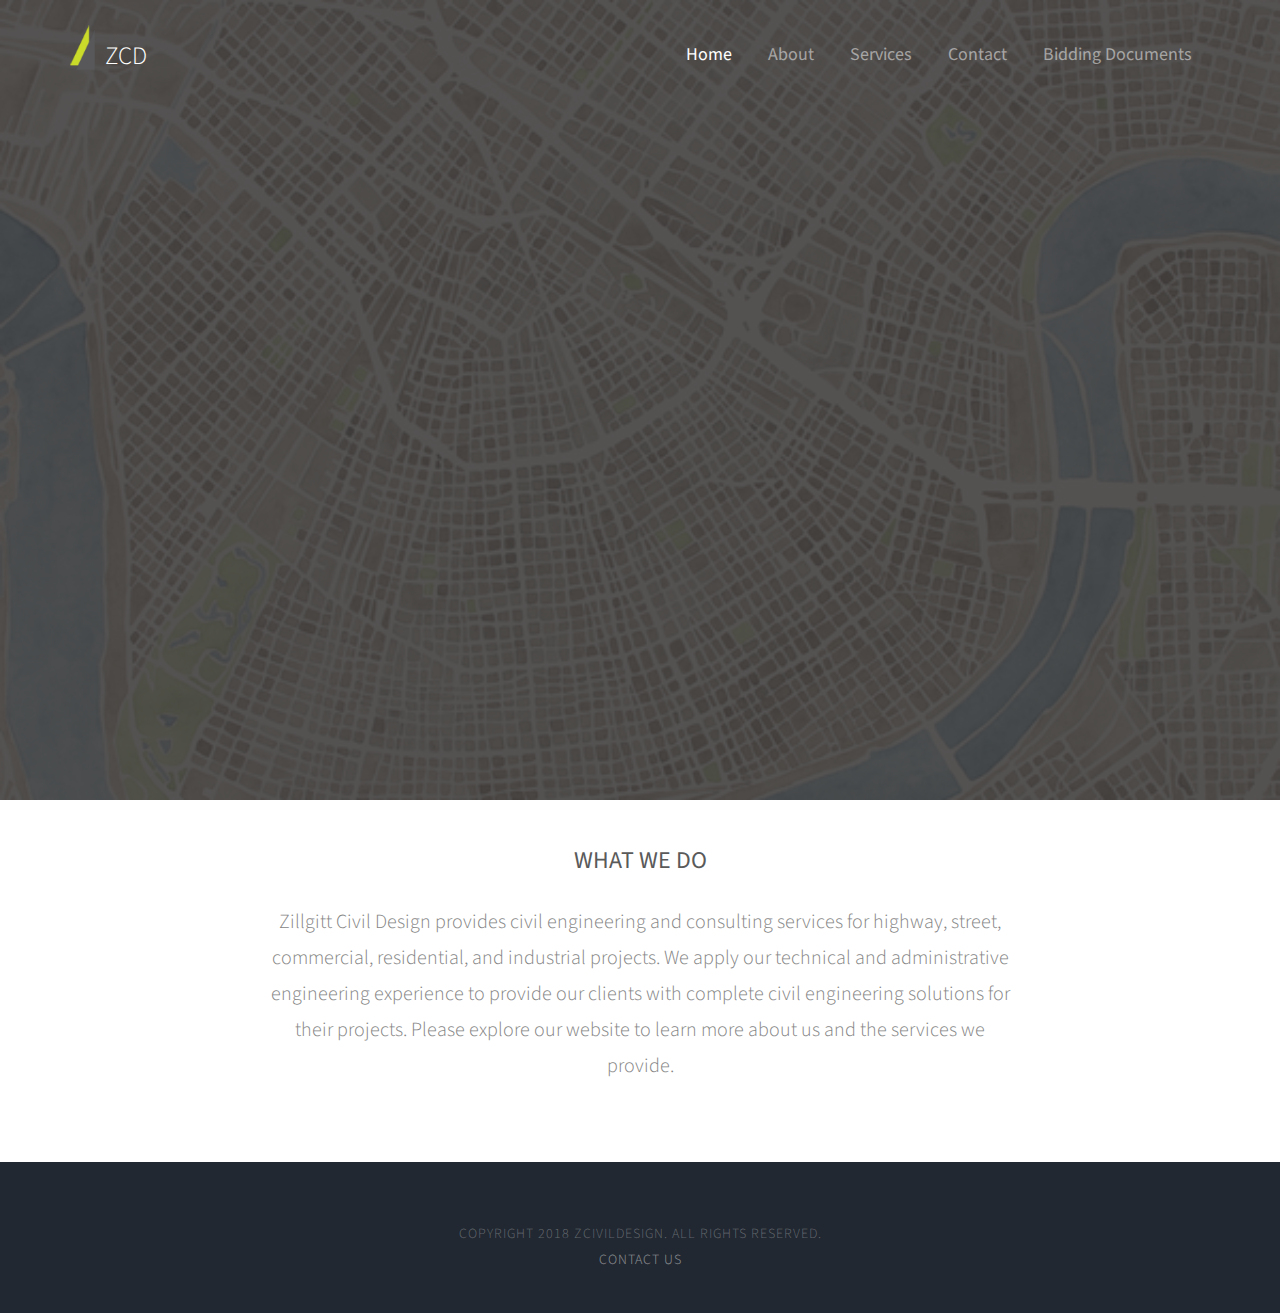
<file: index.html>
<!DOCTYPE html>
<!--[if lt IE 7]>      <html class="no-js lt-ie9 lt-ie8 lt-ie7"> <![endif]-->
<!--[if IE 7]>         <html class="no-js lt-ie9 lt-ie8"> <![endif]-->
<!--[if IE 8]>         <html class="no-js lt-ie9"> <![endif]-->
<!--[if gt IE 8]><!--> <html class="no-js"> <!--<![endif]-->
	<head>
		<!-- Global site tag (gtag.js) - Google Analytics -->
		<script async src="https://www.googletagmanager.com/gtag/js?id=UA-124159164-1"></script>
		<script>
			window.dataLayer = window.dataLayer || [];
			function gtag(){dataLayer.push(arguments);}
			gtag('js', new Date());

			gtag('config', 'UA-124159164-1');
		</script>

		<meta charset="utf-8">
		<meta http-equiv="X-UA-Compatible" content="IE=edge">
		<title>ZCivilDesign</title>
		<meta name="viewport" content="width=device-width, initial-scale=1">
		<meta name="description" content="Zillgitt Civil Design" />
		<meta name="keywords" content="civil engineering, mike zillgitt, zillgitt, civil design, civil, html5, css3, mobile first, responsive" />

		<!-- Place favicon.ico and apple-touch-icon.png in the root directory -->
		<link rel="shortcut icon" href="favicon.ico">

		<link href='https://fonts.googleapis.com/css?family=Source+Sans+Pro:400,700,300' rel='stylesheet' type='text/css'>
		
		<!-- Animate.css -->
		<link rel="stylesheet" href="css/animate.css">
		<!-- Icomoon Icon Fonts-->
		<link rel="stylesheet" href="css/icomoon.css">
		<!-- Bootstrap  -->
		<link rel="stylesheet" href="css/bootstrap.css">
		<!-- Superfish -->
		<link rel="stylesheet" href="css/superfish.css">

		<link rel="stylesheet" href="css/style.css">


		<!-- Modernizr JS -->
		<script src="js/modernizr-2.6.2.min.js"></script>
		<!-- FOR IE9 below -->
		<!--[if lt IE 9]>
		<script src="js/respond.min.js"></script>
		<![endif]-->

	</head>
	<body>
		<div id="fh5co-wrapper">
		<div id="fh5co-page">

		<!-- nav bar -->
		<div id="fh5co-header">
			<header id="fh5co-header-section">
				<div class="container">
					<div class="nav-header">
						<a href="#" class="js-fh5co-nav-toggle fh5co-nav-toggle"><i></i></a>
						
						<h1 id="fh5co-logo">
							<a href="index.html"><img src="images/logo_only.png"/></a>
							<a href="index.html">ZCD</a>
						</h1>
						
						<!-- START #fh5co-menu-wrap -->
						<nav id="fh5co-menu-wrap" role="navigation">
							<ul class="sf-menu" id="fh5co-primary-menu">
								<li class="active"><a href="index.html">Home</a></li>
								<li><a href="about.html">About</a></li>
								<li><a href="services.html">Services</a></li>
								<li><a href="contact.html">Contact</a></li>	
								<li><a href="http://qap.questcdn.com/qap/projects/prj_browse/ipp_browse_grid.html?projType=all&provider=3572569&group=3572569
">Bidding Documents</a></li>
							</ul>
						</nav>
					</div>
				</div>
			</header>
		</div>
		

		<div class="fh5co-hero">
			<div class="fh5co-overlay"></div>
			<div class="fh5co-cover text-center" data-stellar-background-ratio="0.5" style="background-image: url(images/map-art.jpg);">
				<div class="desc animate-box">
					<!-- <h2>Guardian Free HTML5 Template</h2> -->
					<img class="logo-image" src="images/ZillgittCivilDesignColor.jpg" alt="ZCivilDesign">			
					<span>Providing civil engineering and consulting services for a variety of project types.</span>
					<!-- <span><a class="btn btn-primary" href="#">Get Started</a></span> -->
				</div>
			</div>

		</div>
		<!-- end:header-top -->
		
		<!-- fh5co-work-section -->
		<div id="fh5co-home-section">
			<div class="container">
				<div class="row">
					<div class="col-md-8 col-md-offset-2 text-center">
						<h3>WHAT WE DO</h3>
						<p>Zillgitt Civil Design provides civil engineering and consulting services for highway, street, commercial, residential, and industrial projects. We apply our technical and administrative engineering experience to provide our clients with complete civil engineering solutions for their projects. Please explore our website to learn more about us and the services we provide.</p>
					</div>
				</div>
			</div>
		</div>
		
		<footer>
			<div id="footer">
				<div class="container">
					<div class="row">
						<div class="col-md-6 col-md-offset-3 text-center">
							<p>Copyright 2018 ZCivilDesign. All Rights Reserved.</p>
							<p><a href="contact.html">Contact Us</a></p>
						</div>
					</div>
				</div>
			</div>
		</footer>
	

	</div>
	<!-- END fh5co-page -->

	</div>
	<!-- END fh5co-wrapper -->

	<!-- jQuery -->


	<script src="js/jquery.min.js"></script>
	<!-- jQuery Easing -->
	<script src="js/jquery.easing.1.3.js"></script>
	<!-- Bootstrap -->
	<script src="js/bootstrap.min.js"></script>
	<!-- Waypoints -->
	<script src="js/jquery.waypoints.min.js"></script>
	<!-- Stellar -->
	<script src="js/jquery.stellar.min.js"></script>
	<!-- Superfish -->
	<script src="js/hoverIntent.js"></script>
	<script src="js/superfish.js"></script>

	<!-- Main JS (Do not remove) -->
	<script src="js/main.js"></script>

	</body>
</html>
</file>
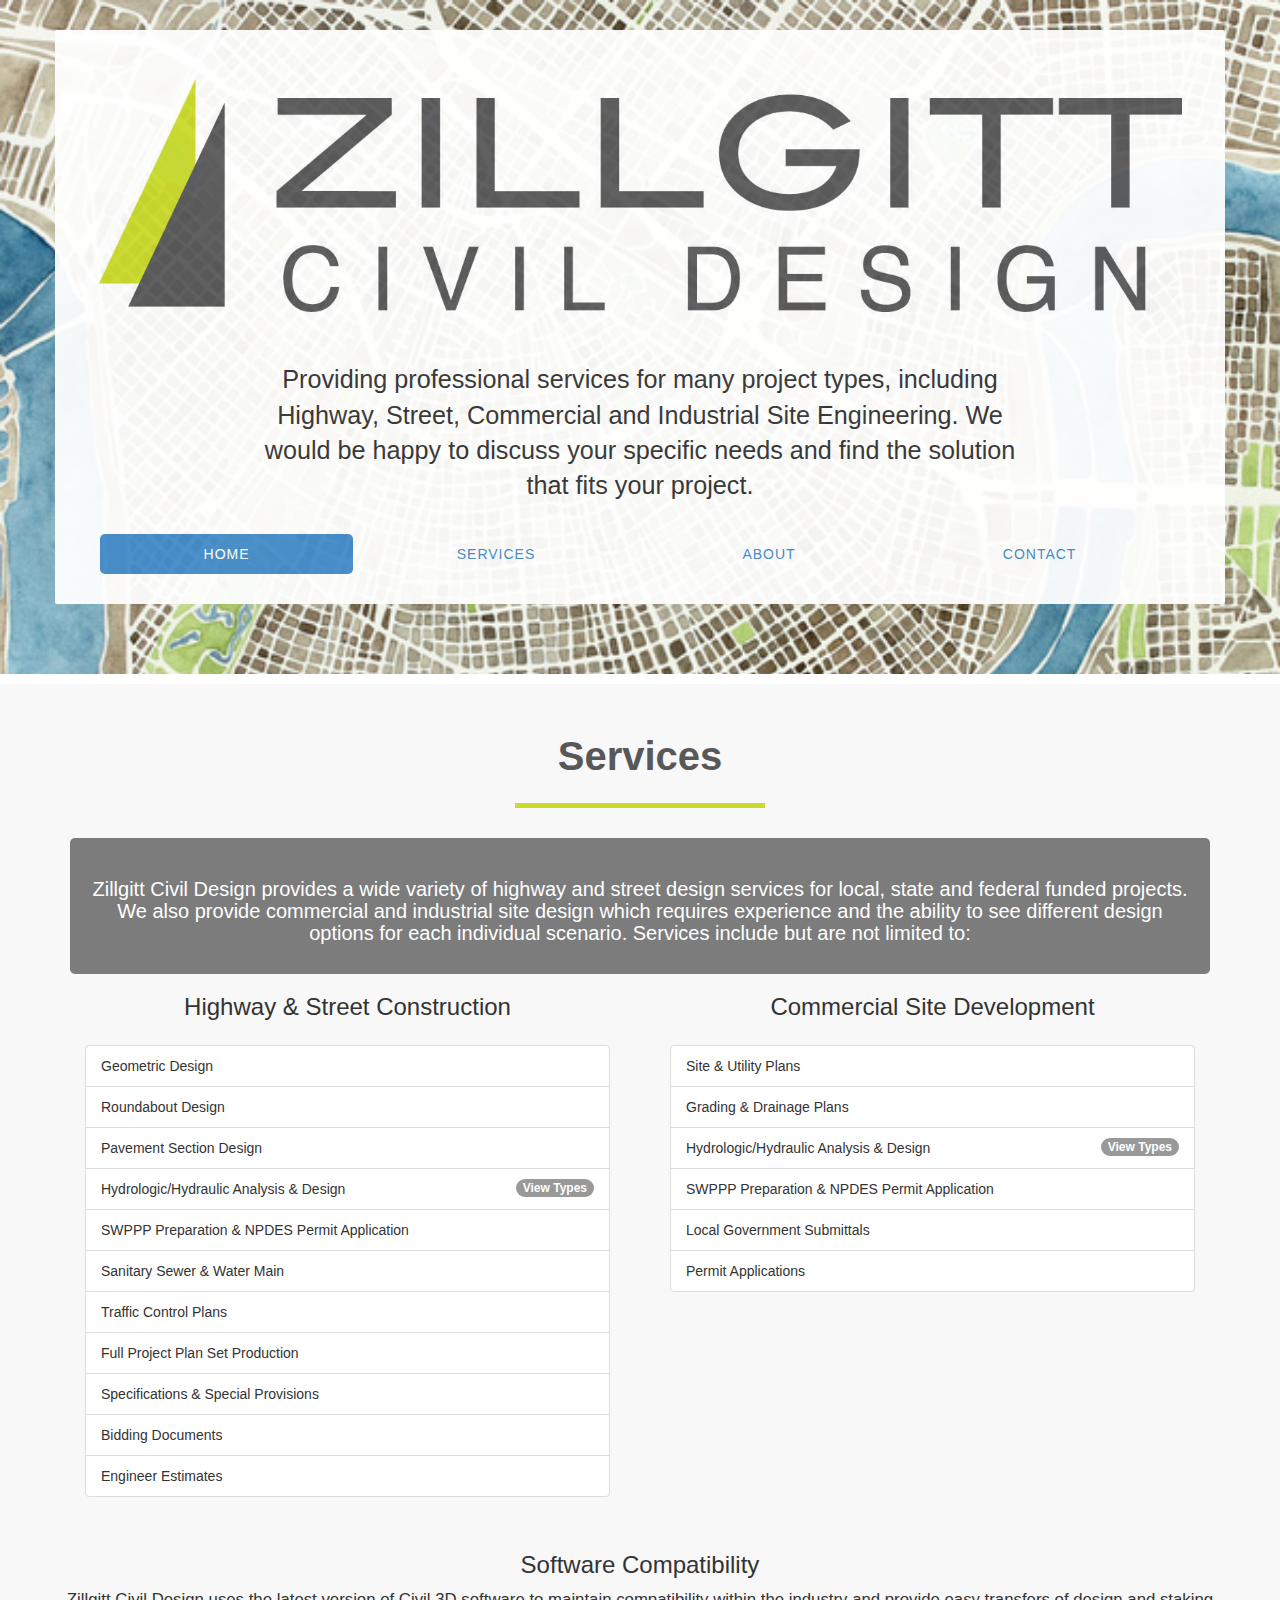
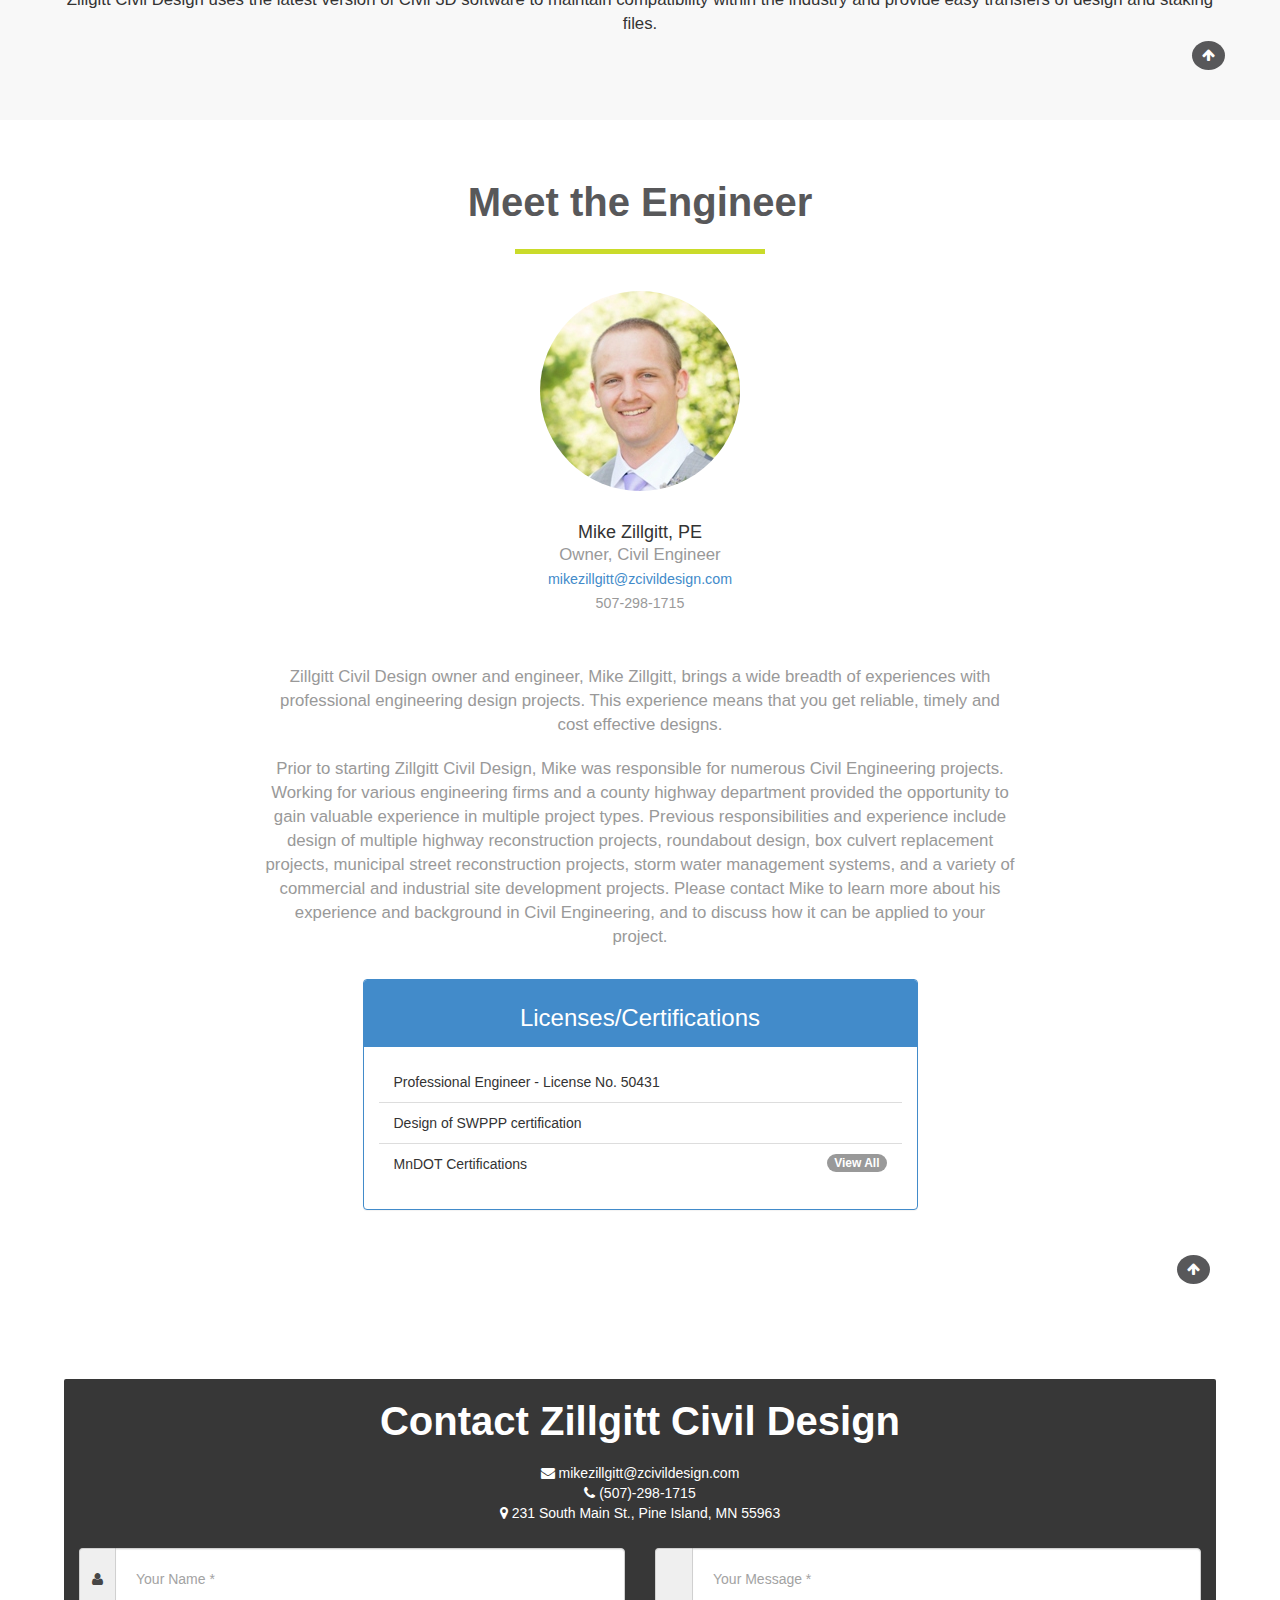
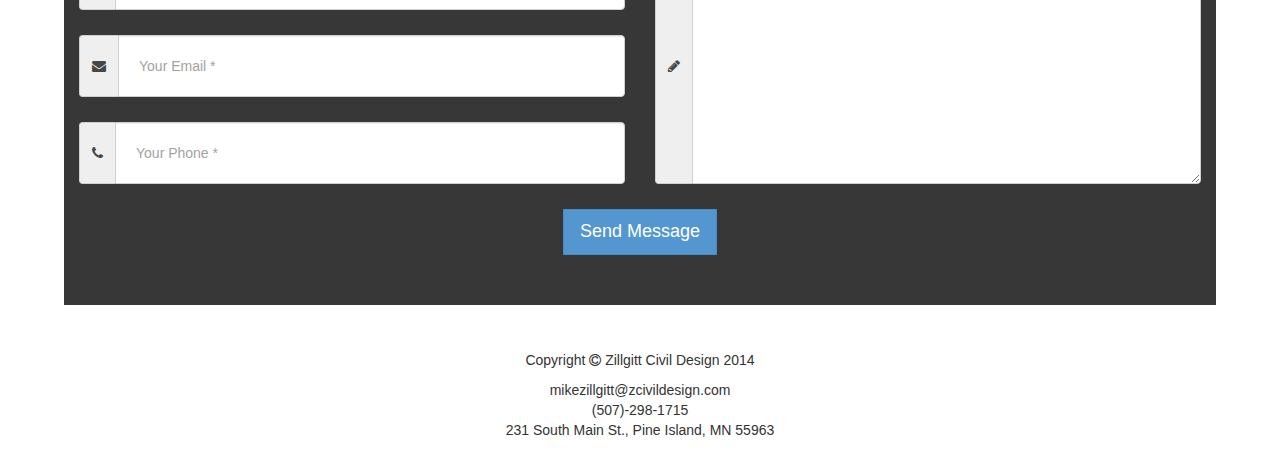
<file: old/index.html>
<!DOCTYPE html>
<html lang="en">

<head>
    <title>Zillgitt Civil Design</title>
    <meta name="viewport" content="width=device-width, user-scalable=no">
    <link rel="stylesheet" href="css/bootstrap.min.css"/>
    <link rel="stylesheet" href="css/main.css"/>
    <link rel="stylesheet" href="css/fontawesome/css/font-awesome.min.css" />
    <link rel="shortcut icon" href="images/zcivil_icon.ico" type="image/x-icon"/>
</head>

<!-- data spy handles changeing the 'active' state of navbar links -->
<body data-spy="scroll" data-offset="75" data-target="#topnav">

    <!--.header - Navbar Container-->
    <div class="header">
        <div id="topnav" class="container">
            <nav class="navbar navbar-default" role="navigation">
                <div class="navbar-header">
                    <button type="button" id="nav-toggle" class="navbar-toggle" data-toggle="collapse"
                            data-target="#main-nav">
                        <span class="sr-only">Toggle navigation</span>
                        <span class="icon-bar"></span>
                        <span class="icon-bar"></span>
                        <span class="icon-bar"></span>
                    </button>
                    <a href="#intro" class="navbar-brand scroll-top">Zillgitt Civil Design</a>
                </div>
                <!--/.navbar-header-->
                <div id="main-nav" class="collapse navbar-collapse">
                    <ul class="nav navbar-nav">
                        <li><a href="#services" class="scroll-link white-link" >Services</a></li>
                        <li><a href="#about" class="scroll-link white-link" >About</a></li>
                        <!--<li><a href="#portfolio" class="scroll-link white-link">Portfolio</a></li>-->
                        <li><a href="#contact" class="scroll-link white-link">Contact</a></li>
                    </ul>
                </div>
                <!--/.navbar-collapse-->
            </nav>
            <!--/.navbar-->
        </div>
        <!--/.container-->
    </div>
    <!--/.header-->

    <!--#intro.page-section-->
    <div id="intro" class="page-section intro">
        <!-- transient wrapper provides 'see through' effect -->
        <div class="container transient-wrapper">

            <!-- Header section image -->
            <img class="header-banner" src="images/ZillgittCivilDesignColor.jpg"/>

            <!-- Header section text -->
            <p class="lead">
                Providing professional services for many project types, including Highway, Street, Commercial
                and Industrial Site Engineering. We would be happy to discuss your specific needs and find
                the solution that fits your project.
            </p>

            <!-- Header section navigation buttons -->
            <div class="intro-buttons">
                <ul class="nav nav-pills nav-justified">
                    <li class="active"><a class="scroll-link" href="#intro">Home</a></li>
                    <li><a class="scroll-link" href="#services">Services</a></li>
                    <li><a class="scroll-link" href="#about">About</a></li>
                    <!--<li><a class="scroll-link" href="#portfolio">Portfolio</a></li>-->
                    <li><a class="scroll-link" href="#contact">Contact</a></li>
                </ul>
            </div>

        </div>
        <!--/.container-->
    </div>
    <!--/#intro.page-section-->

    <!--#services.page-section-->
    <div id="services" class="page-section">
        <div class="container">
            <div class="row">
                <div class="col-lg-12 text-center">
                    <h2 class="section-heading">Services</h2>
                    <hr/>

                    <div class="caption">
                        <h3 class="section-subheading text-muted" style="color:white;">
                            Zillgitt Civil Design provides a wide variety of highway and
                            street design services for local, state and federal funded projects.
                            We also provide commercial and industrial site design which requires 
                            experience and the ability to see different design options for each 
                            individual scenario. Services include but are not limited to:
                        </h3>
                    </div>
                    <!--/.caption-->
                </div>
            </div>

            <div class="services-wrapper">
                <div class="row">
                    <div class="col-md-6 col-xs-12">

                        <div class="text-center">
                            <h3>Highway & Street Construction</h3>
                        </div>

                        <div class="panel-body">
                            <ul class="list-group">
                                <li class="list-group-item">Geometric Design</li>
                                <li class="list-group-item">Roundabout Design</li>
                                <li class="list-group-item">Pavement Section Design</li>
                                <li class="list-group-item">
                                    Hydrologic/Hydraulic Analysis & Design

                                    <a data-toggle="collapse" href="#collapseOne">
                                        <span class="badge pull-right">View Types</span>
                                    </a>

                                    <div id="collapseOne" class="panel-collapse collapse">
                                        <ul class="list-unstyled">
                                            <li class="sublist-item">Storm Sewer Systems</li>
                                            <li class="sublist-item">Permanent Stormwater Management Systems</li>
                                            <li class="sublist-item">Culvert Replacement Projects</li>
                                            <li class="sublist-item">Drainage Reports</li>
                                        </ul>
                                    </div>
                                </li>
                                <li class="list-group-item">SWPPP Preparation & NPDES Permit Application</li>
                                <li class="list-group-item">Sanitary Sewer & Water Main</li>
                                <li class="list-group-item">Traffic Control Plans</li>
                                <li class="list-group-item">Full Project Plan Set Production</li>
                                <li class="list-group-item">Specifications & Special Provisions</li>
                                <li class="list-group-item">Bidding Documents</li>
                                <li class="list-group-item">Engineer Estimates</li>
                            </ul>
                        </div>
                        <!--/.panel-body-->
                    </div>

                    <div class="col-md-6 col-xs-12">

                        <div class="text-center">
                            <h3>Commercial Site Development</h3>
                        </div>

                        <div class="panel-body">
                            <ul class="list-group">
                                <li class="list-group-item">Site & Utility Plans</li>
                                <li class="list-group-item">Grading & Drainage Plans</li>
                                <li class="list-group-item">
                                    Hydrologic/Hydraulic Analysis & Design

                                    <a data-toggle="collapse" href="#collapseTwo">
                                        <span class="badge pull-right">View Types</span>
                                    </a>

                                    <div id="collapseTwo" class="panel-collapse collapse">
                                        <ul class="list-unstyled">
                                            <li class="sublist-item">Storm Sewer Systems</li>
                                            <li class="sublist-item">Permanent Stormwater Management Systems</li>
                                            <li class="sublist-item">Drainage Reports</li>
                                        </ul>
                                    </div>
                                </li>
                                <li class="list-group-item">SWPPP Preparation & NPDES Permit Application</li>
                                <li class="list-group-item">Local Government Submittals</li>
                                <li class="list-group-item">Permit Applications</li>
                            </ul>
                        </div>
                        <!--/.panel-body-->
                    </div>
                </div>

                <div class="row">
                    <div class="col-lg12 text-center">
                        <h3>Software Compatibility</h3>

                        <p>Zillgitt Civil Design uses the latest version of Civil 3D software to maintain compatibility
                            within the industry and provide easy transfers of design and staking files.</p>
                    </div>
                </div>

                <!-- scroll to top circle (with up arrow) -->
                <div class="row">
                    <!-- scroll to top circle (with up arrow) -->
                    <a href="#intro" class="scroll-top back-to-top pull-right img-circle">
                        <i class="fa fa-arrow-up scroll-top-arrow"></i>
                    </a>
                </div>

            </div>
        </div>
        <!--/.container-->
    </div>
    <!--/#services.page-section-->

    <!--#about.page-section-->
    <div id="about" class="page-section">
        <div class="container">

            <!-- Section Heading -->
            <div class="row">
                <div class="col-lg-12 text-center">
                    <h2 class="section-heading">Meet the Engineer</h2>
                    <hr/>
                </div>
            </div>

            <!-- #aboutcontactinfo -->
            <div id="aboutcontactinfo" class="row">
                <div class="col-sm-6 col-sm-offset-3">
                    <div class="team-member">
                        <img src="images/mike-headshot-avatar.jpg" class="img-responsive img-circle" alt="">
                        <h4>Mike Zillgitt, PE</h4>

                        <p class="text-muted">Owner, Civil Engineer</p>

                        <p class="text-muted">
                            <a class="no-decoration" href="mailto:mikezillgitt@zcivildesign.com"><small>mikezillgitt@zcivildesign.com</small></a>
                        </p>
                        <p class="text-muted">
                            <small>507-298-1715</small>
                        </p>
                    </div>
                    <!-- /.team-member -->
                </div>
            </div>
            <!-- /#aboutcontactinfo -->

            <!-- #aboutbriefdescription -->
            <div id="aboutbriefdescription" class="row">
                <div class="col-lg-8 col-lg-offset-2 text-center">
                    <p class="large text-muted">
                        Zillgitt Civil Design owner and engineer, Mike Zillgitt, brings a wide breadth of
                        experiences with professional engineering design projects.
                        This experience means that you get reliable, timely and cost
                        effective designs.
                    </p><br/>
                    <p class="large text-muted">
                    	Prior to starting Zillgitt Civil Design, Mike was responsible for numerous Civil Engineering projects. 
                    	Working for various engineering firms and a county highway department provided 
                    	the opportunity to gain valuable experience in multiple project types.  Previous responsibilities and experience 
                    	include design of multiple highway reconstruction projects, roundabout design, box culvert replacement projects, 
                    	municipal street reconstruction projects,  storm water management systems, and a variety of commercial and industrial 
                    	site development projects.  Please contact Mike to learn more about his experience and background in Civil Engineering, 
                    	and to discuss how it can be applied to your project.
                    </p>
                </div>
            </div>
            
            <!-- TODO: Add this caption to the about section
            <div class="caption">
            	<h3 class="section-subheading text-muted" style="color:white;">
                	Prior to staring Zillgitt Civil Design, Mike was responsible for numerous Civil Engineering
                        projects including county highway reclaim projects, box culvert design and hydraulic analysis, commercial
                        site construction plans, stormwater pollution prevention plans, and stormwater management systems. A few highlights are displayed below.
            	</h3>
            </div>
            -->     
                    
            <!-- /#aboutbriefdescription -->

            <!-- #aboutpastexperience 
            <div id="aboutpastexperience" class="row" style="margin-top:50px;">
                <div class="col-lg-12">
                    <ul class="timeline">
                        <li>
                            <div class="timeline-image">
                                <i class="fa fa-briefcase"></i>
                            </div>
                            <div class="timeline-panel">
                                <div class="timeline-heading">
                                    <h4>Widseth Smith Nolting, Inc.</h4>
                                    <h5 class="subheading">Rochester, MN</h5>
                                </div>
                                <div class="timeline-body">
                                    <p class="text-muted">Highway, street and commercial projects.</p>
                                </div>
                            </div>
                        </li>
                        <li class="timeline-inverted">
                            <div class="timeline-image">
                                <i class="fa fa-briefcase"></i>
                            </div>
                            <div class="timeline-panel">
                                <div class="timeline-heading">
                                    <h4>Rice County Engineering Department</h4>
                                    <h5 class="subheading">Faribault, MN</h5>
                                </div>
                                <div class="timeline-body">
                                    <p class="text-muted">Highway and box culvert projects.</p>
                                </div>
                            </div>
                        </li>
                        <li>
                            <div class="timeline-image">
                                <i class="fa fa-book"></i>
                            </div>
                            <div class="timeline-panel">
                                <div class="timeline-heading">
                                    <h4>South Dakota State University</h4>
                                    <h5 class="subheading">Brookings, SD</h5>
                                </div>
                                <div class="timeline-body">
                                    <p class="text-muted">Bachelor of Science in Civil Engineering</p>
                                </div>
                            </div>
                        </li>
                    </ul>
                </div>
            </div>
            /#aboutpastexperience -->

            <!-- #aboutcertifications -->
            <div id="aboutcertifications" class="row">
                <div class="col-sm-6 col-sm-offset-3">
                    <div class="panel panel-primary">
                        <div class="panel-heading">
                            <h3 class="text-center">Licenses/Certifications</h2>
                        </div>
                        <div class="panel-body list-group">
                            <ul >
                                <li class="list-group-item">Professional Engineer - License No. 50431</li>
                                <li class="list-group-item">Design of SWPPP certification</li>
                                <li class="list-group-item">
                                    MnDOT Certifications
                                    <a data-toggle="collapse" href="#collapseMnDOT">
                                        <span class="badge pull-right">View All</span>
                                    </a>
                                    <div id="collapseMnDOT" class="panel-collapse collapse">
                                        <ul class="list-unstyled">
                                            <li class="sublist-item"><i class="fa fa-check"></i> Aggregate Production</li>
                                            <li class="sublist-item"><i class="fa fa-check"></i> Bituminous Plant</li>
                                            <li class="sublist-item"><i class="fa fa-check"></i> Bituminous Street</li>
                                            <li class="sublist-item"><i class="fa fa-check"></i> Concrete Field</li>
                                            <li class="sublist-item"><i class="fa fa-check"></i> Concrete Plant</li>
                                            <li class="sublist-item"><i class="fa fa-check"></i> Grading & Base</li>
                                        </ul>
                                    </div>
                                </li>
                            </ul>
                        </div>
                    </div>
                </div>
            </div>
            <!-- /#aboutcertifications -->

            <br/><!-- line break -->

            <!-- scroll to top circle (with up arrow) -->
            <a href="#intro" class="scroll-top back-to-top pull-right img-circle">
                <i class="fa fa-arrow-up scroll-top-arrow"></i>
            </a>
        </div>
        <!--/.container-->
    </div>
    <!--/#about.page-section-->

    <!--#portfolio.page-section
    <div id="portfolio" class="page-section">
        <div class="container">
            <div class="row">
                <div class="col-lg-12 text-center">
                    <h2 class="section-heading">Portfolio</h2>
                    <hr/>
                    <div class="caption">
                        <h3 class="section-subheading text-muted" style="color:white;">
                            Prior to staring Zillgitt Civil Design, Mike was responsible for numerous Civil Engineering
                            projects including county highway reclaim projects, box culvert design and hydraulic analysis, commercial
                            site construction plans, stormwater pollution prevention plans, and stormwater management systems. A few highlights are displayed below.
                        </h3>
                    </div>
                </div>
            </div>
            <div id="pastwork" class="row text-center">
                <div class="col-md-6">
                    <h4 class="service-heading">Pine Island East Frontage Road</h4>
                    <p class="text-muted">New frontage road construction and roundabout</p>
                </div>
                <div class="col-md-6">
                    <h4 class="service-heading">Rice County CSAH 1</h4>
                    <p class="text-muted">Four mile county highway reconstruction with roundabout</p>
                </div>
                <div class="col-md-6">
                    <h4 class="service-heading">Rice County CSAH 76</h4>
                    <p class="text-muted">Two mile county highway reconstruction</p>
                </div>
                <div class="col-md-6">
                    <h4 class="service-heading">Wabasha County Road 69</h4>
                    <p class="text-muted">One mile county highway reconstruction</p>
                </div>
                <div class="col-md-6">
                    <h4 class="service-heading">Kasson 3rd Ave Reconstruction</h4>
                    <p class="text-muted">Design of storm sewer for road reconstruction</p>
                </div>
                <div class="col-md-6">
                    <h4 class="service-heading">Kasson Park and Ride</h4>
                    <p class="text-muted">Stormwater management system design</p>
                </div>
                <div class="col-md-6">
                    <h4 class="service-heading">McNeilus Building Addition, Dodge Center</h4>
                    <p class="text-muted">New frontage road construction and roundabout</p>
                </div>
                <div class="col-md-6">
                    <h4 class="service-heading">Associated Bank, Rochester</h4>
                    <p class="text-muted">Site layout, design and stormwater system</p>
                </div>
                <div class="col-md-6">
                    <h4 class="service-heading">Channel One Food Band Addition, Rochester</h4>
                    <p class="text-muted">Site layout, design and stormwater system</p>
                </div>
                <div class="col-md-6">
                    <h4 class="service-heading">Panhandle Quarry, Stewartville</h4>
                    <p class="text-muted">Design of right turn lane and stormwater ponds</p>
                </div>
            </div>

            <a href="#intro" class="scroll-top back-to-top pull-right img-circle">
                <i class="fa fa-arrow-up scroll-top-arrow"></i>
            </a>
        </div>
    </div>
    /#portfolio.page-section-->

    <!-- #contact.page-section-->
    <div id="contact" class="page-section">
        <div class="container">
            <div class="row">
                <div class="col-lg-12 text-center">
                    <h2 class="section-heading">Contact Zillgitt Civil Design</h2>
                </div>
            </div>
            <div class="row">

                <div id="contactinfo" class="col-lg-12">
                    <i class="fa fa-envelope"></i><span> mikezillgitt@zcivildesign.com</span><br/>
                    <i class="fa fa-phone"></i><span> (507)-298-1715</span><br/>
                    <i class="fa fa-map-marker"></i><span><span> 231 South Main St., Pine Island, MN 55963</span>
                </div>

                <div class="col-lg-12">
                    <form name="sentMessage" id="contactForm" novalidate>
                        <div class="row">
                            <div class="col-md-6">
                                <!-- Name Input Box -->
                                <div class="form-group">
                                    <div class="input-group">
                                        <span class="input-group-addon"><i class="fa fa-user"></i></span>
                                        <input type="text" class="form-control" placeholder="Your Name *" id="name" required
                                               data-validation-required-message="Please enter your name.">
                                    </div>
                                    <p class="help-block text-danger"></p>
                                </div>
                                <!-- Email Input Box -->
                                <div class="form-group">
                                    <div class="input-group">
                                        <span class="input-group-addon"><i class="fa fa-envelope"></i></span>

                                        <input type="email" class="form-control" placeholder="Your Email *" id="email" required
                                           data-validation-required-message="Please enter your email address.">
                                    </div>
                                    <p class="help-block text-danger"></p>
                                </div>
                                <!-- Phone Number Input Box -->
                                <div class="form-group">
                                    <div class="input-group">
                                        <span class="input-group-addon"><i class="fa fa-phone"></i></span>

                                        <input type="tel" class="form-control" placeholder="Your Phone *" id="phone" required
                                           data-validation-required-message="Please enter your phone number.">
                                    </div>
                                    <p class="help-block text-danger"></p>
                                </div>
                            </div>
                            <!-- Message Text Area Box -->
                            <div class="col-md-6">
                                <div class="form-group">
                                    <div class="input-group">
                                        <span class="input-group-addon"><i class="fa fa-pencil"></i></span>

                                        <textarea class="form-control" placeholder="Your Message *" id="message" required
                                              data-validation-required-message="Please enter a message."></textarea>
                                    </div>
                                    <p class="help-block text-danger"></p>
                                </div>
                            </div>
                            <div class="clearfix"></div>
                            <div class="col-lg-12 text-center">
                                <!-- Success/Failure Message Displays Here-->
                                <div id="success"></div>
                                <!-- Submit Button -->
                                <button type="submit" class="btn btn-primary btn-lg">Send Message</button>
                            </div>
                        </div>
                    </form>
                </div>
            </div>
        </div>
        <!--/.container-->
    </div>
    <!--/#contact.page-section-->

    <!-- #map
    <div id="map">
        <iframe width="100%" height="100%" frameborder="0" style="border:0"
                src="https://www.google.com/maps/embed/v1/view?zoom=10&center=44.2941%2C-92.6691&key=AIzaSyA6J09lVa_lmzrsGV1U9EebRcELsW4seC0"></iframe>
    </div>
    /#map -->

    <!-- footer -->
    <footer>
        <div class="container">
            <div class="row">
                <div class="col-md-12">
                    <span class="copyright">Copyright <i class="fa fa-copyright"></i> Zillgitt Civil Design 2014</span><br/>
                    <span>mikezillgitt@zcivildesign.com</span><br/>
                    <span>(507)-298-1715</span><br/>
                    <span>231 South Main St., Pine Island, MN 55963</span>
                </div>
            </div>
        </div>
    </footer>
    <!-- /footer -->

    <!-- script imports -->
    <!--<script src="http://ajax.googleapis.com/ajax/libs/jquery/1.10.2/jquery.min.js" type="text/javascript"></script>-->
    <script src="js/jquery-1.11.1.min.js" type="text/javascript"></script>
    <script src="js/bootstrap.js" type="text/javascript"></script>
    <script src="js/jqBootstrapValidation.js" type="text/javascript"></script>
    <script src="js/contact_me.js" type="text/javascript"></script>
    <script src="js/cbpAnimatedHeader.js" type="text/javascript"></script>
    <script src="js/classie.js" type="text/javascript"></script>
    <script src="js/scrollLink.js" type="text/javascript"></script>

</body>
<!-- /body -->
</html>
</file>
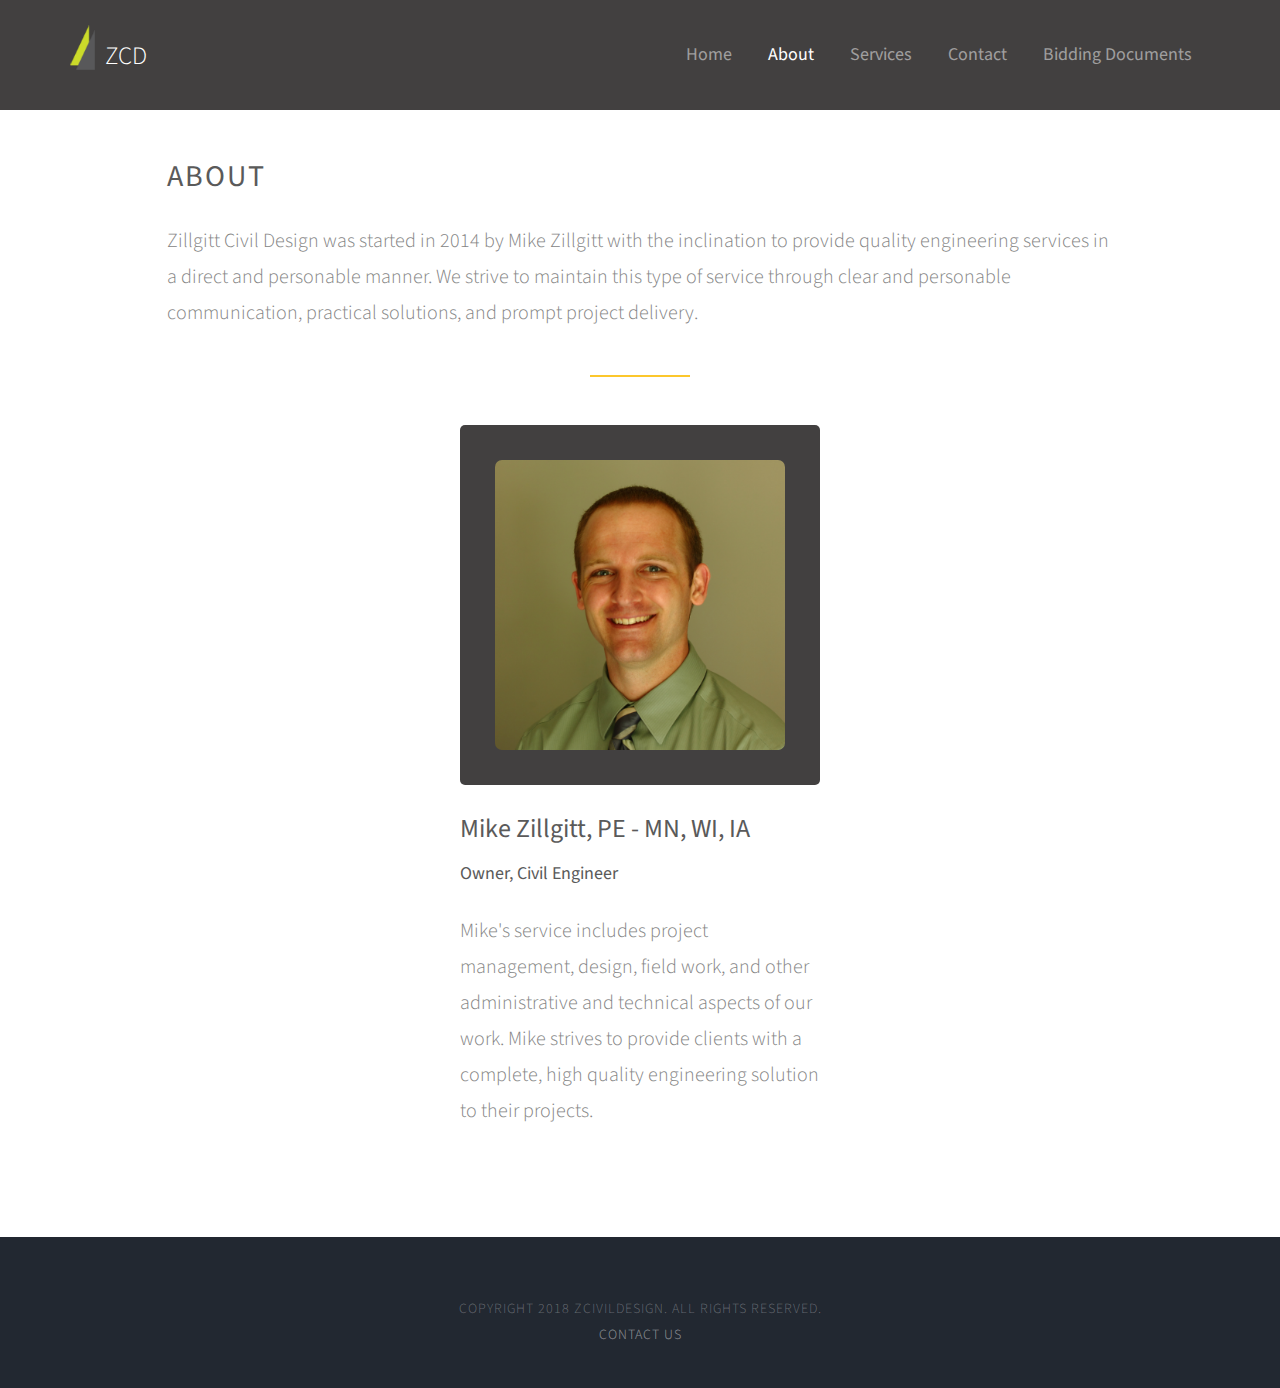
<file: about.html>
<!DOCTYPE html>
<!--[if lt IE 7]>      <html class="no-js lt-ie9 lt-ie8 lt-ie7"> <![endif]-->
<!--[if IE 7]>         <html class="no-js lt-ie9 lt-ie8"> <![endif]-->
<!--[if IE 8]>         <html class="no-js lt-ie9"> <![endif]-->
<!--[if gt IE 8]><!--> <html class="no-js"> <!--<![endif]-->
	<head>
		<!-- Global site tag (gtag.js) - Google Analytics -->
		<script async src="https://www.googletagmanager.com/gtag/js?id=UA-124159164-1"></script>
		<script>
			window.dataLayer = window.dataLayer || [];
			function gtag(){dataLayer.push(arguments);}
			gtag('js', new Date());

			gtag('config', 'UA-124159164-1');
		</script>
		<meta charset="utf-8">
		<meta http-equiv="X-UA-Compatible" content="IE=edge">
		<title>ZCivilDesign - About</title>
		<meta name="viewport" content="width=device-width, initial-scale=1">
		<meta name="description" content="Zillgitt Civil Design" />
		<meta name="keywords" content="civil engineering, mike zillgitt, zillgitt, civil design, civil, html5, css3, mobile first, responsive" />

		<!-- Place favicon.ico and apple-touch-icon.png in the root directory -->
		<link rel="shortcut icon" href="favicon.ico">

		<link href='https://fonts.googleapis.com/css?family=Source+Sans+Pro:400,700,300' rel='stylesheet' type='text/css'>
		
		<!-- Animate.css -->
		<link rel="stylesheet" href="css/animate.css">
		<!-- Icomoon Icon Fonts-->
		<link rel="stylesheet" href="css/icomoon.css">
		<!-- Bootstrap  -->
		<link rel="stylesheet" href="css/bootstrap.css">
		<!-- Superfish -->
		<link rel="stylesheet" href="css/superfish.css">

		<link rel="stylesheet" href="css/style.css">


		<!-- Modernizr JS -->
		<script src="js/modernizr-2.6.2.min.js"></script>
		<!-- FOR IE9 below -->
		<!--[if lt IE 9]>
		<script src="js/respond.min.js"></script>
		<![endif]-->

	</head>
	<body>
		<div id="fh5co-wrapper">
		<div id="fh5co-page">
		
		<!-- nav bar -->
		<div id="fh5co-header">
			<header id="fh5co-header-section" class="grey-background">
				<div class="container">
					<div class="nav-header">
						<a href="#" class="js-fh5co-nav-toggle fh5co-nav-toggle"><i></i></a>
						
						<h1 id="fh5co-logo">
							<a href="index.html"><img src="images/logo_only.png"/></a>
							<a href="index.html">ZCD</a>
						</h1>

						<!-- START #fh5co-menu-wrap -->
						<nav id="fh5co-menu-wrap" role="navigation">
							<ul class="sf-menu" id="fh5co-primary-menu">
								<li><a href="index.html">Home</a></li>
								<li class="active"><a href="about.html">About</a></li>
								<li><a href="services.html">Services</a></li>
								<li><a href="contact.html">Contact</a></li>
								<li><a href="http://qap.questcdn.com/qap/projects/prj_browse/ipp_browse_grid.html?projType=all&provider=3572569&group=3572569
">Bidding Documents</a></li>
							</ul>
						</nav>
					</div>
				</div>
			</header>
		</div>
		<!-- end:header-top -->
		<!-- fh5co-content-section -->
		<div id="fh5co-blog-section">
			<div class="container">
				<div class="row">
					<div class="col-md-10 col-md-offset-1 heading-section">
						<h3>About</h3>
						<p>Zillgitt Civil Design was started in 2014 by Mike Zillgitt with the inclination to provide quality engineering services in a direct and personable manner.  We strive to maintain this type of service through clear and personable communication, practical solutions, and prompt project delivery.</p>
					</div>
				</div>
			</div>
			<div class="container">
				<div class="row">
					<div class="col-sm-4 col-sm-offset-4">
						<div class="fh5co-blog">
							<div class="img-wrapper">
								<a href="#"><img class="img-responsive" src="images/mike-square.jpg" alt=""></a>
							</div>
							<div class="image-popup" href="#">
								<div class="prod-title">
									<h3>Mike Zillgitt, PE - MN, WI, IA</h3>
									<h4>Owner, Civil Engineer</h4>
									<p>Mike's service includes project management, design, field work, and other administrative and technical aspects of our work. Mike strives to provide clients with a complete, high quality engineering solution to their projects.</p>
								</div>
							</div> 
						</div>
					</div>
				</div>
			</div>
		</div>
		<!-- fh5co-blog-section -->
		
		<footer>
			<div id="footer">
				<div class="container">
					<div class="row">
						<div class="col-md-6 col-md-offset-3 text-center">
							<p>Copyright 2018 ZCivilDesign. All Rights Reserved.</p>
							<p><a href="contact.html">Contact Us</a></p>							
						</div>
					</div>
				</div>
			</div>
		</footer>
	

	</div>
	<!-- END fh5co-page -->

	</div>
	<!-- END fh5co-wrapper -->

	<!-- jQuery -->


	<script src="js/jquery.min.js"></script>
	<!-- jQuery Easing -->
	<script src="js/jquery.easing.1.3.js"></script>
	<!-- Bootstrap -->
	<script src="js/bootstrap.min.js"></script>
	<!-- Waypoints -->
	<script src="js/jquery.waypoints.min.js"></script>
	<!-- Stellar -->
	<script src="js/jquery.stellar.min.js"></script>
	<!-- Superfish -->
	<script src="js/hoverIntent.js"></script>
	<script src="js/superfish.js"></script>

	<!-- Main JS (Do not remove) -->
	<script src="js/main.js"></script>

	</body>
</html>
</file>
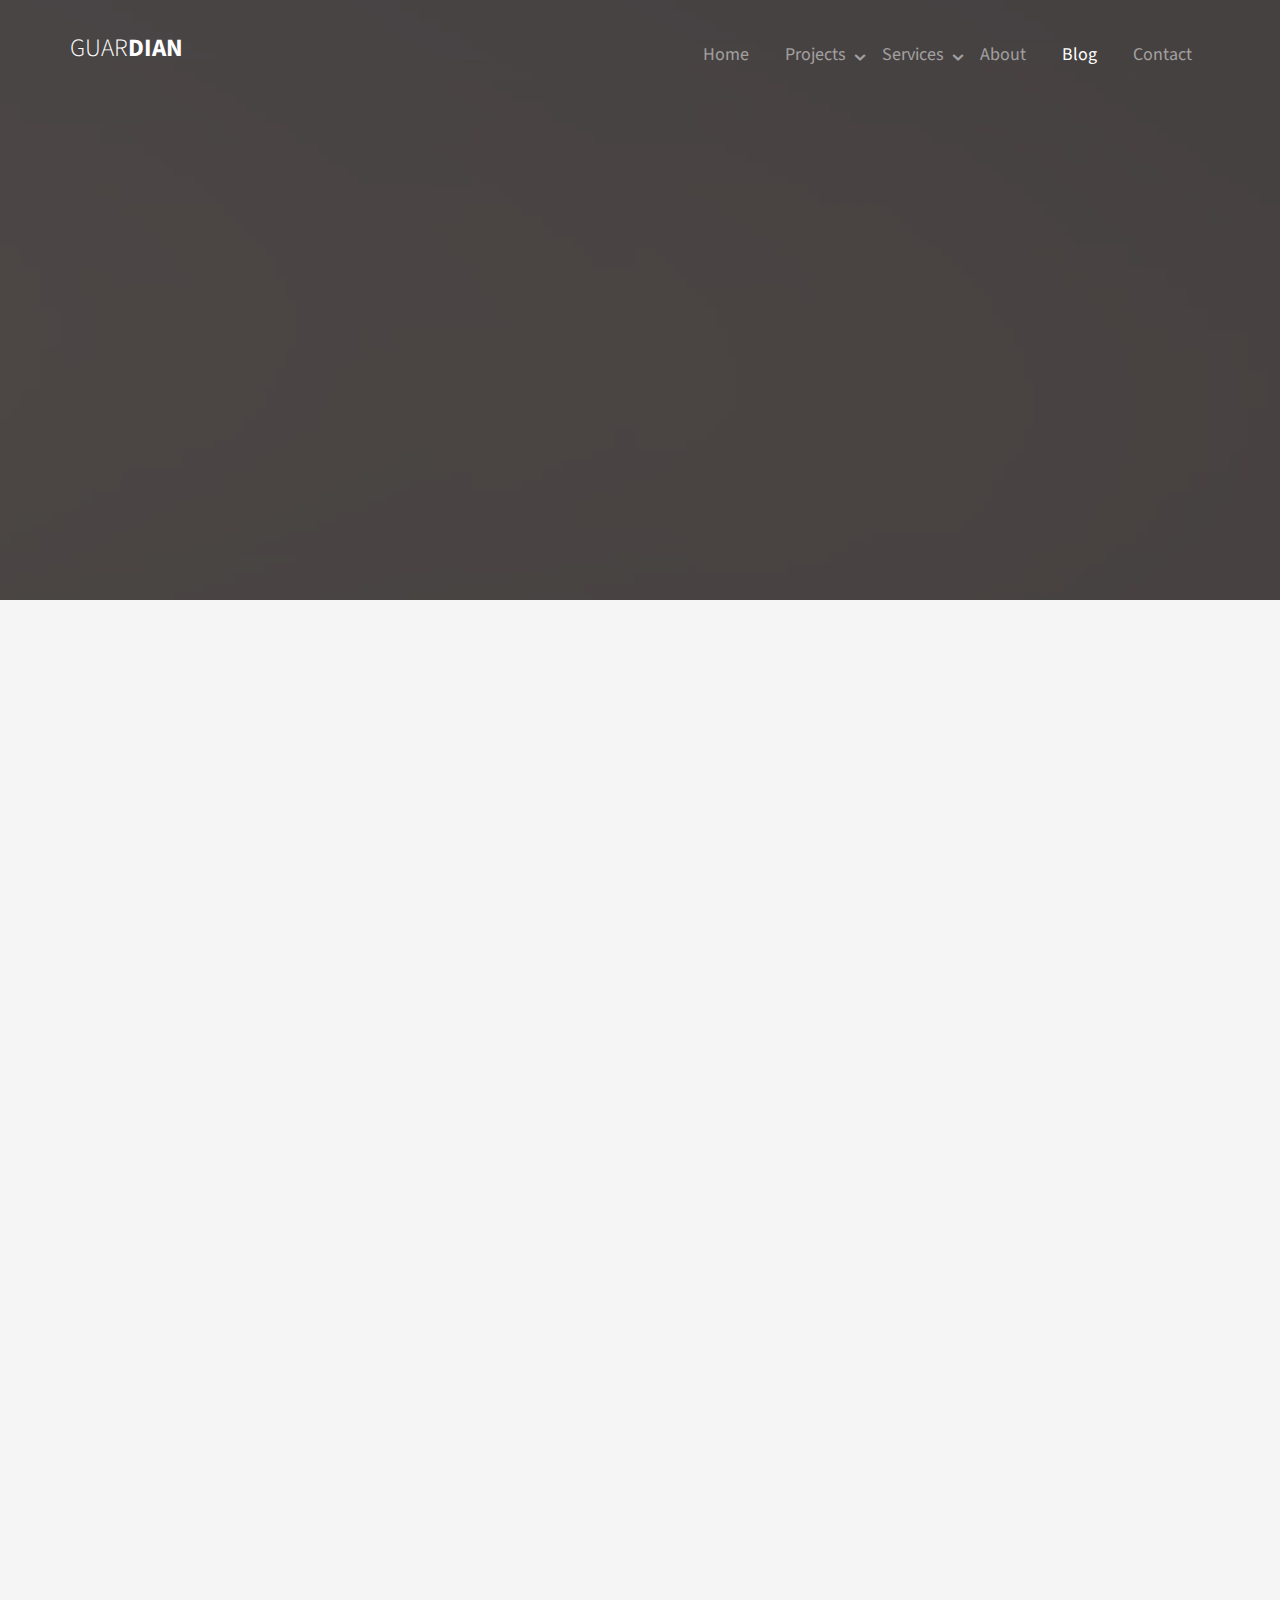
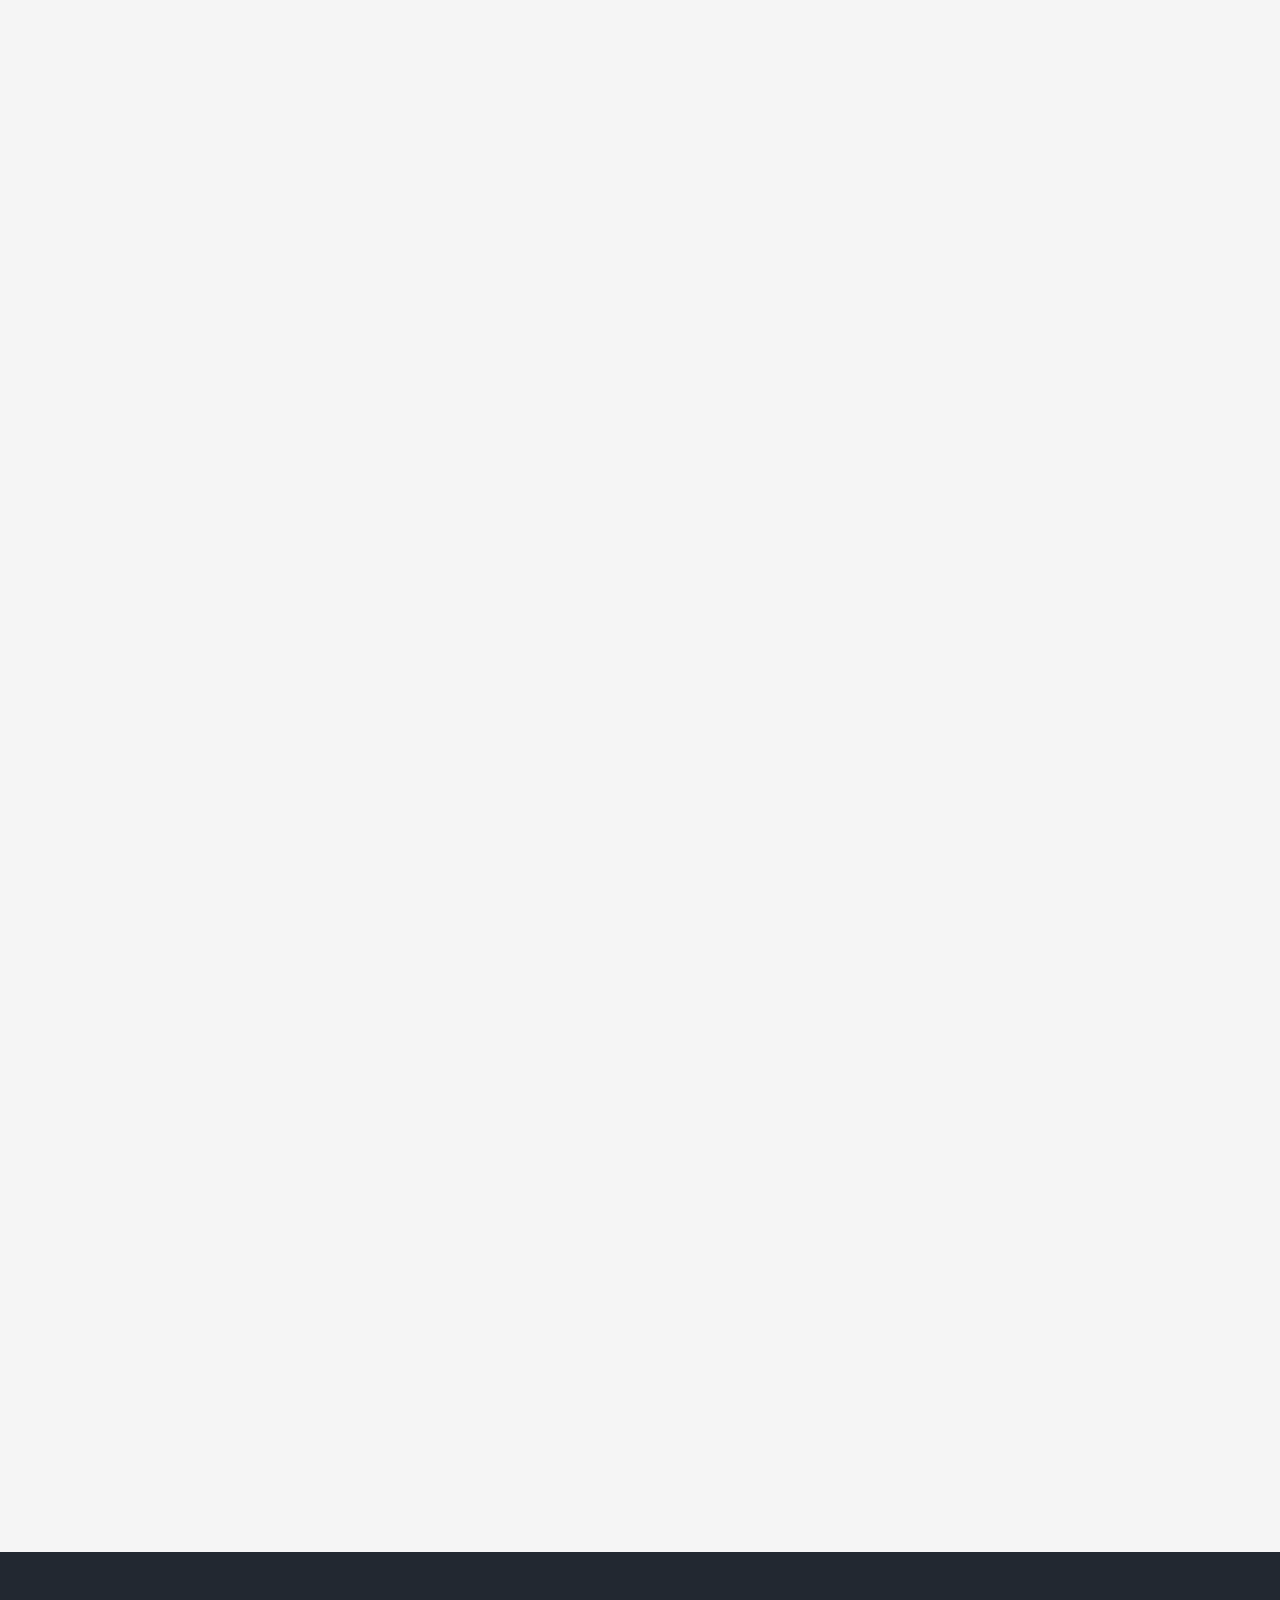
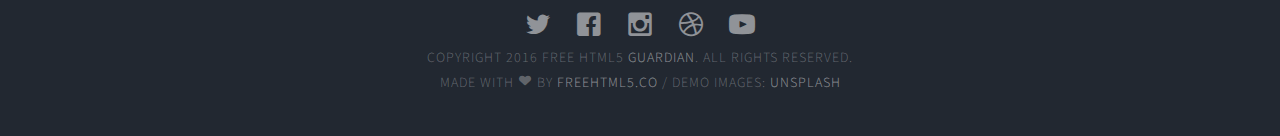
<file: blog.html>
<!DOCTYPE html>
<!--[if lt IE 7]>      <html class="no-js lt-ie9 lt-ie8 lt-ie7"> <![endif]-->
<!--[if IE 7]>         <html class="no-js lt-ie9 lt-ie8"> <![endif]-->
<!--[if IE 8]>         <html class="no-js lt-ie9"> <![endif]-->
<!--[if gt IE 8]><!--> <html class="no-js"> <!--<![endif]-->
	<head>		
		<!-- Global site tag (gtag.js) - Google Analytics -->
		<script async src="https://www.googletagmanager.com/gtag/js?id=UA-124159164-1"></script>
		<script>
			window.dataLayer = window.dataLayer || [];
			function gtag(){dataLayer.push(arguments);}
			gtag('js', new Date());

			gtag('config', 'UA-124159164-1');
		</script>

	<meta charset="utf-8">
	<meta http-equiv="X-UA-Compatible" content="IE=edge">
	<title>Guardian &mdash; 100% Free Fully Responsive HTML5 Template by FREEHTML5.co</title>
	<meta name="viewport" content="width=device-width, initial-scale=1">
	<meta name="description" content="Free HTML5 Template by FREEHTML5.CO" />
	<meta name="keywords" content="free html5, free template, free bootstrap, html5, css3, mobile first, responsive" />
	<meta name="author" content="FREEHTML5.CO" />

  <!-- 
	//////////////////////////////////////////////////////

	FREE HTML5 TEMPLATE 
	DESIGNED & DEVELOPED by FREEHTML5.CO
		
	Website: 		http://freehtml5.co/
	Email: 			info@freehtml5.co
	Twitter: 		http://twitter.com/fh5co
	Facebook: 		https://www.facebook.com/fh5co

	//////////////////////////////////////////////////////
	 -->

  	<!-- Facebook and Twitter integration -->
	<meta property="og:title" content=""/>
	<meta property="og:image" content=""/>
	<meta property="og:url" content=""/>
	<meta property="og:site_name" content=""/>
	<meta property="og:description" content=""/>
	<meta name="twitter:title" content="" />
	<meta name="twitter:image" content="" />
	<meta name="twitter:url" content="" />
	<meta name="twitter:card" content="" />

	<!-- Place favicon.ico and apple-touch-icon.png in the root directory -->
	<link rel="shortcut icon" href="favicon.ico">

	<link href='https://fonts.googleapis.com/css?family=Source+Sans+Pro:400,700,300' rel='stylesheet' type='text/css'>
	
	<!-- Animate.css -->
	<link rel="stylesheet" href="css/animate.css">
	<!-- Icomoon Icon Fonts-->
	<link rel="stylesheet" href="css/icomoon.css">
	<!-- Bootstrap  -->
	<link rel="stylesheet" href="css/bootstrap.css">
	<!-- Superfish -->
	<link rel="stylesheet" href="css/superfish.css">

	<link rel="stylesheet" href="css/style.css">


	<!-- Modernizr JS -->
	<script src="js/modernizr-2.6.2.min.js"></script>
	<!-- FOR IE9 below -->
	<!--[if lt IE 9]>
	<script src="js/respond.min.js"></script>
	<![endif]-->

	</head>
	<body>
		<div id="fh5co-wrapper">
		<div id="fh5co-page">
		<div id="fh5co-header">
			<header id="fh5co-header-section">
				<div class="container">
					<div class="nav-header">
						<a href="#" class="js-fh5co-nav-toggle fh5co-nav-toggle"><i></i></a>
						<h1 id="fh5co-logo"><a href="index.html">Guar<span>dian</span></a></h1>
						<!-- START #fh5co-menu-wrap -->
						<nav id="fh5co-menu-wrap" role="navigation">
							<ul class="sf-menu" id="fh5co-primary-menu">
								<li>
									<a href="index.html">Home</a>
								</li>
								<li>
									<a href="portfolio.html" class="fh5co-sub-ddown">Projects</a>
									<ul class="fh5co-sub-menu">
										<li><a href="http://freehtml5.co/preview/?item=build-free-html5-bootstrap-template" target="_blank">Build</a></li>
										<li><a href="http://freehtml5.co/preview/?item=work-free-html5-template-bootstrap" target="_blank">Work</a></li>
										<li><a href="http://freehtml5.co/preview/?item=light-free-html5-template-bootstrap" target="_blank">Light</a></li>
										<li><a href="http://freehtml5.co/preview/?item=relic-free-html5-template-using-bootstrap" target="_blank">Relic</a></li>
										<li><a href="http://freehtml5.co/preview/?item=display-free-html5-template-using-bootstrap" target="_blank">Display</a></li>
										<li><a href="http://freehtml5.co/preview/?item=sprint-free-html5-template-bootstrap" target="_blank">Sprint</a></li>
									</ul>
								</li>
								<li>
									<a href="services.html" class="fh5co-sub-ddown">Services</a>
									 <ul class="fh5co-sub-menu">
									 	<li><a href="left-sidebar.html">Web Development</a></li>
									 	<li><a href="right-sidebar.html">Branding &amp; Identity</a></li>
										<li>
											<a href="#" class="fh5co-sub-ddown">Free HTML5</a>
											<ul class="fh5co-sub-menu">
												<li><a href="http://freehtml5.co/preview/?item=build-free-html5-bootstrap-template" target="_blank">Build</a></li>
												<li><a href="http://freehtml5.co/preview/?item=work-free-html5-template-bootstrap" target="_blank">Work</a></li>
												<li><a href="http://freehtml5.co/preview/?item=light-free-html5-template-bootstrap" target="_blank">Light</a></li>
												<li><a href="http://freehtml5.co/preview/?item=relic-free-html5-template-using-bootstrap" target="_blank">Relic</a></li>
												<li><a href="http://freehtml5.co/preview/?item=display-free-html5-template-using-bootstrap" target="_blank">Display</a></li>
												<li><a href="http://freehtml5.co/preview/?item=sprint-free-html5-template-bootstrap" target="_blank">Sprint</a></li>
											</ul>
										</li>
										<li><a href="#">UI Animation</a></li>
										<li><a href="#">Copywriting</a></li>
										<li><a href="#">Photography</a></li> 
									</ul>
								</li>
								<li><a href="about.html">About</a></li>
								<li class="active"><a href="blog.html">Blog</a></li>
								<li><a href="contact.html">Contact</a></li>
							</ul>
						</nav>
					</div>
				</div>
			</header>
			
		</div>
		

		<div class="fh5co-hero fh5co-hero-2">
			<div class="fh5co-overlay"></div>
			<div class="fh5co-cover fh5co-cover_2 text-center" data-stellar-background-ratio="0.5" style="background-image: url(images/work-3.jpg);">
				<div class="desc animate-box">
					<h2>Our Blog</h2>
					<span>Lovely Crafted by <a href="http://frehtml5.co/" target="_blank" class="fh5co-site-name">FREEHTML5.co</a></span>
				</div>
			</div>

		</div>
		<!-- end:header-top -->
		<div id="fh5co-blog-section" class="fh5co-section-gray">
			<div class="container">
				<div class="row">
					<div class="col-md-8 col-md-offset-2 text-center heading-section animate-box">
						<h3>Read Our Blog</h3>
						<p>Lorem ipsum dolor sit amet, consectetur adipisicing elit. Velit est facilis maiores, perspiciatis accusamus asperiores sint consequuntur debitis.</p>
					</div>
				</div>
			</div>
			<div class="container">
				<div class="row">
					<div class="col-lg-4 col-md-4">
						<div class="fh5co-blog animate-box">
							<a href="#"><img class="img-responsive" src="images/blog-1.jpg" alt=""></a>
							<div class="image-popup" href="#">
								<div class="prod-title">
									<h3><a href=""#>45 Minimal Worksspace Rooms for Web Savvys</a></h3>
									<span class="posted_by">Posted by: Admin</span>
									<span class="comment"><a href="">21<i class="icon-bubble22"></i></a></span>
									<p>Far far away, behind the word mountains, far from the countries Vokalia and Consonantia, there live the blind texts.</p>
									<a href="#" class="btn btn-primary">Read More</a>
								</div>
							</div> 
						</div>
					</div>
					<div class="col-lg-4 col-md-4">
						<div class="fh5co-blog animate-box">
							<a href="#"><img class="img-responsive" src="images/blog-2.jpg" alt=""></a>
							<div class="image-popup" href="#">
								<div class="prod-title">
									<h3><a href=""#>45 Minimal Worksspace Rooms for Web Savvys</a></h3>
									<span class="posted_by">Posted by: Admin</span>
									<span class="comment"><a href="">21<i class="icon-bubble22"></i></a></span>
									<p>Far far away, behind the word mountains, far from the countries Vokalia and Consonantia, there live the blind texts.</p>
									<a href="#" class="btn btn-primary">Read More</a>
								</div>
							</div> 
						</div>
					</div>
					<div class="col-lg-4 col-md-4">
						<div class="fh5co-blog animate-box">
							<a href="#"><img class="img-responsive" src="images/blog-3.jpg" alt=""></a>
							<div class="image-popup" href="#">
								<div class="prod-title">
									<h3><a href=""#>45 Minimal Worksspace Rooms for Web Savvys</a></h3>
									<span class="posted_by">Posted by: Admin</span>
									<span class="comment"><a href="">21<i class="icon-bubble22"></i></a></span>
									<p>Far far away, behind the word mountains, far from the countries Vokalia and Consonantia, there live the blind texts.</p>
									<a href="#" class="btn btn-primary">Read More</a>
								</div>
							</div> 
						</div>
					</div>
					<div class="col-lg-4 col-md-4">
						<div class="fh5co-blog animate-box">
							<a href="#"><img class="img-responsive" src="images/blog-1.jpg" alt=""></a>
							<div class="image-popup" href="#">
								<div class="prod-title">
									<h3><a href=""#>45 Minimal Worksspace Rooms for Web Savvys</a></h3>
									<span class="posted_by">Posted by: Admin</span>
									<span class="comment"><a href="">21<i class="icon-bubble22"></i></a></span>
									<p>Far far away, behind the word mountains, far from the countries Vokalia and Consonantia, there live the blind texts.</p>
									<a href="#" class="btn btn-primary">Read More</a>
								</div>
							</div> 
						</div>
					</div>
					<div class="col-lg-4 col-md-4">
						<div class="fh5co-blog animate-box">
							<a href="#"><img class="img-responsive" src="images/blog-2.jpg" alt=""></a>
							<div class="image-popup" href="#">
								<div class="prod-title">
									<h3><a href=""#>45 Minimal Worksspace Rooms for Web Savvys</a></h3>
									<span class="posted_by">Posted by: Admin</span>
									<span class="comment"><a href="">21<i class="icon-bubble22"></i></a></span>
									<p>Far far away, behind the word mountains, far from the countries Vokalia and Consonantia, there live the blind texts.</p>
									<a href="#" class="btn btn-primary">Read More</a>
								</div>
							</div> 
						</div>
					</div>
					<div class="col-lg-4 col-md-4">
						<div class="fh5co-blog animate-box">
							<a href="#"><img class="img-responsive" src="images/blog-3.jpg" alt=""></a>
							<div class="image-popup" href="#">
								<div class="prod-title">
									<h3><a href=""#>45 Minimal Worksspace Rooms for Web Savvys</a></h3>
									<span class="posted_by">Posted by: Admin</span>
									<span class="comment"><a href="">21<i class="icon-bubble22"></i></a></span>
									<p>Far far away, behind the word mountains, far from the countries Vokalia and Consonantia, there live the blind texts.</p>
									<a href="#" class="btn btn-primary">Read More</a>
								</div>
							</div> 
						</div>
					</div>
				</div>
			</div>
		</div>
		<!-- fh5co-blog-section -->
		
		<footer>
			<div id="footer">
				<div class="container">
					<div class="row">
						<div class="col-md-6 col-md-offset-3 text-center">
							<p class="fh5co-social-icons">
								<a href="#"><i class="icon-twitter2"></i></a>
								<a href="#"><i class="icon-facebook2"></i></a>
								<a href="#"><i class="icon-instagram"></i></a>
								<a href="#"><i class="icon-dribbble2"></i></a>
								<a href="#"><i class="icon-youtube"></i></a>
							</p>
							<p>Copyright 2016 Free Html5 <a href="#">Guardian</a>. All Rights Reserved. <br>Made with <i class="icon-heart3"></i> by <a href="http://freehtml5.co/" target="_blank">Freehtml5.co</a> / Demo Images: <a href="https://unsplash.com/" target="_blank">Unsplash</a></p>
						</div>
					</div>
				</div>
			</div>
		</footer>
	

	</div>
	<!-- END fh5co-page -->

	</div>
	<!-- END fh5co-wrapper -->

	<!-- jQuery -->


	<script src="js/jquery.min.js"></script>
	<!-- jQuery Easing -->
	<script src="js/jquery.easing.1.3.js"></script>
	<!-- Bootstrap -->
	<script src="js/bootstrap.min.js"></script>
	<!-- Waypoints -->
	<script src="js/jquery.waypoints.min.js"></script>
	<!-- Stellar -->
	<script src="js/jquery.stellar.min.js"></script>
	<!-- Superfish -->
	<script src="js/hoverIntent.js"></script>
	<script src="js/superfish.js"></script>

	<!-- Main JS (Do not remove) -->
	<script src="js/main.js"></script>

	</body>
</html>
</file>
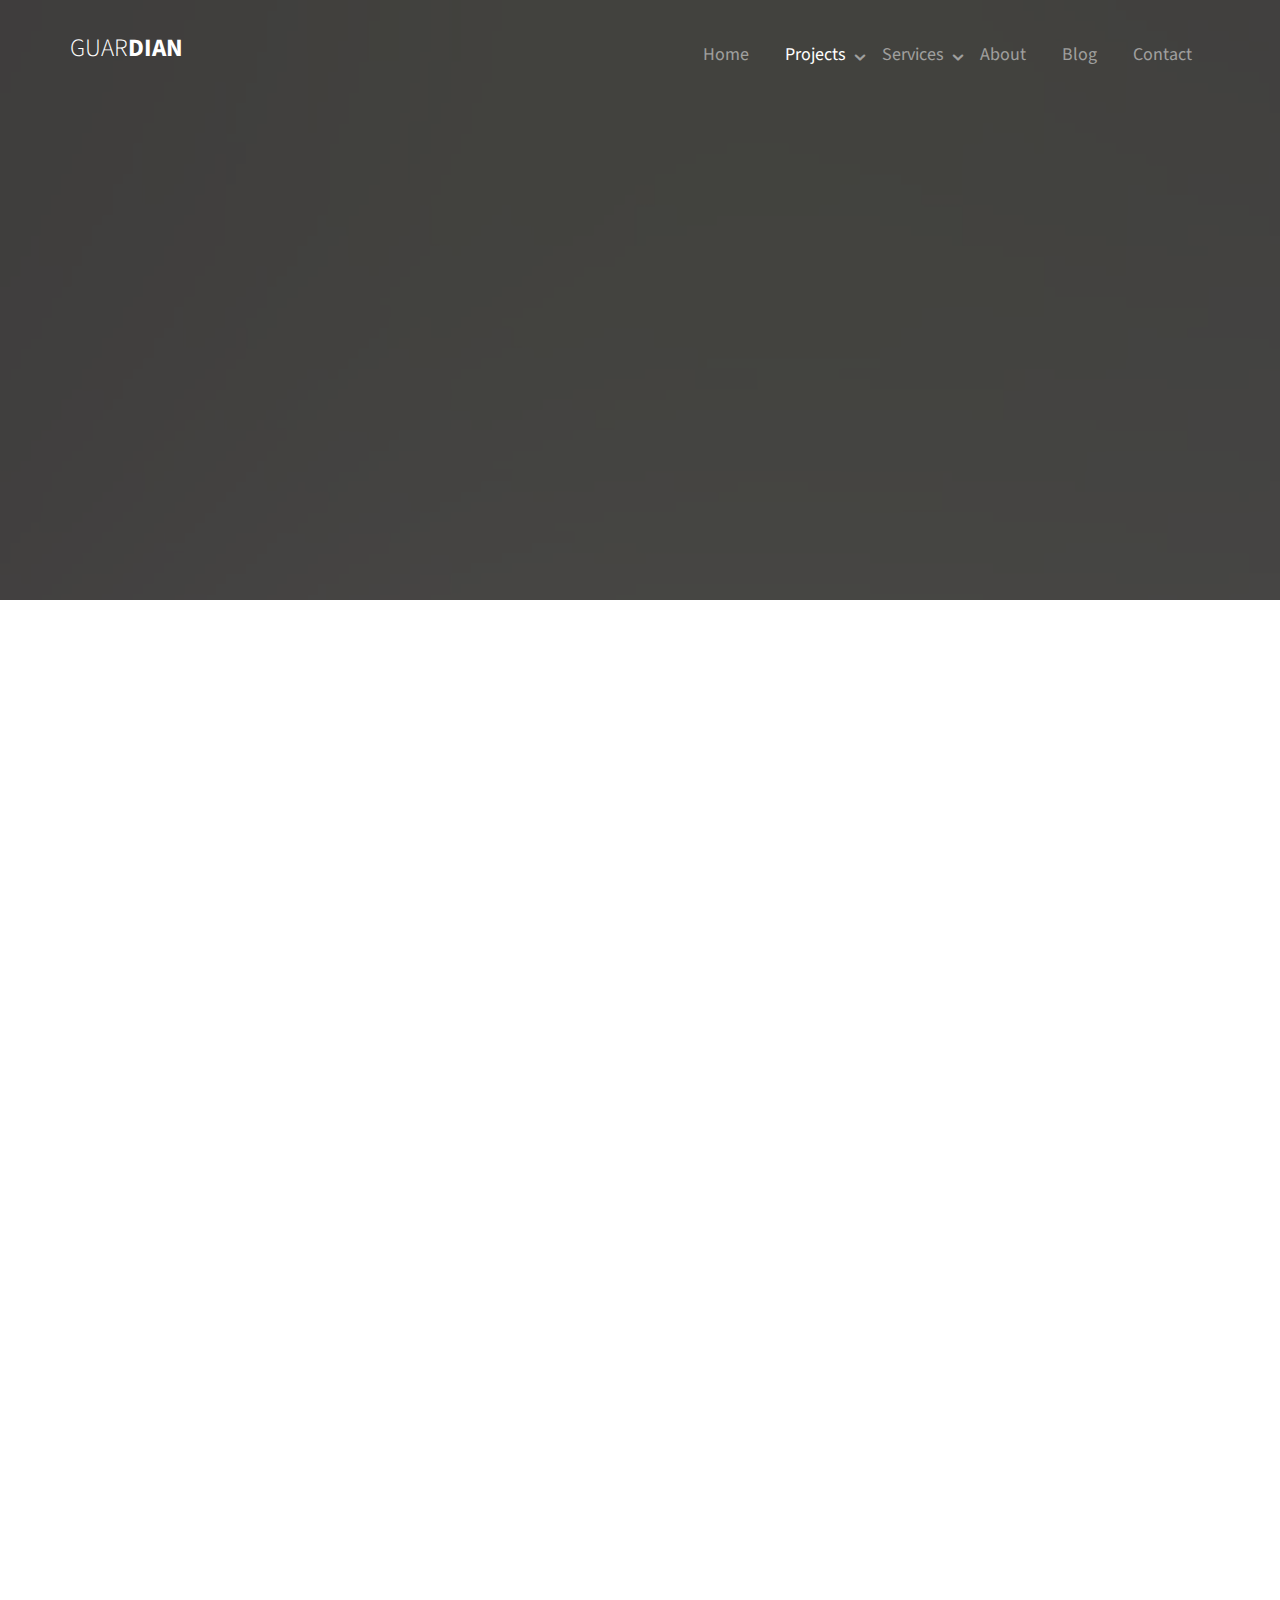
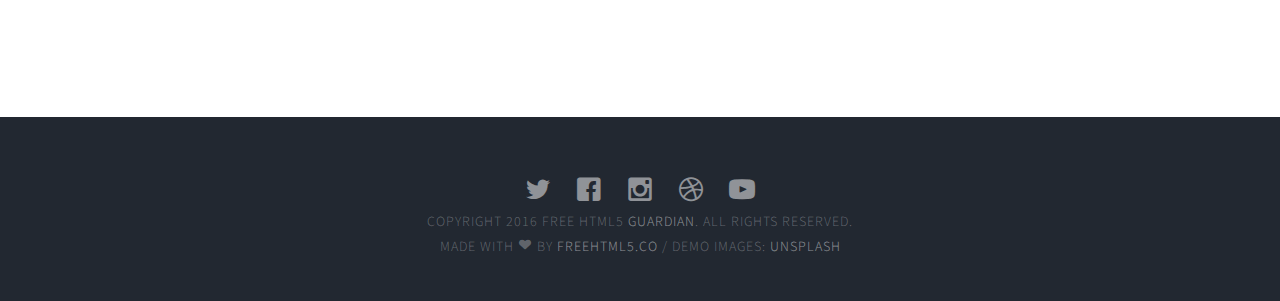
<file: portfolio.html>
<!DOCTYPE html>
<!--[if lt IE 7]>      <html class="no-js lt-ie9 lt-ie8 lt-ie7"> <![endif]-->
<!--[if IE 7]>         <html class="no-js lt-ie9 lt-ie8"> <![endif]-->
<!--[if IE 8]>         <html class="no-js lt-ie9"> <![endif]-->
<!--[if gt IE 8]><!--> <html class="no-js"> <!--<![endif]-->
	<head>
		<!-- Global site tag (gtag.js) - Google Analytics -->
		<script async src="https://www.googletagmanager.com/gtag/js?id=UA-124159164-1"></script>
		<script>
			window.dataLayer = window.dataLayer || [];
			function gtag(){dataLayer.push(arguments);}
			gtag('js', new Date());

			gtag('config', 'UA-124159164-1');
		</script>
		
		<meta charset="utf-8">
		<meta http-equiv="X-UA-Compatible" content="IE=edge">
		<title>Guardian &mdash; 100% Free Fully Responsive HTML5 Template by FREEHTML5.co</title>
		<meta name="viewport" content="width=device-width, initial-scale=1">
		<meta name="description" content="Free HTML5 Template by FREEHTML5.CO" />
		<meta name="keywords" content="free html5, free template, free bootstrap, html5, css3, mobile first, responsive" />
		<meta name="author" content="FREEHTML5.CO" />

		<!-- 
		//////////////////////////////////////////////////////

		FREE HTML5 TEMPLATE 
		DESIGNED & DEVELOPED by FREEHTML5.CO
			
		Website: 		http://freehtml5.co/
		Email: 			info@freehtml5.co
		Twitter: 		http://twitter.com/fh5co
		Facebook: 		https://www.facebook.com/fh5co

		//////////////////////////////////////////////////////
		-->

			<!-- Facebook and Twitter integration -->
		<meta property="og:title" content=""/>
		<meta property="og:image" content=""/>
		<meta property="og:url" content=""/>
		<meta property="og:site_name" content=""/>
		<meta property="og:description" content=""/>
		<meta name="twitter:title" content="" />
		<meta name="twitter:image" content="" />
		<meta name="twitter:url" content="" />
		<meta name="twitter:card" content="" />

		<!-- Place favicon.ico and apple-touch-icon.png in the root directory -->
		<link rel="shortcut icon" href="favicon.ico">

		<link href='https://fonts.googleapis.com/css?family=Source+Sans+Pro:400,700,300' rel='stylesheet' type='text/css'>
		
		<!-- Animate.css -->
		<link rel="stylesheet" href="css/animate.css">
		<!-- Icomoon Icon Fonts-->
		<link rel="stylesheet" href="css/icomoon.css">
		<!-- Bootstrap  -->
		<link rel="stylesheet" href="css/bootstrap.css">
		<!-- Superfish -->
		<link rel="stylesheet" href="css/superfish.css">

		<link rel="stylesheet" href="css/style.css">


		<!-- Modernizr JS -->
		<script src="js/modernizr-2.6.2.min.js"></script>
		<!-- FOR IE9 below -->
		<!--[if lt IE 9]>
		<script src="js/respond.min.js"></script>
		<![endif]-->

	</head>
	<body>
		<div id="fh5co-wrapper">
		<div id="fh5co-page">
		<div id="fh5co-header">
			<header id="fh5co-header-section">
				<div class="container">
					<div class="nav-header">
						<a href="#" class="js-fh5co-nav-toggle fh5co-nav-toggle"><i></i></a>
						<h1 id="fh5co-logo"><a href="index.html">Guar<span>dian</span></a></h1>
						<!-- START #fh5co-menu-wrap -->
						<nav id="fh5co-menu-wrap" role="navigation">
							<ul class="sf-menu" id="fh5co-primary-menu">
								<li>
									<a href="index.html">Home</a>
								</li>
								<li class="active">
									<a href="portfolio.html" class="fh5co-sub-ddown">Projects</a>
									<ul class="fh5co-sub-menu">
										<li><a href="http://freehtml5.co/preview/?item=build-free-html5-bootstrap-template" target="_blank">Build</a></li>
										<li><a href="http://freehtml5.co/preview/?item=work-free-html5-template-bootstrap" target="_blank">Work</a></li>
										<li><a href="http://freehtml5.co/preview/?item=light-free-html5-template-bootstrap" target="_blank">Light</a></li>
										<li><a href="http://freehtml5.co/preview/?item=relic-free-html5-template-using-bootstrap" target="_blank">Relic</a></li>
										<li><a href="http://freehtml5.co/preview/?item=display-free-html5-template-using-bootstrap" target="_blank">Display</a></li>
										<li><a href="http://freehtml5.co/preview/?item=sprint-free-html5-template-bootstrap" target="_blank">Sprint</a></li>
									</ul>
								</li>
								<li>
									<a href="services.html" class="fh5co-sub-ddown">Services</a>
									 <ul class="fh5co-sub-menu">
									 	<li><a href="left-sidebar.html">Web Development</a></li>
									 	<li><a href="right-sidebar.html">Branding &amp; Identity</a></li>
										<li>
											<a href="#" class="fh5co-sub-ddown">Free HTML5</a>
											<ul class="fh5co-sub-menu">
												<li><a href="http://freehtml5.co/preview/?item=build-free-html5-bootstrap-template" target="_blank">Build</a></li>
												<li><a href="http://freehtml5.co/preview/?item=work-free-html5-template-bootstrap" target="_blank">Work</a></li>
												<li><a href="http://freehtml5.co/preview/?item=light-free-html5-template-bootstrap" target="_blank">Light</a></li>
												<li><a href="http://freehtml5.co/preview/?item=relic-free-html5-template-using-bootstrap" target="_blank">Relic</a></li>
												<li><a href="http://freehtml5.co/preview/?item=display-free-html5-template-using-bootstrap" target="_blank">Display</a></li>
												<li><a href="http://freehtml5.co/preview/?item=sprint-free-html5-template-bootstrap" target="_blank">Sprint</a></li>
											</ul>
										</li>
										<li><a href="#">UI Animation</a></li>
										<li><a href="#">Copywriting</a></li>
										<li><a href="#">Photography</a></li> 
									</ul>
								</li>
								<li><a href="about.html">About</a></li>
								<li><a href="blog.html">Blog</a></li>
								<li><a href="contact.html">Contact</a></li>
							</ul>
						</nav>
					</div>
				</div>
			</header>
			
		</div>
		

		<div class="fh5co-hero fh5co-hero-2">
			<div class="fh5co-overlay"></div>
			<div class="fh5co-cover fh5co-cover_2 text-center" data-stellar-background-ratio="0.5" style="background-image: url(images/blog-2.jpg);">
				<div class="desc animate-box">
					<h2>Our Projects</h2>
					<span>Lovely Crafted by <a href="http://frehtml5.co/" target="_blank" class="fh5co-site-name">FREEHTML5.co</a></span>
				</div>
			</div>
		</div>
		<!-- end:header-top -->
		<div id="fh5co-work-section">
			<div class="container">
				<div class="row">
					<div class="col-md-8 col-md-offset-2 text-center heading-section animate-box">
						<h3>Outstanding Projects</h3>
						<p>Lorem ipsum dolor sit amet, consectetur adipisicing elit. Velit est facilis maiores, perspiciatis accusamus asperiores sint consequuntur debitis.</p>
					</div>
				</div>
			</div>
			<div class="container">
				<div class="row">
					<div class="col-md-4">
						<div class="fh5co-grid animate-box" style="background-image: url(images/work-1.jpg);">
							<a class="image-popup text-center" href="#">
								<div class="prod-title">
									<h3>Don’t Just Stand There</h3>
									<span>Illustration, Print</span>
								</div>
							</a>
						</div>
					</div>
					<div class="col-md-4">
						<div class="fh5co-grid animate-box" style="background-image: url(images/work-2.jpg);">
							<a class="image-popup text-center" href="#">
								<div class="prod-title">
									<h3>Don’t Just Stand There</h3>
									<span>Illustration, Print</span>
								</div>
							</a>
						</div>
					</div>
					<div class="col-md-4">
						<div class="fh5co-grid animate-box" style="background-image: url(images/work-3.jpg);">
							<a class="image-popup text-center" href="#">
								<div class="prod-title">
									<h3>Don’t Just Stand There</h3>
									<span>Illustration, Print</span>
								</div>
							</a>
						</div>
					</div>
					<div class="col-md-4">
						<div class="fh5co-grid animate-box" style="background-image: url(images/work-4.jpg);">
							<a class="image-popup text-center" href="#">
								<div class="prod-title">
									<h3>Don’t Just Stand There</h3>
									<span>Illustration, Print</span>
								</div>
							</a>
						</div>
					</div>
					<div class="col-md-4">
						<div class="fh5co-grid animate-box" style="background-image: url(images/work-5.jpg);">
							<a class="image-popup text-center" href="#">
								<div class="prod-title">
									<h3>Don’t Just Stand There</h3>
									<span>Illustration, Print</span>
								</div>
							</a>
						</div>
					</div>
					<div class="col-md-4">
						<div class="fh5co-grid animate-box" style="background-image: url(images/work-6.jpg);">
							<a class="image-popup text-center" href="#">
								<div class="prod-title">
									<h3>Don’t Just Stand There</h3>
									<span>Illustration, Print</span>
								</div>
							</a>
						</div>
					</div>
				</div>
				
			</div>
		</div>
		<!-- END fh5co-work-section -->
		
		<footer>
			<div id="footer">
				<div class="container">
					<div class="row">
						<div class="col-md-6 col-md-offset-3 text-center">
							<p class="fh5co-social-icons">
								<a href="#"><i class="icon-twitter2"></i></a>
								<a href="#"><i class="icon-facebook2"></i></a>
								<a href="#"><i class="icon-instagram"></i></a>
								<a href="#"><i class="icon-dribbble2"></i></a>
								<a href="#"><i class="icon-youtube"></i></a>
							</p>
							<p>Copyright 2016 Free Html5 <a href="#">Guardian</a>. All Rights Reserved. <br>Made with <i class="icon-heart3"></i> by <a href="http://freehtml5.co/" target="_blank">Freehtml5.co</a> / Demo Images: <a href="https://unsplash.com/" target="_blank">Unsplash</a></p>
						</div>
					</div>
				</div>
			</div>
		</footer>
	</div>
	<!-- END fh5co-page -->

	</div>
	<!-- END fh5co-wrapper -->

	<!-- jQuery -->


	<script src="js/jquery.min.js"></script>
	<!-- jQuery Easing -->
	<script src="js/jquery.easing.1.3.js"></script>
	<!-- Bootstrap -->
	<script src="js/bootstrap.min.js"></script>
	<!-- Waypoints -->
	<script src="js/jquery.waypoints.min.js"></script>
	<!-- Stellar -->
	<script src="js/jquery.stellar.min.js"></script>
	<!-- Superfish -->
	<script src="js/hoverIntent.js"></script>
	<script src="js/superfish.js"></script>

	<!-- Main JS (Do not remove) -->
	<script src="js/main.js"></script>

	</body>
</html>
</file>
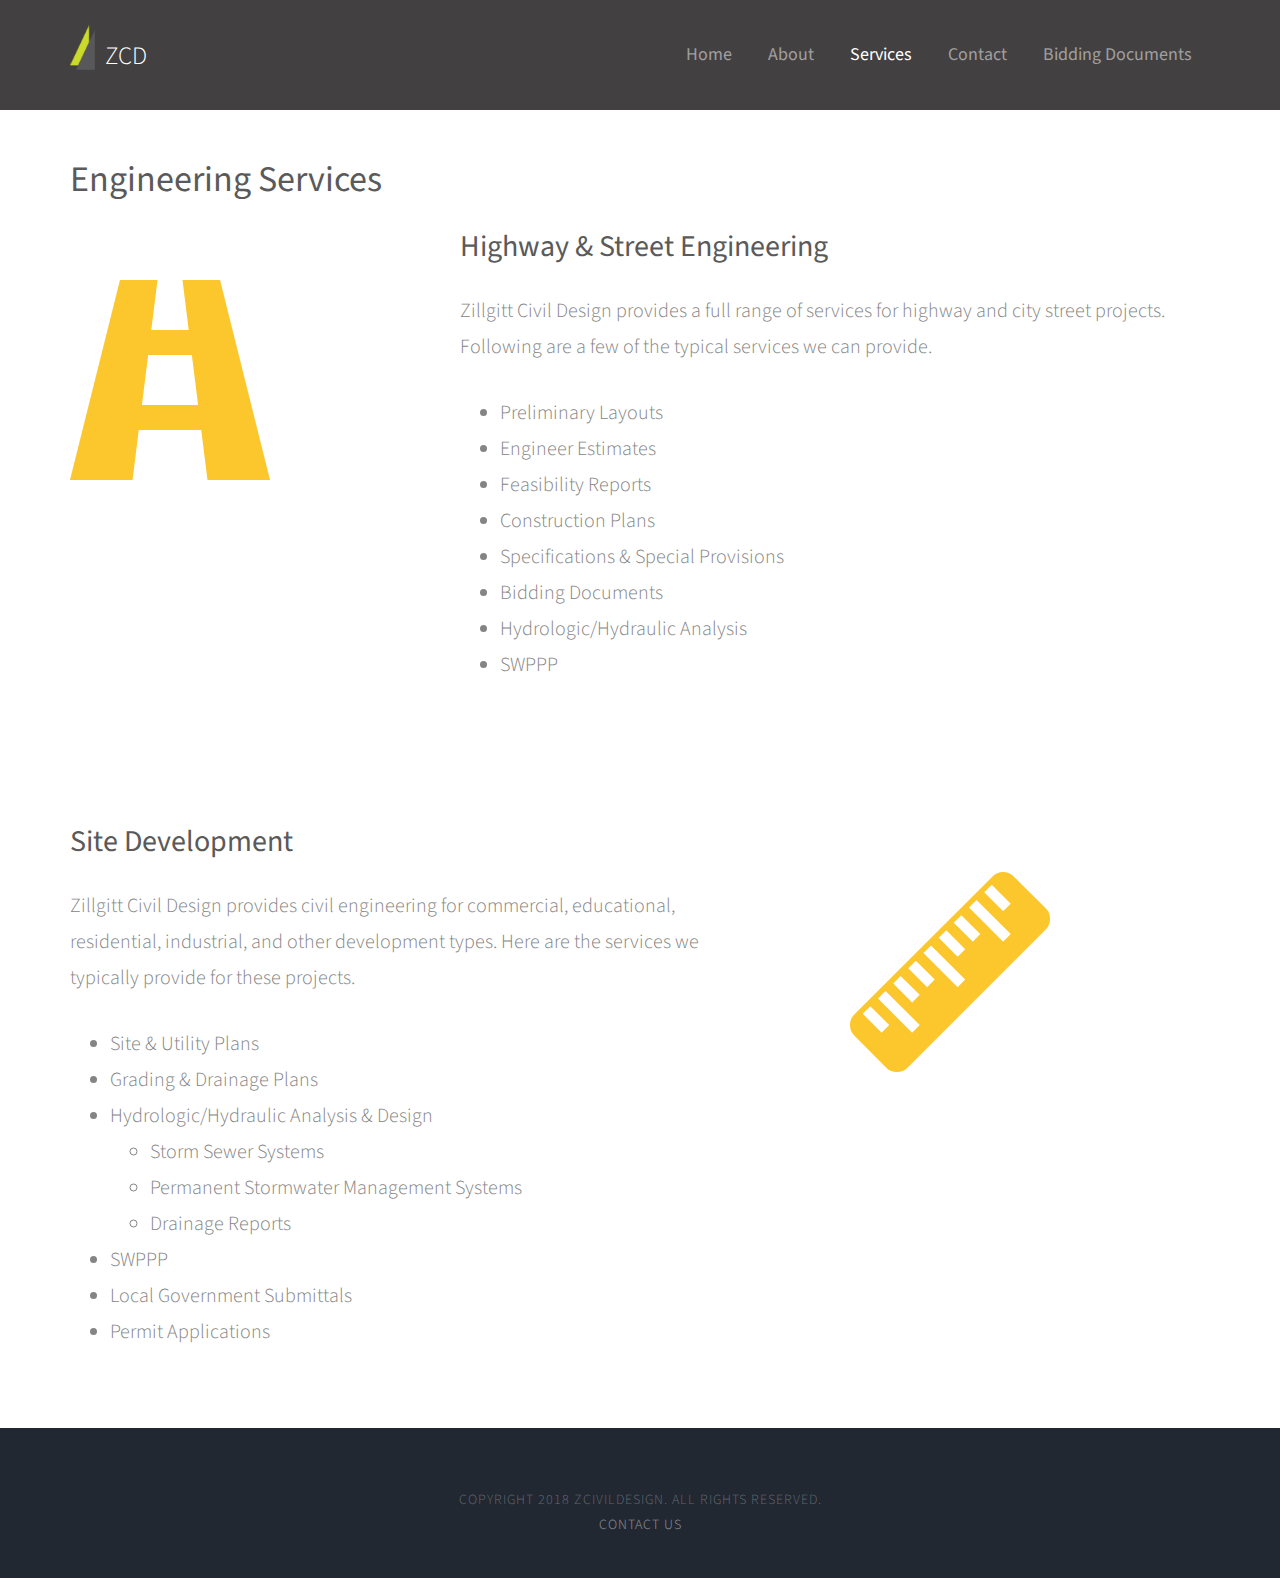
<file: services.html>
<!DOCTYPE html>
<!--[if lt IE 7]>      <html class="no-js lt-ie9 lt-ie8 lt-ie7"> <![endif]-->
<!--[if IE 7]>         <html class="no-js lt-ie9 lt-ie8"> <![endif]-->
<!--[if IE 8]>         <html class="no-js lt-ie9"> <![endif]-->
<!--[if gt IE 8]><!--> <html class="no-js"> <!--<![endif]-->
	<head>
		<!-- Global site tag (gtag.js) - Google Analytics -->
		<script async src="https://www.googletagmanager.com/gtag/js?id=UA-124159164-1"></script>
		<script>
			window.dataLayer = window.dataLayer || [];
			function gtag(){dataLayer.push(arguments);}
			gtag('js', new Date());

			gtag('config', 'UA-124159164-1');
		</script>
	
		<meta charset="utf-8">
		<meta http-equiv="X-UA-Compatible" content="IE=edge">
		<title>ZCivilDesign - Services</title>
		<meta name="viewport" content="width=device-width, initial-scale=1">
		<meta name="description" content="Zillgitt Civil Design" />
		<meta name="keywords" content="civil engineering, mike zillgitt, zillgitt, civil design, civil, html5, css3, mobile first, responsive" />

		<!-- Place favicon.ico and apple-touch-icon.png in the root directory -->
		<link rel="shortcut icon" href="favicon.ico">

		<link href='https://fonts.googleapis.com/css?family=Source+Sans+Pro:400,700,300' rel='stylesheet' type='text/css'>
		
		<!-- Animate.css -->
		<link rel="stylesheet" href="css/animate.css">
		<!-- Icomoon Icon Fonts-->
		<link rel="stylesheet" href="css/icomoon.css">
		<!-- Bootstrap  -->
		<link rel="stylesheet" href="css/bootstrap.css">
		<!-- Superfish -->
		<link rel="stylesheet" href="css/superfish.css">

		<link rel="stylesheet" href="css/style.css">


		<!-- Modernizr JS -->
		<script src="js/modernizr-2.6.2.min.js"></script>
		<!-- FOR IE9 below -->
		<!--[if lt IE 9]>
		<script src="js/respond.min.js"></script>
		<![endif]-->

	</head>
	<body>
		<div id="fh5co-wrapper">
		<div id="fh5co-page">

		<!-- nav bar -->
		<div id="fh5co-header">
			<header id="fh5co-header-section" class="grey-background">
				<div class="container">
					<div class="nav-header">
						<a href="#" class="js-fh5co-nav-toggle fh5co-nav-toggle"><i></i></a>
						
						<h1 id="fh5co-logo">
							<a href="index.html"><img src="images/logo_only.png"/></a>
							<a href="index.html">ZCD</a>
						</h1>

						<!-- START #fh5co-menu-wrap -->
						<nav id="fh5co-menu-wrap" role="navigation">
							<ul class="sf-menu" id="fh5co-primary-menu">
								<li><a href="index.html">Home</a></li>
								<li><a href="about.html">About</a></li>
								<li class="active"><a href="services.html">Services</a></li>
								<li><a href="contact.html">Contact</a></li>
								<li><a href="http://qap.questcdn.com/qap/projects/prj_browse/ipp_browse_grid.html?projType=all&provider=3572569&group=3572569
">Bidding Documents</a></li>
							</ul>
						</nav>
					</div>
				</div>
			</header>
		</div>
		
		<!-- end:header-top -->
		<div id="fh5co-services">
			<div class="container">
				<div class="row">
					<div class="col-md-12">
						<h1>Engineering Services</h1>
					</div>
				</div>
				<div class="row row-bottom-padded-lg">
					<div class="col-md-3">
						<div class="fh5co-icon"><i class="icon-road"></i></div>
					</div>
					<div class="col-md-8 col-md-push-1">
						<h2>Highway &amp; Street Engineering</h2>
						<p>Zillgitt Civil Design provides a full range of services for highway and city street projects. Following are a few of the typical services we can provide.</p>
						<ul class="list">
                                <li class="list-item">Preliminary Layouts</li>
                                <li class="list-item">Engineer Estimates</li>
                                <li class="list-item">Feasibility Reports</li>
                                <li class="list-item">Construction Plans</li>
                                <li class="list-item">Specifications &amp; Special Provisions</li>
                                <li class="list-item">Bidding Documents</li>
                                <li class="list-item">Hydrologic/Hydraulic Analysis</li>
                                <li class="list-item">SWPPP</li>
                            </ul>
					</div>
				</div>

				<div class="row">
					<div class="col-md-3 col-md-push-8">
						<div class="fh5co-icon"><i class="icon-ruler"></i></div>
					</div>
					<div class="col-md-7 col-md-pull-3">
						<h2>Site Development</h2>
						<p>Zillgitt Civil Design provides civil engineering for commercial, educational, residential, industrial, and other development types. Here are the services we typically provide for these projects.</p>
						<ul class="list">
                                <li class="list-item">Site &amp; Utility Plans</li>
                                <li class="list-item">Grading &amp; Drainage Plans</li>
                                <li class="list-item">
                                    Hydrologic/Hydraulic Analysis &amp; Design
                                    <ul class="list">
                                        <li class="sublist-item">Storm Sewer Systems</li>
                                        <li class="sublist-item">Permanent Stormwater Management Systems</li>
                                        <li class="sublist-item">Drainage Reports</li>
                                    </ul>
                                </li>
                                <li class="list-item">SWPPP</li>
                                <li class="list-item">Local Government Submittals</li>
                                <li class="list-item">Permit Applications</li>
                            </ul>
					</div>
				</div>

			</div>
		</div>
		<!-- END fh5co-services-section -->
		
		<footer>
			<div id="footer">
				<div class="container">
					<div class="row">
						<div class="col-md-6 col-md-offset-3 text-center">
							<p>Copyright 2018 ZCivilDesign. All Rights Reserved.</p>
							<p><a href="contact.html">Contact Us</a></p>
						</div>
					</div>
				</div>
			</div>
		</footer>
	

	</div>
	<!-- END fh5co-page -->

	</div>
	<!-- END fh5co-wrapper -->

	<!-- jQuery -->


	<script src="js/jquery.min.js"></script>
	<!-- jQuery Easing -->
	<script src="js/jquery.easing.1.3.js"></script>
	<!-- Bootstrap -->
	<script src="js/bootstrap.min.js"></script>
	<!-- Waypoints -->
	<script src="js/jquery.waypoints.min.js"></script>
	<!-- Stellar -->
	<script src="js/jquery.stellar.min.js"></script>
	<!-- Superfish -->
	<script src="js/hoverIntent.js"></script>
	<script src="js/superfish.js"></script>

	<!-- Main JS (Do not remove) -->
	<script src="js/main.js"></script>

	</body>
</html>
</file>
<file: css/icomoon.css>
@font-face {
    font-family: 'icomoon';
    src:    url('fonts/icomoon.eot?1oniuf');
    src:    url('fonts/icomoon.eot?1oniuf#iefix') format('embedded-opentype'),
        url('fonts/icomoon.ttf?1oniuf') format('truetype'),
        url('fonts/icomoon.woff?1oniuf') format('woff'),
        url('fonts/icomoon.svg?1oniuf#icomoon') format('svg');
    font-weight: normal;
    font-style: normal;
}

[class^="icon-"], [class*=" icon-"] {
    /* use !important to prevent issues with browser extensions that change fonts */
    font-family: 'icomoon' !important;
    speak: none;
    font-style: normal;
    font-weight: normal;
    font-variant: normal;
    text-transform: none;
    line-height: 1;

    /* Better Font Rendering =========== */
    -webkit-font-smoothing: antialiased;
    -moz-osx-font-smoothing: grayscale;
}

.icon-mobile:before {
    content: "\e000";
}
.icon-laptop:before {
    content: "\e001";
}
.icon-desktop:before {
    content: "\e002";
}
.icon-tablet:before {
    content: "\e003";
}
.icon-phone:before {
    content: "\e004";
}
.icon-document:before {
    content: "\e005";
}
.icon-documents:before {
    content: "\e006";
}
.icon-search:before {
    content: "\e007";
}
.icon-clipboard:before {
    content: "\e008";
}
.icon-newspaper:before {
    content: "\e009";
}
.icon-notebook:before {
    content: "\e00a";
}
.icon-book-open:before {
    content: "\e00b";
}
.icon-browser:before {
    content: "\e00c";
}
.icon-calendar:before {
    content: "\e00d";
}
.icon-presentation:before {
    content: "\e00e";
}
.icon-picture:before {
    content: "\e00f";
}
.icon-pictures:before {
    content: "\e010";
}
.icon-video:before {
    content: "\e011";
}
.icon-camera:before {
    content: "\e012";
}
.icon-printer:before {
    content: "\e013";
}
.icon-toolbox:before {
    content: "\e014";
}
.icon-briefcase:before {
    content: "\e015";
}
.icon-wallet:before {
    content: "\e016";
}
.icon-gift:before {
    content: "\e017";
}
.icon-bargraph:before {
    content: "\e018";
}
.icon-grid:before {
    content: "\e019";
}
.icon-expand:before {
    content: "\e01a";
}
.icon-focus:before {
    content: "\e01b";
}
.icon-edit:before {
    content: "\e01c";
}
.icon-adjustments:before {
    content: "\e01d";
}
.icon-ribbon:before {
    content: "\e01e";
}
.icon-hourglass:before {
    content: "\e01f";
}
.icon-lock:before {
    content: "\e020";
}
.icon-megaphone:before {
    content: "\e021";
}
.icon-shield:before {
    content: "\e022";
}
.icon-trophy:before {
    content: "\e023";
}
.icon-flag:before {
    content: "\e024";
}
.icon-map:before {
    content: "\e025";
}
.icon-puzzle:before {
    content: "\e026";
}
.icon-basket:before {
    content: "\e027";
}
.icon-envelope:before {
    content: "\e028";
}
.icon-streetsign:before {
    content: "\e029";
}
.icon-telescope:before {
    content: "\e02a";
}
.icon-gears:before {
    content: "\e02b";
}
.icon-key:before {
    content: "\e02c";
}
.icon-paperclip:before {
    content: "\e02d";
}
.icon-attachment:before {
    content: "\e02e";
}
.icon-pricetags:before {
    content: "\e02f";
}
.icon-lightbulb:before {
    content: "\e030";
}
.icon-layers:before {
    content: "\e031";
}
.icon-pencil:before {
    content: "\e032";
}
.icon-tools:before {
    content: "\e033";
}
.icon-tools-2:before {
    content: "\e034";
}
.icon-scissors:before {
    content: "\e035";
}
.icon-paintbrush:before {
    content: "\e036";
}
.icon-magnifying-glass:before {
    content: "\e037";
}
.icon-circle-compass:before {
    content: "\e038";
}
.icon-linegraph:before {
    content: "\e039";
}
.icon-mic:before {
    content: "\e03a";
}
.icon-strategy:before {
    content: "\e03b";
}
.icon-beaker:before {
    content: "\e03c";
}
.icon-caution:before {
    content: "\e03d";
}
.icon-recycle:before {
    content: "\e03e";
}
.icon-anchor:before {
    content: "\e03f";
}
.icon-profile-male:before {
    content: "\e040";
}
.icon-profile-female:before {
    content: "\e041";
}
.icon-bike:before {
    content: "\e042";
}
.icon-wine:before {
    content: "\e043";
}
.icon-hotairballoon:before {
    content: "\e044";
}
.icon-globe:before {
    content: "\e045";
}
.icon-genius:before {
    content: "\e046";
}
.icon-map-pin:before {
    content: "\e047";
}
.icon-dial:before {
    content: "\e048";
}
.icon-chat:before {
    content: "\e049";
}
.icon-heart:before {
    content: "\e04a";
}
.icon-cloud:before {
    content: "\e04b";
}
.icon-upload:before {
    content: "\e04c";
}
.icon-download:before {
    content: "\e04d";
}
.icon-target:before {
    content: "\e04e";
}
.icon-hazardous:before {
    content: "\e04f";
}
.icon-piechart:before {
    content: "\e050";
}
.icon-speedometer:before {
    content: "\e051";
}
.icon-global:before {
    content: "\e052";
}
.icon-compass:before {
    content: "\e053";
}
.icon-lifesaver:before {
    content: "\e054";
}
.icon-clock:before {
    content: "\e055";
}
.icon-aperture:before {
    content: "\e056";
}
.icon-quote:before {
    content: "\e057";
}
.icon-scope:before {
    content: "\e058";
}
.icon-alarmclock:before {
    content: "\e059";
}
.icon-refresh:before {
    content: "\e05a";
}
.icon-happy:before {
    content: "\e05b";
}
.icon-sad:before {
    content: "\e05c";
}
.icon-facebook:before {
    content: "\e05d";
}
.icon-twitter:before {
    content: "\e05e";
}
.icon-googleplus:before {
    content: "\e05f";
}
.icon-rss:before {
    content: "\e060";
}
.icon-tumblr:before {
    content: "\e061";
}
.icon-linkedin:before {
    content: "\e062";
}
.icon-dribbble:before {
    content: "\e063";
}
.icon-box2:before {
    content: "\ea82";
}
.icon-write:before {
    content: "\ea83";
}
.icon-clock2:before {
    content: "\ea84";
}
.icon-reply2:before {
    content: "\ea85";
}
.icon-reply-all2:before {
    content: "\ea86";
}
.icon-forward2:before {
    content: "\ea87";
}
.icon-flag2:before {
    content: "\ea88";
}
.icon-search2:before {
    content: "\ea89";
}
.icon-trash2:before {
    content: "\ea8a";
}
.icon-envelope2:before {
    content: "\ea8b";
}
.icon-bubble:before {
    content: "\ea8c";
}
.icon-bubbles:before {
    content: "\ea8d";
}
.icon-user2:before {
    content: "\ea8e";
}
.icon-users2:before {
    content: "\ea8f";
}
.icon-cloud2:before {
    content: "\ea90";
}
.icon-download2:before {
    content: "\ea91";
}
.icon-upload2:before {
    content: "\ea92";
}
.icon-rain:before {
    content: "\ea93";
}
.icon-sun:before {
    content: "\ea94";
}
.icon-moon2:before {
    content: "\ea95";
}
.icon-bell2:before {
    content: "\ea96";
}
.icon-folder2:before {
    content: "\ea97";
}
.icon-pin2:before {
    content: "\ea98";
}
.icon-sound2:before {
    content: "\ea99";
}
.icon-microphone:before {
    content: "\ea9a";
}
.icon-camera2:before {
    content: "\ea9b";
}
.icon-image2:before {
    content: "\ea9c";
}
.icon-cog2:before {
    content: "\ea9d";
}
.icon-calendar2:before {
    content: "\ea9e";
}
.icon-book2:before {
    content: "\ea9f";
}
.icon-map-marker:before {
    content: "\eaa0";
}
.icon-store:before {
    content: "\eaa1";
}
.icon-support:before {
    content: "\eaa2";
}
.icon-tag2:before {
    content: "\eaa3";
}
.icon-heart2:before {
    content: "\eaa4";
}
.icon-video-camera:before {
    content: "\eaa5";
}
.icon-trophy2:before {
    content: "\eaa6";
}
.icon-cart:before {
    content: "\eaa7";
}
.icon-eye2:before {
    content: "\eaa8";
}
.icon-cancel:before {
    content: "\eaa9";
}
.icon-chart:before {
    content: "\eaaa";
}
.icon-target2:before {
    content: "\eaab";
}
.icon-printer2:before {
    content: "\eaac";
}
.icon-location2:before {
    content: "\eaad";
}
.icon-bookmark2:before {
    content: "\eaae";
}
.icon-monitor:before {
    content: "\eaaf";
}
.icon-cross2:before {
    content: "\eab0";
}
.icon-plus2:before {
    content: "\eab1";
}
.icon-left:before {
    content: "\eab2";
}
.icon-up:before {
    content: "\eab3";
}
.icon-browser2:before {
    content: "\eab4";
}
.icon-windows:before {
    content: "\eab5";
}
.icon-switch2:before {
    content: "\eab6";
}
.icon-dashboard:before {
    content: "\eab7";
}
.icon-play:before {
    content: "\eab8";
}
.icon-fast-forward:before {
    content: "\eab9";
}
.icon-next:before {
    content: "\eaba";
}
.icon-refresh2:before {
    content: "\eabb";
}
.icon-film:before {
    content: "\eabc";
}
.icon-home2:before {
    content: "\eabd";
}
.icon-add-to-list:before {
    content: "\e901";
}
.icon-classic-computer:before {
    content: "\e902";
}
.icon-controller-fast-backward:before {
    content: "\e903";
}
.icon-creative-commons-attribution:before {
    content: "\e904";
}
.icon-creative-commons-noderivs:before {
    content: "\e905";
}
.icon-creative-commons-noncommercial-eu:before {
    content: "\e906";
}
.icon-creative-commons-noncommercial-us:before {
    content: "\e907";
}
.icon-creative-commons-public-domain:before {
    content: "\e908";
}
.icon-creative-commons-remix:before {
    content: "\e909";
}
.icon-creative-commons-share:before {
    content: "\e90a";
}
.icon-creative-commons-sharealike:before {
    content: "\e90b";
}
.icon-creative-commons:before {
    content: "\e90c";
}
.icon-document-landscape:before {
    content: "\e90d";
}
.icon-remove-user:before {
    content: "\e90e";
}
.icon-warning:before {
    content: "\e90f";
}
.icon-arrow-bold-down:before {
    content: "\e910";
}
.icon-arrow-bold-left:before {
    content: "\e911";
}
.icon-arrow-bold-right:before {
    content: "\e912";
}
.icon-arrow-bold-up:before {
    content: "\e913";
}
.icon-arrow-down:before {
    content: "\e914";
}
.icon-arrow-left:before {
    content: "\e915";
}
.icon-arrow-long-down:before {
    content: "\e916";
}
.icon-arrow-long-left:before {
    content: "\e917";
}
.icon-arrow-long-right:before {
    content: "\e918";
}
.icon-arrow-long-up:before {
    content: "\e919";
}
.icon-arrow-right:before {
    content: "\e91a";
}
.icon-arrow-up:before {
    content: "\e91b";
}
.icon-arrow-with-circle-down:before {
    content: "\e91c";
}
.icon-arrow-with-circle-left:before {
    content: "\e91d";
}
.icon-arrow-with-circle-right:before {
    content: "\e91e";
}
.icon-arrow-with-circle-up:before {
    content: "\e91f";
}
.icon-bookmark:before {
    content: "\e920";
}
.icon-bookmarks:before {
    content: "\e921";
}
.icon-chevron-down:before {
    content: "\e922";
}
.icon-chevron-left:before {
    content: "\e923";
}
.icon-chevron-right:before {
    content: "\e924";
}
.icon-chevron-small-down:before {
    content: "\e925";
}
.icon-chevron-small-left:before {
    content: "\e926";
}
.icon-chevron-small-right:before {
    content: "\e927";
}
.icon-chevron-small-up:before {
    content: "\e928";
}
.icon-chevron-thin-down:before {
    content: "\e929";
}
.icon-chevron-thin-left:before {
    content: "\e92a";
}
.icon-chevron-thin-right:before {
    content: "\e92b";
}
.icon-chevron-thin-up:before {
    content: "\e92c";
}
.icon-chevron-up:before {
    content: "\e92d";
}
.icon-chevron-with-circle-down:before {
    content: "\e92e";
}
.icon-chevron-with-circle-left:before {
    content: "\e92f";
}
.icon-chevron-with-circle-right:before {
    content: "\e930";
}
.icon-chevron-with-circle-up:before {
    content: "\e931";
}
.icon-cloud3:before {
    content: "\e932";
}
.icon-controller-fast-forward:before {
    content: "\e933";
}
.icon-controller-jump-to-start:before {
    content: "\e934";
}
.icon-controller-next:before {
    content: "\e935";
}
.icon-controller-paus:before {
    content: "\e936";
}
.icon-controller-play:before {
    content: "\e937";
}
.icon-controller-record:before {
    content: "\e938";
}
.icon-controller-stop:before {
    content: "\e939";
}
.icon-controller-volume:before {
    content: "\e93a";
}
.icon-dot-single:before {
    content: "\e93b";
}
.icon-dots-three-horizontal:before {
    content: "\e93c";
}
.icon-dots-three-vertical:before {
    content: "\e93d";
}
.icon-dots-two-horizontal:before {
    content: "\e93e";
}
.icon-dots-two-vertical:before {
    content: "\e93f";
}
.icon-download3:before {
    content: "\e940";
}
.icon-emoji-flirt:before {
    content: "\e941";
}
.icon-flow-branch:before {
    content: "\e942";
}
.icon-flow-cascade:before {
    content: "\e943";
}
.icon-flow-line:before {
    content: "\e944";
}
.icon-flow-parallel:before {
    content: "\e945";
}
.icon-flow-tree:before {
    content: "\e946";
}
.icon-install:before {
    content: "\e947";
}
.icon-layers2:before {
    content: "\e948";
}
.icon-open-book:before {
    content: "\e949";
}
.icon-resize-100:before {
    content: "\e94a";
}
.icon-resize-full-screen:before {
    content: "\e94b";
}
.icon-save:before {
    content: "\e94c";
}
.icon-select-arrows:before {
    content: "\e94d";
}
.icon-sound-mute:before {
    content: "\e94e";
}
.icon-sound:before {
    content: "\e94f";
}
.icon-trash:before {
    content: "\e950";
}
.icon-triangle-down:before {
    content: "\e951";
}
.icon-triangle-left:before {
    content: "\e952";
}
.icon-triangle-right:before {
    content: "\e953";
}
.icon-triangle-up:before {
    content: "\e954";
}
.icon-uninstall:before {
    content: "\e955";
}
.icon-upload-to-cloud:before {
    content: "\e956";
}
.icon-upload3:before {
    content: "\e957";
}
.icon-add-user:before {
    content: "\e958";
}
.icon-address:before {
    content: "\e959";
}
.icon-adjust:before {
    content: "\e95a";
}
.icon-air:before {
    content: "\e95b";
}
.icon-aircraft-landing:before {
    content: "\e95c";
}
.icon-aircraft-take-off:before {
    content: "\e95d";
}
.icon-aircraft:before {
    content: "\e95e";
}
.icon-align-bottom:before {
    content: "\e95f";
}
.icon-align-horizontal-middle:before {
    content: "\e960";
}
.icon-align-left:before {
    content: "\e961";
}
.icon-align-right:before {
    content: "\e962";
}
.icon-align-top:before {
    content: "\e963";
}
.icon-align-vertical-middle:before {
    content: "\e964";
}
.icon-archive:before {
    content: "\e965";
}
.icon-area-graph:before {
    content: "\e966";
}
.icon-attachment2:before {
    content: "\e967";
}
.icon-awareness-ribbon:before {
    content: "\e968";
}
.icon-back-in-time:before {
    content: "\e969";
}
.icon-back:before {
    content: "\e96a";
}
.icon-bar-graph:before {
    content: "\e96b";
}
.icon-battery:before {
    content: "\e96c";
}
.icon-beamed-note:before {
    content: "\e96d";
}
.icon-bell:before {
    content: "\e96e";
}
.icon-blackboard:before {
    content: "\e96f";
}
.icon-block:before {
    content: "\e970";
}
.icon-book:before {
    content: "\e971";
}
.icon-bowl:before {
    content: "\e972";
}
.icon-box:before {
    content: "\e973";
}
.icon-briefcase2:before {
    content: "\e974";
}
.icon-browser3:before {
    content: "\e975";
}
.icon-brush:before {
    content: "\e976";
}
.icon-bucket:before {
    content: "\e977";
}
.icon-cake:before {
    content: "\e978";
}
.icon-calculator:before {
    content: "\e979";
}
.icon-calendar3:before {
    content: "\e97a";
}
.icon-camera3:before {
    content: "\e97b";
}
.icon-ccw:before {
    content: "\e97c";
}
.icon-chat2:before {
    content: "\e97d";
}
.icon-check:before {
    content: "\e97e";
}
.icon-circle-with-cross:before {
    content: "\e97f";
}
.icon-circle-with-minus:before {
    content: "\e980";
}
.icon-circle-with-plus:before {
    content: "\e981";
}
.icon-circle:before {
    content: "\e982";
}
.icon-circular-graph:before {
    content: "\e983";
}
.icon-clapperboard:before {
    content: "\e984";
}
.icon-clipboard2:before {
    content: "\e985";
}
.icon-clock3:before {
    content: "\e986";
}
.icon-code:before {
    content: "\e987";
}
.icon-cog:before {
    content: "\e988";
}
.icon-colours:before {
    content: "\e989";
}
.icon-compass2:before {
    content: "\e98a";
}
.icon-copy:before {
    content: "\e98b";
}
.icon-credit-card:before {
    content: "\e98c";
}
.icon-credit:before {
    content: "\e98d";
}
.icon-cross:before {
    content: "\e98e";
}
.icon-cup:before {
    content: "\e98f";
}
.icon-cw:before {
    content: "\e990";
}
.icon-cycle:before {
    content: "\e991";
}
.icon-database:before {
    content: "\e992";
}
.icon-dial-pad:before {
    content: "\e993";
}
.icon-direction:before {
    content: "\e994";
}
.icon-document2:before {
    content: "\e995";
}
.icon-documents2:before {
    content: "\e996";
}
.icon-drink:before {
    content: "\e997";
}
.icon-drive:before {
    content: "\e998";
}
.icon-drop:before {
    content: "\e999";
}
.icon-edit2:before {
    content: "\e99a";
}
.icon-email:before {
    content: "\e99b";
}
.icon-emoji-happy:before {
    content: "\e99c";
}
.icon-emoji-neutral:before {
    content: "\e99d";
}
.icon-emoji-sad:before {
    content: "\e99e";
}
.icon-erase:before {
    content: "\e99f";
}
.icon-eraser:before {
    content: "\e9a0";
}
.icon-export:before {
    content: "\e9a1";
}
.icon-eye:before {
    content: "\e9a2";
}
.icon-feather:before {
    content: "\e9a3";
}
.icon-flag3:before {
    content: "\e9a4";
}
.icon-flash:before {
    content: "\e9a5";
}
.icon-flashlight:before {
    content: "\e9a6";
}
.icon-flat-brush:before {
    content: "\e9a7";
}
.icon-folder-images:before {
    content: "\e9a8";
}
.icon-folder-music:before {
    content: "\e9a9";
}
.icon-folder-video:before {
    content: "\e9aa";
}
.icon-folder:before {
    content: "\e9ab";
}
.icon-forward:before {
    content: "\e9ac";
}
.icon-funnel:before {
    content: "\e9ad";
}
.icon-game-controller:before {
    content: "\e9ae";
}
.icon-gauge:before {
    content: "\e9af";
}
.icon-globe2:before {
    content: "\e9b0";
}
.icon-graduation-cap:before {
    content: "\e9b1";
}
.icon-grid2:before {
    content: "\e9b2";
}
.icon-hair-cross:before {
    content: "\e9b3";
}
.icon-hand:before {
    content: "\e9b4";
}
.icon-heart-outlined:before {
    content: "\e9b5";
}
.icon-heart3:before {
    content: "\e9b6";
}
.icon-help-with-circle:before {
    content: "\e9b7";
}
.icon-help:before {
    content: "\e9b8";
}
.icon-home:before {
    content: "\e9b9";
}
.icon-hour-glass:before {
    content: "\e9ba";
}
.icon-image-inverted:before {
    content: "\e9bb";
}
.icon-image:before {
    content: "\e9bc";
}
.icon-images:before {
    content: "\e9bd";
}
.icon-inbox:before {
    content: "\e9be";
}
.icon-infinity:before {
    content: "\e9bf";
}
.icon-info-with-circle:before {
    content: "\e9c0";
}
.icon-info:before {
    content: "\e9c1";
}
.icon-key2:before {
    content: "\e9c2";
}
.icon-keyboard:before {
    content: "\e9c3";
}
.icon-lab-flask:before {
    content: "\e9c4";
}
.icon-landline:before {
    content: "\e9c5";
}
.icon-language:before {
    content: "\e9c6";
}
.icon-laptop2:before {
    content: "\e9c7";
}
.icon-leaf:before {
    content: "\e9c8";
}
.icon-level-down:before {
    content: "\e9c9";
}
.icon-level-up:before {
    content: "\e9ca";
}
.icon-lifebuoy:before {
    content: "\e9cb";
}
.icon-light-bulb:before {
    content: "\e9cc";
}
.icon-light-down:before {
    content: "\e9cd";
}
.icon-light-up:before {
    content: "\e9ce";
}
.icon-line-graph:before {
    content: "\e9cf";
}
.icon-link:before {
    content: "\e9d0";
}
.icon-list:before {
    content: "\e9d1";
}
.icon-location-pin:before {
    content: "\e9d2";
}
.icon-location:before {
    content: "\e9d3";
}
.icon-lock-open:before {
    content: "\e9d4";
}
.icon-lock2:before {
    content: "\e9d5";
}
.icon-log-out:before {
    content: "\e9d6";
}
.icon-login:before {
    content: "\e9d7";
}
.icon-loop:before {
    content: "\e9d8";
}
.icon-magnet:before {
    content: "\e9d9";
}
.icon-magnifying-glass2:before {
    content: "\e9da";
}
.icon-mail:before {
    content: "\e9db";
}
.icon-man:before {
    content: "\e9dc";
}
.icon-map2:before {
    content: "\e9dd";
}
.icon-mask:before {
    content: "\e9de";
}
.icon-medal:before {
    content: "\e9df";
}
.icon-megaphone2:before {
    content: "\e9e0";
}
.icon-menu:before {
    content: "\e9e1";
}
.icon-message:before {
    content: "\e9e2";
}
.icon-mic2:before {
    content: "\e9e3";
}
.icon-minus:before {
    content: "\e9e4";
}
.icon-mobile2:before {
    content: "\e9e5";
}
.icon-modern-mic:before {
    content: "\e9e6";
}
.icon-moon:before {
    content: "\e9e7";
}
.icon-mouse:before {
    content: "\e9e8";
}
.icon-music:before {
    content: "\e9e9";
}
.icon-network:before {
    content: "\e9ea";
}
.icon-new-message:before {
    content: "\e9eb";
}
.icon-new:before {
    content: "\e9ec";
}
.icon-news:before {
    content: "\e9ed";
}
.icon-note:before {
    content: "\e9ee";
}
.icon-notification:before {
    content: "\e9ef";
}
.icon-old-mobile:before {
    content: "\e9f0";
}
.icon-old-phone:before {
    content: "\e9f1";
}
.icon-palette:before {
    content: "\e9f2";
}
.icon-paper-plane:before {
    content: "\e9f3";
}
.icon-pencil2:before {
    content: "\e9f4";
}
.icon-phone2:before {
    content: "\e9f5";
}
.icon-pie-chart:before {
    content: "\e9f6";
}
.icon-pin:before {
    content: "\e9f7";
}
.icon-plus:before {
    content: "\e9f8";
}
.icon-popup:before {
    content: "\e9f9";
}
.icon-power-plug:before {
    content: "\e9fa";
}
.icon-price-ribbon:before {
    content: "\e9fb";
}
.icon-price-tag:before {
    content: "\e9fc";
}
.icon-print:before {
    content: "\e9fd";
}
.icon-progress-empty:before {
    content: "\e9fe";
}
.icon-progress-full:before {
    content: "\e9ff";
}
.icon-progress-one:before {
    content: "\ea00";
}
.icon-progress-two:before {
    content: "\ea01";
}
.icon-publish:before {
    content: "\ea02";
}
.icon-quote2:before {
    content: "\ea03";
}
.icon-radio:before {
    content: "\ea04";
}
.icon-reply-all:before {
    content: "\ea05";
}
.icon-reply:before {
    content: "\ea06";
}
.icon-retweet:before {
    content: "\ea07";
}
.icon-rocket:before {
    content: "\ea08";
}
.icon-round-brush:before {
    content: "\ea09";
}
.icon-rss2:before {
    content: "\ea0a";
}
.icon-ruler:before {
    content: "\ea0b";
}
.icon-scissors2:before {
    content: "\ea0c";
}
.icon-share-alternitive:before {
    content: "\ea0d";
}
.icon-share:before {
    content: "\ea0e";
}
.icon-shareable:before {
    content: "\ea0f";
}
.icon-shield2:before {
    content: "\ea10";
}
.icon-shop:before {
    content: "\ea11";
}
.icon-shopping-bag:before {
    content: "\ea12";
}
.icon-shopping-basket:before {
    content: "\ea13";
}
.icon-shopping-cart:before {
    content: "\ea14";
}
.icon-shuffle:before {
    content: "\ea15";
}
.icon-signal:before {
    content: "\ea16";
}
.icon-sound-mix:before {
    content: "\ea17";
}
.icon-sports-club:before {
    content: "\ea18";
}
.icon-spreadsheet:before {
    content: "\ea19";
}
.icon-squared-cross:before {
    content: "\ea1a";
}
.icon-squared-minus:before {
    content: "\ea1b";
}
.icon-squared-plus:before {
    content: "\ea1c";
}
.icon-star-outlined:before {
    content: "\ea1d";
}
.icon-star:before {
    content: "\ea1e";
}
.icon-stopwatch:before {
    content: "\ea1f";
}
.icon-suitcase:before {
    content: "\ea20";
}
.icon-swap:before {
    content: "\ea21";
}
.icon-sweden:before {
    content: "\ea22";
}
.icon-switch:before {
    content: "\ea23";
}
.icon-tablet2:before {
    content: "\ea24";
}
.icon-tag:before {
    content: "\ea25";
}
.icon-text-document-inverted:before {
    content: "\ea26";
}
.icon-text-document:before {
    content: "\ea27";
}
.icon-text:before {
    content: "\ea28";
}
.icon-thermometer:before {
    content: "\ea29";
}
.icon-thumbs-down:before {
    content: "\ea2a";
}
.icon-thumbs-up:before {
    content: "\ea2b";
}
.icon-thunder-cloud:before {
    content: "\ea2c";
}
.icon-ticket:before {
    content: "\ea2d";
}
.icon-time-slot:before {
    content: "\ea2e";
}
.icon-tools2:before {
    content: "\ea2f";
}
.icon-traffic-cone:before {
    content: "\ea30";
}
.icon-tree:before {
    content: "\ea31";
}
.icon-trophy3:before {
    content: "\ea32";
}
.icon-tv:before {
    content: "\ea33";
}
.icon-typing:before {
    content: "\ea34";
}
.icon-unread:before {
    content: "\ea35";
}
.icon-untag:before {
    content: "\ea36";
}
.icon-user:before {
    content: "\ea37";
}
.icon-users:before {
    content: "\ea38";
}
.icon-v-card:before {
    content: "\ea39";
}
.icon-video2:before {
    content: "\ea3a";
}
.icon-vinyl:before {
    content: "\ea3b";
}
.icon-voicemail:before {
    content: "\ea3c";
}
.icon-wallet2:before {
    content: "\ea3d";
}
.icon-water:before {
    content: "\ea3e";
}
.icon-500px-with-circle:before {
    content: "\ea3f";
}
.icon-500px:before {
    content: "\ea40";
}
.icon-basecamp:before {
    content: "\ea41";
}
.icon-behance:before {
    content: "\ea42";
}
.icon-creative-cloud:before {
    content: "\ea43";
}
.icon-dropbox:before {
    content: "\ea44";
}
.icon-evernote:before {
    content: "\ea45";
}
.icon-flattr:before {
    content: "\ea46";
}
.icon-foursquare:before {
    content: "\ea47";
}
.icon-google-drive:before {
    content: "\ea48";
}
.icon-google-hangouts:before {
    content: "\ea49";
}
.icon-grooveshark:before {
    content: "\ea4a";
}
.icon-icloud:before {
    content: "\ea4b";
}
.icon-mixi:before {
    content: "\ea4c";
}
.icon-onedrive:before {
    content: "\ea4d";
}
.icon-paypal:before {
    content: "\ea4e";
}
.icon-picasa:before {
    content: "\ea4f";
}
.icon-qq:before {
    content: "\ea50";
}
.icon-rdio-with-circle:before {
    content: "\ea51";
}
.icon-renren:before {
    content: "\ea52";
}
.icon-scribd:before {
    content: "\ea53";
}
.icon-sina-weibo:before {
    content: "\ea54";
}
.icon-skype-with-circle:before {
    content: "\ea55";
}
.icon-skype:before {
    content: "\ea56";
}
.icon-slideshare:before {
    content: "\ea57";
}
.icon-smashing:before {
    content: "\ea58";
}
.icon-soundcloud:before {
    content: "\ea59";
}
.icon-spotify-with-circle:before {
    content: "\ea5a";
}
.icon-spotify:before {
    content: "\ea5b";
}
.icon-swarm:before {
    content: "\ea5c";
}
.icon-vine-with-circle:before {
    content: "\ea5d";
}
.icon-vine:before {
    content: "\ea5e";
}
.icon-vk-alternitive:before {
    content: "\ea5f";
}
.icon-vk-with-circle:before {
    content: "\ea60";
}
.icon-vk:before {
    content: "\ea61";
}
.icon-xing-with-circle:before {
    content: "\ea62";
}
.icon-xing:before {
    content: "\ea63";
}
.icon-yelp:before {
    content: "\ea64";
}
.icon-dribbble-with-circle:before {
    content: "\ea65";
}
.icon-dribbble2:before {
    content: "\ea66";
}
.icon-facebook-with-circle:before {
    content: "\ea67";
}
.icon-facebook2:before {
    content: "\ea68";
}
.icon-flickr-with-circle:before {
    content: "\ea69";
}
.icon-flickr:before {
    content: "\ea6a";
}
.icon-github-with-circle:before {
    content: "\ea6b";
}
.icon-github:before {
    content: "\ea6c";
}
.icon-google-with-circle:before {
    content: "\ea6d";
}
.icon-google:before {
    content: "\ea6e";
}
.icon-instagram-with-circle:before {
    content: "\ea6f";
}
.icon-instagram:before {
    content: "\ea70";
}
.icon-lastfm-with-circle:before {
    content: "\ea71";
}
.icon-lastfm:before {
    content: "\ea72";
}
.icon-linkedin-with-circle:before {
    content: "\ea73";
}
.icon-linkedin2:before {
    content: "\ea74";
}
.icon-pinterest-with-circle:before {
    content: "\ea75";
}
.icon-pinterest:before {
    content: "\ea76";
}
.icon-rdio:before {
    content: "\ea77";
}
.icon-stumbleupon-with-circle:before {
    content: "\ea78";
}
.icon-stumbleupon:before {
    content: "\ea79";
}
.icon-tumblr-with-circle:before {
    content: "\ea7a";
}
.icon-tumblr2:before {
    content: "\ea7b";
}
.icon-twitter-with-circle:before {
    content: "\ea7c";
}
.icon-twitter2:before {
    content: "\ea7d";
}
.icon-vimeo-with-circle:before {
    content: "\ea7e";
}
.icon-vimeo:before {
    content: "\ea7f";
}
.icon-youtube-with-circle:before {
    content: "\ea80";
}
.icon-youtube:before {
    content: "\ea81";
}
.icon-home3:before {
    content: "\eabe";
}
.icon-home22:before {
    content: "\eabf";
}
.icon-home32:before {
    content: "\eac0";
}
.icon-office:before {
    content: "\eac1";
}
.icon-newspaper2:before {
    content: "\eac2";
}
.icon-pencil3:before {
    content: "\eac3";
}
.icon-pencil22:before {
    content: "\eac4";
}
.icon-quill:before {
    content: "\eac5";
}
.icon-pen:before {
    content: "\eac6";
}
.icon-blog:before {
    content: "\eac7";
}
.icon-eyedropper:before {
    content: "\eac8";
}
.icon-droplet:before {
    content: "\eac9";
}
.icon-paint-format:before {
    content: "\eaca";
}
.icon-image3:before {
    content: "\eacb";
}
.icon-images2:before {
    content: "\eacc";
}
.icon-camera4:before {
    content: "\eacd";
}
.icon-headphones:before {
    content: "\eace";
}
.icon-music2:before {
    content: "\eacf";
}
.icon-play2:before {
    content: "\ead0";
}
.icon-film2:before {
    content: "\ead1";
}
.icon-video-camera2:before {
    content: "\ead2";
}
.icon-dice:before {
    content: "\ead3";
}
.icon-pacman:before {
    content: "\ead4";
}
.icon-spades:before {
    content: "\ead5";
}
.icon-clubs:before {
    content: "\ead6";
}
.icon-diamonds:before {
    content: "\ead7";
}
.icon-bullhorn:before {
    content: "\ead8";
}
.icon-connection:before {
    content: "\ead9";
}
.icon-podcast:before {
    content: "\eada";
}
.icon-feed:before {
    content: "\eadb";
}
.icon-mic3:before {
    content: "\eadc";
}
.icon-book3:before {
    content: "\eadd";
}
.icon-books:before {
    content: "\eade";
}
.icon-library:before {
    content: "\eadf";
}
.icon-file-text:before {
    content: "\eae0";
}
.icon-profile:before {
    content: "\eae1";
}
.icon-file-empty:before {
    content: "\eae2";
}
.icon-files-empty:before {
    content: "\eae3";
}
.icon-file-text2:before {
    content: "\eae4";
}
.icon-file-picture:before {
    content: "\eae5";
}
.icon-file-music:before {
    content: "\eae6";
}
.icon-file-play:before {
    content: "\eae7";
}
.icon-file-video:before {
    content: "\eae8";
}
.icon-file-zip:before {
    content: "\eae9";
}
.icon-copy2:before {
    content: "\eaea";
}
.icon-paste:before {
    content: "\eaeb";
}
.icon-stack:before {
    content: "\eaec";
}
.icon-folder3:before {
    content: "\eaed";
}
.icon-folder-open:before {
    content: "\eaee";
}
.icon-folder-plus:before {
    content: "\eaef";
}
.icon-folder-minus:before {
    content: "\eaf0";
}
.icon-folder-download:before {
    content: "\eaf1";
}
.icon-folder-upload:before {
    content: "\eaf2";
}
.icon-price-tag2:before {
    content: "\eaf3";
}
.icon-price-tags:before {
    content: "\eaf4";
}
.icon-barcode:before {
    content: "\eaf5";
}
.icon-qrcode:before {
    content: "\eaf6";
}
.icon-ticket2:before {
    content: "\eaf7";
}
.icon-cart2:before {
    content: "\eaf8";
}
.icon-coin-dollar:before {
    content: "\eaf9";
}
.icon-coin-euro:before {
    content: "\eafa";
}
.icon-coin-pound:before {
    content: "\eafb";
}
.icon-coin-yen:before {
    content: "\eafc";
}
.icon-credit-card2:before {
    content: "\eafd";
}
.icon-calculator2:before {
    content: "\eafe";
}
.icon-lifebuoy2:before {
    content: "\eaff";
}
.icon-phone3:before {
    content: "\eb00";
}
.icon-phone-hang-up:before {
    content: "\eb01";
}
.icon-address-book:before {
    content: "\eb02";
}
.icon-envelop:before {
    content: "\eb03";
}
.icon-pushpin:before {
    content: "\eb04";
}
.icon-location3:before {
    content: "\eb05";
}
.icon-location22:before {
    content: "\eb06";
}
.icon-compass3:before {
    content: "\eb07";
}
.icon-compass22:before {
    content: "\eb08";
}
.icon-map3:before {
    content: "\eb09";
}
.icon-map22:before {
    content: "\eb0a";
}
.icon-history:before {
    content: "\eb0b";
}
.icon-clock4:before {
    content: "\eb0c";
}
.icon-clock22:before {
    content: "\eb0d";
}
.icon-alarm:before {
    content: "\eb0e";
}
.icon-bell3:before {
    content: "\eb0f";
}
.icon-stopwatch2:before {
    content: "\eb10";
}
.icon-calendar4:before {
    content: "\eb11";
}
.icon-printer3:before {
    content: "\eb12";
}
.icon-keyboard2:before {
    content: "\eb13";
}
.icon-display:before {
    content: "\eb14";
}
.icon-laptop3:before {
    content: "\eb15";
}
.icon-mobile3:before {
    content: "\eb16";
}
.icon-mobile22:before {
    content: "\eb17";
}
.icon-tablet3:before {
    content: "\eb18";
}
.icon-tv2:before {
    content: "\eb19";
}
.icon-drawer:before {
    content: "\eb1a";
}
.icon-drawer2:before {
    content: "\eb1b";
}
.icon-box-add:before {
    content: "\eb1c";
}
.icon-box-remove:before {
    content: "\eb1d";
}
.icon-download4:before {
    content: "\eb1e";
}
.icon-upload4:before {
    content: "\eb1f";
}
.icon-floppy-disk:before {
    content: "\eb20";
}
.icon-drive2:before {
    content: "\eb21";
}
.icon-database2:before {
    content: "\eb22";
}
.icon-undo:before {
    content: "\eb23";
}
.icon-redo:before {
    content: "\eb24";
}
.icon-undo2:before {
    content: "\eb25";
}
.icon-redo2:before {
    content: "\eb26";
}
.icon-forward3:before {
    content: "\eb27";
}
.icon-reply3:before {
    content: "\eb28";
}
.icon-bubble2:before {
    content: "\eb29";
}
.icon-bubbles2:before {
    content: "\eb2a";
}
.icon-bubbles22:before {
    content: "\eb2b";
}
.icon-bubble22:before {
    content: "\eb2c";
}
.icon-bubbles3:before {
    content: "\eb2d";
}
.icon-bubbles4:before {
    content: "\eb2e";
}
.icon-user3:before {
    content: "\eb2f";
}
.icon-users3:before {
    content: "\eb30";
}
.icon-user-plus:before {
    content: "\eb31";
}
.icon-user-minus:before {
    content: "\eb32";
}
.icon-user-check:before {
    content: "\eb33";
}
.icon-user-tie:before {
    content: "\eb34";
}
.icon-quotes-left:before {
    content: "\eb35";
}
.icon-quotes-right:before {
    content: "\eb36";
}
.icon-hour-glass2:before {
    content: "\eb37";
}
.icon-spinner:before {
    content: "\eb38";
}
.icon-spinner2:before {
    content: "\eb39";
}
.icon-spinner3:before {
    content: "\eb3a";
}
.icon-spinner4:before {
    content: "\eb3b";
}
.icon-spinner5:before {
    content: "\eb3c";
}
.icon-spinner6:before {
    content: "\eb3d";
}
.icon-spinner7:before {
    content: "\eb3e";
}
.icon-spinner8:before {
    content: "\eb3f";
}
.icon-spinner9:before {
    content: "\eb40";
}
.icon-spinner10:before {
    content: "\eb41";
}
.icon-spinner11:before {
    content: "\eb42";
}
.icon-binoculars:before {
    content: "\eb43";
}
.icon-search3:before {
    content: "\eb44";
}
.icon-zoom-in:before {
    content: "\eb45";
}
.icon-zoom-out:before {
    content: "\eb46";
}
.icon-enlarge:before {
    content: "\eb47";
}
.icon-shrink:before {
    content: "\eb48";
}
.icon-enlarge2:before {
    content: "\eb49";
}
.icon-shrink2:before {
    content: "\eb4a";
}
.icon-key3:before {
    content: "\eb4b";
}
.icon-key22:before {
    content: "\eb4c";
}
.icon-lock3:before {
    content: "\eb4d";
}
.icon-unlocked:before {
    content: "\eb4e";
}
.icon-wrench:before {
    content: "\eb4f";
}
.icon-equalizer:before {
    content: "\eb50";
}
.icon-equalizer2:before {
    content: "\eb51";
}
.icon-cog3:before {
    content: "\eb52";
}
.icon-cogs:before {
    content: "\eb53";
}
.icon-hammer:before {
    content: "\eb54";
}
.icon-magic-wand:before {
    content: "\eb55";
}
.icon-aid-kit:before {
    content: "\eb56";
}
.icon-bug:before {
    content: "\eb57";
}
.icon-pie-chart2:before {
    content: "\eb58";
}
.icon-stats-dots:before {
    content: "\eb59";
}
.icon-stats-bars:before {
    content: "\eb5a";
}
.icon-stats-bars2:before {
    content: "\eb5b";
}
.icon-trophy4:before {
    content: "\eb5c";
}
.icon-gift2:before {
    content: "\eb5d";
}
.icon-glass:before {
    content: "\eb5e";
}
.icon-glass2:before {
    content: "\eb5f";
}
.icon-mug:before {
    content: "\eb60";
}
.icon-spoon-knife:before {
    content: "\eb61";
}
.icon-leaf2:before {
    content: "\eb62";
}
.icon-rocket2:before {
    content: "\eb63";
}
.icon-meter:before {
    content: "\eb64";
}
.icon-meter2:before {
    content: "\eb65";
}
.icon-hammer2:before {
    content: "\eb66";
}
.icon-fire:before {
    content: "\eb67";
}
.icon-lab:before {
    content: "\eb68";
}
.icon-magnet2:before {
    content: "\eb69";
}
.icon-bin:before {
    content: "\eb6a";
}
.icon-bin2:before {
    content: "\eb6b";
}
.icon-briefcase3:before {
    content: "\eb6c";
}
.icon-airplane:before {
    content: "\eb6d";
}
.icon-truck:before {
    content: "\eb6e";
}
.icon-road:before {
    content: "\eb6f";
}
.icon-accessibility:before {
    content: "\eb70";
}
.icon-target3:before {
    content: "\eb71";
}
.icon-shield3:before {
    content: "\eb72";
}
.icon-power:before {
    content: "\eb73";
}
.icon-switch3:before {
    content: "\eb74";
}
.icon-power-cord:before {
    content: "\eb75";
}
.icon-clipboard3:before {
    content: "\eb76";
}
.icon-list-numbered:before {
    content: "\eb77";
}
.icon-list2:before {
    content: "\eb78";
}
.icon-list22:before {
    content: "\eb79";
}
.icon-tree2:before {
    content: "\eb7a";
}
.icon-menu2:before {
    content: "\eb7b";
}
.icon-menu22:before {
    content: "\eb7c";
}
.icon-menu3:before {
    content: "\eb7d";
}
.icon-menu4:before {
    content: "\eb7e";
}
.icon-cloud4:before {
    content: "\eb7f";
}
.icon-cloud-download:before {
    content: "\eb80";
}
.icon-cloud-upload:before {
    content: "\eb81";
}
.icon-cloud-check:before {
    content: "\eb82";
}
.icon-download22:before {
    content: "\eb83";
}
.icon-upload22:before {
    content: "\eb84";
}
.icon-download32:before {
    content: "\eb85";
}
.icon-upload32:before {
    content: "\eb86";
}
.icon-sphere:before {
    content: "\eb87";
}
.icon-earth:before {
    content: "\eb88";
}
.icon-link2:before {
    content: "\eb89";
}
.icon-flag4:before {
    content: "\eb8a";
}
.icon-attachment3:before {
    content: "\eb8b";
}
.icon-eye3:before {
    content: "\eb8c";
}
.icon-eye-plus:before {
    content: "\eb8d";
}
.icon-eye-minus:before {
    content: "\eb8e";
}
.icon-eye-blocked:before {
    content: "\eb8f";
}
.icon-bookmark3:before {
    content: "\eb90";
}
.icon-bookmarks2:before {
    content: "\eb91";
}
.icon-sun2:before {
    content: "\eb92";
}
.icon-contrast:before {
    content: "\eb93";
}
.icon-brightness-contrast:before {
    content: "\eb94";
}
.icon-star-empty:before {
    content: "\eb95";
}
.icon-star-half:before {
    content: "\eb96";
}
.icon-star-full:before {
    content: "\eb97";
}
.icon-heart4:before {
    content: "\eb98";
}
.icon-heart-broken:before {
    content: "\eb99";
}
.icon-man2:before {
    content: "\eb9a";
}
.icon-woman:before {
    content: "\eb9b";
}
.icon-man-woman:before {
    content: "\eb9c";
}
.icon-happy2:before {
    content: "\eb9d";
}
.icon-happy22:before {
    content: "\eb9e";
}
.icon-smile:before {
    content: "\eb9f";
}
.icon-smile2:before {
    content: "\eba0";
}
.icon-tongue:before {
    content: "\eba1";
}
.icon-tongue2:before {
    content: "\eba2";
}
.icon-sad2:before {
    content: "\eba3";
}
.icon-sad22:before {
    content: "\eba4";
}
.icon-wink:before {
    content: "\eba5";
}
.icon-wink2:before {
    content: "\eba6";
}
.icon-grin:before {
    content: "\eba7";
}
.icon-grin2:before {
    content: "\eba8";
}
.icon-cool:before {
    content: "\eba9";
}
.icon-cool2:before {
    content: "\ebaa";
}
.icon-angry:before {
    content: "\ebab";
}
.icon-angry2:before {
    content: "\ebac";
}
.icon-evil:before {
    content: "\ebad";
}
.icon-evil2:before {
    content: "\ebae";
}
.icon-shocked:before {
    content: "\ebaf";
}
.icon-shocked2:before {
    content: "\ebb0";
}
.icon-baffled:before {
    content: "\ebb1";
}
.icon-baffled2:before {
    content: "\ebb2";
}
.icon-confused:before {
    content: "\ebb3";
}
.icon-confused2:before {
    content: "\ebb4";
}
.icon-neutral:before {
    content: "\ebb5";
}
.icon-neutral2:before {
    content: "\ebb6";
}
.icon-hipster:before {
    content: "\ebb7";
}
.icon-hipster2:before {
    content: "\ebb8";
}
.icon-wondering:before {
    content: "\ebb9";
}
.icon-wondering2:before {
    content: "\ebba";
}
.icon-sleepy:before {
    content: "\ebbb";
}
.icon-sleepy2:before {
    content: "\ebbc";
}
.icon-frustrated:before {
    content: "\ebbd";
}
.icon-frustrated2:before {
    content: "\ebbe";
}
.icon-crying:before {
    content: "\ebbf";
}
.icon-crying2:before {
    content: "\ebc0";
}
.icon-point-up:before {
    content: "\ebc1";
}
.icon-point-right:before {
    content: "\ebc2";
}
.icon-point-down:before {
    content: "\ebc3";
}
.icon-point-left:before {
    content: "\ebc4";
}
.icon-warning2:before {
    content: "\ebc5";
}
.icon-notification2:before {
    content: "\ebc6";
}
.icon-question:before {
    content: "\ebc7";
}
.icon-plus3:before {
    content: "\ebc8";
}
.icon-minus2:before {
    content: "\ebc9";
}
.icon-info2:before {
    content: "\ebca";
}
.icon-cancel-circle:before {
    content: "\ebcb";
}
.icon-blocked:before {
    content: "\ebcc";
}
.icon-cross3:before {
    content: "\ebcd";
}
.icon-checkmark:before {
    content: "\ebce";
}
.icon-checkmark2:before {
    content: "\ebcf";
}
.icon-spell-check:before {
    content: "\ebd0";
}
.icon-enter:before {
    content: "\ebd1";
}
.icon-exit:before {
    content: "\ebd2";
}
.icon-play22:before {
    content: "\ebd3";
}
.icon-pause:before {
    content: "\ebd4";
}
.icon-stop:before {
    content: "\ebd5";
}
.icon-previous:before {
    content: "\ebd6";
}
.icon-next2:before {
    content: "\ebd7";
}
.icon-backward:before {
    content: "\ebd8";
}
.icon-forward22:before {
    content: "\ebd9";
}
.icon-play3:before {
    content: "\ebda";
}
.icon-pause2:before {
    content: "\ebdb";
}
.icon-stop2:before {
    content: "\ebdc";
}
.icon-backward2:before {
    content: "\ebdd";
}
.icon-forward32:before {
    content: "\ebde";
}
.icon-first:before {
    content: "\ebdf";
}
.icon-last:before {
    content: "\ebe0";
}
.icon-previous2:before {
    content: "\ebe1";
}
.icon-next22:before {
    content: "\ebe2";
}
.icon-eject:before {
    content: "\ebe3";
}
.icon-volume-high:before {
    content: "\ebe4";
}
.icon-volume-medium:before {
    content: "\ebe5";
}
.icon-volume-low:before {
    content: "\ebe6";
}
.icon-volume-mute:before {
    content: "\ebe7";
}
.icon-volume-mute2:before {
    content: "\ebe8";
}
.icon-volume-increase:before {
    content: "\ebe9";
}
.icon-volume-decrease:before {
    content: "\ebea";
}
.icon-loop2:before {
    content: "\ebeb";
}
.icon-loop22:before {
    content: "\ebec";
}
.icon-infinite:before {
    content: "\ebed";
}
.icon-shuffle2:before {
    content: "\ebee";
}
.icon-arrow-up-left:before {
    content: "\ebef";
}
.icon-arrow-up2:before {
    content: "\ebf0";
}
.icon-arrow-up-right:before {
    content: "\ebf1";
}
.icon-arrow-right2:before {
    content: "\ebf2";
}
.icon-arrow-down-right:before {
    content: "\ebf3";
}
.icon-arrow-down2:before {
    content: "\ebf4";
}
.icon-arrow-down-left:before {
    content: "\ebf5";
}
.icon-arrow-left2:before {
    content: "\ebf6";
}
.icon-arrow-up-left2:before {
    content: "\ebf7";
}
.icon-arrow-up22:before {
    content: "\ebf8";
}
.icon-arrow-up-right2:before {
    content: "\ebf9";
}
.icon-arrow-right22:before {
    content: "\ebfa";
}
.icon-arrow-down-right2:before {
    content: "\ebfb";
}
.icon-arrow-down22:before {
    content: "\ebfc";
}
.icon-arrow-down-left2:before {
    content: "\ebfd";
}
.icon-arrow-left22:before {
    content: "\ebfe";
}
.icon-circle-up:before {
    content: "\e900";
}
.icon-circle-right:before {
    content: "\ebff";
}
.icon-circle-down:before {
    content: "\ec00";
}
.icon-circle-left:before {
    content: "\ec01";
}
.icon-tab:before {
    content: "\ec02";
}
.icon-move-up:before {
    content: "\ec03";
}
.icon-move-down:before {
    content: "\ec04";
}
.icon-sort-alpha-asc:before {
    content: "\ec05";
}
.icon-sort-alpha-desc:before {
    content: "\ec06";
}
.icon-sort-numeric-asc:before {
    content: "\ec07";
}
.icon-sort-numberic-desc:before {
    content: "\ec08";
}
.icon-sort-amount-asc:before {
    content: "\ec09";
}
.icon-sort-amount-desc:before {
    content: "\ec0a";
}
.icon-command:before {
    content: "\ec0b";
}
.icon-shift:before {
    content: "\ec0c";
}
.icon-ctrl:before {
    content: "\ec0d";
}
.icon-opt:before {
    content: "\ec0e";
}
.icon-checkbox-checked:before {
    content: "\ec0f";
}
.icon-checkbox-unchecked:before {
    content: "\ec10";
}
.icon-radio-checked:before {
    content: "\ec11";
}
.icon-radio-checked2:before {
    content: "\ec12";
}
.icon-radio-unchecked:before {
    content: "\ec13";
}
.icon-crop:before {
    content: "\ec14";
}
.icon-make-group:before {
    content: "\ec15";
}
.icon-ungroup:before {
    content: "\ec16";
}
.icon-scissors3:before {
    content: "\ec17";
}
.icon-filter:before {
    content: "\ec18";
}
.icon-font:before {
    content: "\ec19";
}
.icon-ligature:before {
    content: "\ec1a";
}
.icon-ligature2:before {
    content: "\ec1b";
}
.icon-text-height:before {
    content: "\ec1c";
}
.icon-text-width:before {
    content: "\ec1d";
}
.icon-font-size:before {
    content: "\ec1e";
}
.icon-bold:before {
    content: "\ec1f";
}
.icon-underline:before {
    content: "\ec20";
}
.icon-italic:before {
    content: "\ec21";
}
.icon-strikethrough:before {
    content: "\ec22";
}
.icon-omega:before {
    content: "\ec23";
}
.icon-sigma:before {
    content: "\ec24";
}
.icon-page-break:before {
    content: "\ec25";
}
.icon-superscript:before {
    content: "\ec26";
}
.icon-subscript:before {
    content: "\ec27";
}
.icon-superscript2:before {
    content: "\ec28";
}
.icon-subscript2:before {
    content: "\ec29";
}
.icon-text-color:before {
    content: "\ec2a";
}
.icon-pagebreak:before {
    content: "\ec2b";
}
.icon-clear-formatting:before {
    content: "\ec2c";
}
.icon-table:before {
    content: "\ec2d";
}
.icon-table2:before {
    content: "\ec2e";
}
.icon-insert-template:before {
    content: "\ec2f";
}
.icon-pilcrow:before {
    content: "\ec30";
}
.icon-ltr:before {
    content: "\ec31";
}
.icon-rtl:before {
    content: "\ec32";
}
.icon-section:before {
    content: "\ec33";
}
.icon-paragraph-left:before {
    content: "\ec34";
}
.icon-paragraph-center:before {
    content: "\ec35";
}
.icon-paragraph-right:before {
    content: "\ec36";
}
.icon-paragraph-justify:before {
    content: "\ec37";
}
.icon-indent-increase:before {
    content: "\ec38";
}
.icon-indent-decrease:before {
    content: "\ec39";
}
.icon-share2:before {
    content: "\ec3a";
}
.icon-new-tab:before {
    content: "\ec3b";
}
.icon-embed:before {
    content: "\ec3c";
}
.icon-embed2:before {
    content: "\ec3d";
}
.icon-terminal:before {
    content: "\ec3e";
}
.icon-share22:before {
    content: "\ec3f";
}
.icon-mail2:before {
    content: "\ec40";
}
.icon-mail22:before {
    content: "\ec41";
}
.icon-mail3:before {
    content: "\ec42";
}
.icon-mail4:before {
    content: "\ec43";
}
.icon-amazon:before {
    content: "\ec44";
}
.icon-google2:before {
    content: "\ec45";
}
.icon-google22:before {
    content: "\ec46";
}
.icon-google3:before {
    content: "\ec47";
}
.icon-google-plus:before {
    content: "\ec48";
}
.icon-google-plus2:before {
    content: "\ec49";
}
.icon-google-plus3:before {
    content: "\ec4a";
}
.icon-hangouts:before {
    content: "\ec4b";
}
.icon-google-drive2:before {
    content: "\ec4c";
}
.icon-facebook3:before {
    content: "\ec4d";
}
.icon-facebook22:before {
    content: "\ec4e";
}
.icon-instagram2:before {
    content: "\ec4f";
}
.icon-whatsapp:before {
    content: "\ec50";
}
.icon-spotify2:before {
    content: "\ec51";
}
.icon-telegram:before {
    content: "\ec52";
}
.icon-twitter3:before {
    content: "\ec53";
}
.icon-vine2:before {
    content: "\ec54";
}
.icon-vk2:before {
    content: "\ec55";
}
.icon-renren2:before {
    content: "\ec56";
}
.icon-sina-weibo2:before {
    content: "\ec57";
}
.icon-rss3:before {
    content: "\ec58";
}
.icon-rss22:before {
    content: "\ec59";
}
.icon-youtube2:before {
    content: "\ec5a";
}
.icon-youtube22:before {
    content: "\ec5b";
}
.icon-twitch:before {
    content: "\ec5c";
}
.icon-vimeo2:before {
    content: "\ec5d";
}
.icon-vimeo22:before {
    content: "\ec5e";
}
.icon-lanyrd:before {
    content: "\ec5f";
}
.icon-flickr2:before {
    content: "\ec60";
}
.icon-flickr22:before {
    content: "\ec61";
}
.icon-flickr3:before {
    content: "\ec62";
}
.icon-flickr4:before {
    content: "\ec63";
}
.icon-dribbble3:before {
    content: "\ec64";
}
.icon-behance2:before {
    content: "\ec65";
}
.icon-behance22:before {
    content: "\ec66";
}
.icon-deviantart:before {
    content: "\ec67";
}
.icon-500px2:before {
    content: "\ec68";
}
.icon-steam:before {
    content: "\ec69";
}
.icon-steam2:before {
    content: "\ec6a";
}
.icon-dropbox2:before {
    content: "\ec6b";
}
.icon-onedrive2:before {
    content: "\ec6c";
}
.icon-github2:before {
    content: "\ec6d";
}
.icon-npm:before {
    content: "\ec6e";
}
.icon-basecamp2:before {
    content: "\ec6f";
}
.icon-trello:before {
    content: "\ec70";
}
.icon-wordpress:before {
    content: "\ec71";
}
.icon-joomla:before {
    content: "\ec72";
}
.icon-ello:before {
    content: "\ec73";
}
.icon-blogger:before {
    content: "\ec74";
}
.icon-blogger2:before {
    content: "\ec75";
}
.icon-tumblr3:before {
    content: "\ec76";
}
.icon-tumblr22:before {
    content: "\ec77";
}
.icon-yahoo:before {
    content: "\ec78";
}
.icon-yahoo2:before {
    content: "\ec79";
}
.icon-tux:before {
    content: "\ec7a";
}
.icon-appleinc:before {
    content: "\ec7b";
}
.icon-finder:before {
    content: "\ec7c";
}
.icon-android:before {
    content: "\ec7d";
}
.icon-windows2:before {
    content: "\ec7e";
}
.icon-windows8:before {
    content: "\ec7f";
}
.icon-soundcloud2:before {
    content: "\ec80";
}
.icon-soundcloud22:before {
    content: "\ec81";
}
.icon-skype2:before {
    content: "\ec82";
}
.icon-reddit:before {
    content: "\ec83";
}
.icon-hackernews:before {
    content: "\ec84";
}
.icon-wikipedia:before {
    content: "\ec85";
}
.icon-linkedin3:before {
    content: "\ec86";
}
.icon-linkedin22:before {
    content: "\ec87";
}
.icon-lastfm2:before {
    content: "\ec88";
}
.icon-lastfm22:before {
    content: "\ec89";
}
.icon-delicious:before {
    content: "\ec8a";
}
.icon-stumbleupon2:before {
    content: "\ec8b";
}
.icon-stumbleupon22:before {
    content: "\ec8c";
}
.icon-stackoverflow:before {
    content: "\ec8d";
}
.icon-pinterest2:before {
    content: "\ec8e";
}
.icon-pinterest22:before {
    content: "\ec8f";
}
.icon-xing2:before {
    content: "\ec90";
}
.icon-xing22:before {
    content: "\ec91";
}
.icon-flattr2:before {
    content: "\ec92";
}
.icon-foursquare2:before {
    content: "\ec93";
}
.icon-yelp2:before {
    content: "\ec94";
}
.icon-paypal2:before {
    content: "\ec95";
}
.icon-chrome:before {
    content: "\ec96";
}
.icon-firefox:before {
    content: "\ec97";
}
.icon-IE:before {
    content: "\ec98";
}
.icon-edge:before {
    content: "\ec99";
}
.icon-safari:before {
    content: "\ec9a";
}
.icon-opera:before {
    content: "\ec9b";
}
.icon-file-pdf:before {
    content: "\ec9c";
}
.icon-file-openoffice:before {
    content: "\ec9d";
}
.icon-file-word:before {
    content: "\ec9e";
}
.icon-file-excel:before {
    content: "\ec9f";
}
.icon-libreoffice:before {
    content: "\eca0";
}
.icon-html-five:before {
    content: "\eca1";
}
.icon-html-five2:before {
    content: "\eca2";
}
.icon-css3:before {
    content: "\eca3";
}
.icon-git:before {
    content: "\eca4";
}
.icon-codepen:before {
    content: "\eca5";
}
.icon-svg:before {
    content: "\eca6";
}
.icon-IcoMoon:before {
    content: "\eca7";
}
</file>
<file: css/superfish.css>
/*** ESSENTIAL STYLES ***/
.sf-menu, .sf-menu * {
	margin: 0;
	padding: 0;
	list-style: none;
}
.sf-menu li {
	position: relative;
}
.sf-menu ul {
	position: absolute;
	display: none;
	top: 100%;
	right: 0;
	
	z-index: 99;
}
.sf-menu > li {
	float: left;
}
.sf-menu li:hover > ul,
.sf-menu li.sfHover > ul {
	display: block;
}

.sf-menu a {
	display: block;
	position: relative;
}
.sf-menu ul ul {
	top: 0;
	left: 100%;
}


/*** DEMO SKIN ***/
.sf-menu {
	float: left;
	margin-bottom: 1em;
}
.sf-menu ul {
	box-shadow: 2px 2px 6px rgba(0,0,0,.2);
	min-width: 12em; /* allow long menu items to determine submenu width */
	*width: 12em; /* no auto sub width for IE7, see white-space comment below */
}
.sf-menu a {
	border-left: 1px solid #fff;
	border-top: 1px solid #dFeEFF; /* fallback colour must use full shorthand */
	border-top: 1px solid rgba(255,255,255,.5);
	padding: .75em 1em;
	text-decoration: none;
	zoom: 1; /* IE7 */
}
.sf-menu a {
	color: #13a;
}
.sf-menu li {
	background: #BDD2FF;
	white-space: nowrap; /* no need for Supersubs plugin */
	*white-space: normal; /* ...unless you support IE7 (let it wrap) */
	-webkit-transition: background .2s;
	transition: background .2s;
}
.sf-menu ul li {
	background: #AABDE6;
}
.sf-menu ul ul li {
	background: #9AAEDB;
}
.sf-menu li:hover,
.sf-menu li.sfHover {
	background: #CFDEFF;
	/* only transition out, not in */
	-webkit-transition: none;
	transition: none;
}

/*** arrows (for all except IE7) **/
.sf-arrows .sf-with-ul {
	padding-right: 2.5em;
	*padding-right: 1em; /* no CSS arrows for IE7 (lack pseudo-elements) */
}
/* styling for both css and generated arrows */
.sf-arrows .sf-with-ul:after {
	content: '';
	position: absolute;
	top: 50%;
	right: 1em;
	margin-top: -3px;
	height: 0;
	width: 0;
	/* order of following 3 rules important for fallbacks to work */
	border: 5px solid transparent;
	border-top-color: #dFeEFF; /* edit this to suit design (no rgba in IE8) */
	border-top-color: rgba(255,255,255,.5);
}
.sf-arrows > li > .sf-with-ul:focus:after,
.sf-arrows > li:hover > .sf-with-ul:after,
.sf-arrows > .sfHover > .sf-with-ul:after {
	border-top-color: white; /* IE8 fallback colour */
}
/* styling for right-facing arrows */
.sf-arrows ul .sf-with-ul:after {
	margin-top: -5px;
	/*margin-right: -3px;*/
	border-color: transparent;
	border-left-color: #dFeEFF; /* edit this to suit design (no rgba in IE8) */
	border-left-color: rgba(255,255,255,.5);
}
.sf-arrows ul li > .sf-with-ul:focus:after,
.sf-arrows ul li:hover > .sf-with-ul:after,
.sf-arrows ul .sfHover > .sf-with-ul:after {
	border-left-color: white;
}
</file>
<file: css/style.css>
@font-face {
  font-family: 'icomoon';
  src: url("../fonts/icomoon/icomoon.eot?srf3rx");
  src: url("../fonts/icomoon/icomoon.eot?srf3rx#iefix") format("embedded-opentype"), url("../fonts/icomoon/icomoon.ttf?srf3rx") format("truetype"), url("../fonts/icomoon/icomoon.woff?srf3rx") format("woff"), url("../fonts/icomoon/icomoon.svg?srf3rx#icomoon") format("svg");
  font-weight: normal;
  font-style: normal;
}
/* =======================================================
*
* 	Template Style 
*	Edit this section
*
* ======================================================= */
body {
  font-family: "Source Sans Pro", Arial, sans-serif;
  line-height: 1.8;
  font-size: 16px;
  background: #fff;
  color: #848484;
  font-weight: 300;
  overflow-x: hidden;
}
body.fh5co-offcanvas {
  overflow: hidden;
}

a {
  color: #FCC72C;
  -webkit-transition: 0.5s;
  -o-transition: 0.5s;
  transition: 0.5s;
}
a:hover {
  text-decoration: none !important;
  color: #FCC72C !important;
}

p, ul, ol {
  margin-bottom: 1.5em;
  font-size: 20px;
  color: #848484;
  font-family: "Source Sans Pro", Arial, sans-serif;
}

h1, h2, h3, h4, h5, h6 {
  color: #5a5a5a;
  font-family: "Source Sans Pro", Arial, sans-serif;
  font-weight: 400;
  margin: 0 0 30px 0;
}

figure {
  margin-bottom: 2em;
}

::-webkit-selection {
  color: #fcfcfc;
  background: #FCC72C;
}

::-moz-selection {
  color: #fcfcfc;
  background: #FCC72C;
}

::selection {
  color: #fcfcfc;
  background: #FCC72C;
}

#fh5co-header {
  position: relative;
  margin-bottom: 0;
  z-index: 9999999;
}

.fh5co-cover,
.fh5co-hero {
  position: relative;
  height: 800px;
}
@media screen and (max-width: 768px) {
  .fh5co-cover,
  .fh5co-hero {
    height: 700px;
  }
}
@media screen and (max-width: 480px) {
  .fh5co-cover,
  .fh5co-hero {
    height: 500px;
  }
}
.fh5co-cover.fh5co-hero-2,
.fh5co-hero.fh5co-hero-2 {
  height: 600px;
}
.fh5co-cover.fh5co-hero-2 .fh5co-overlay,
.fh5co-hero.fh5co-hero-2 .fh5co-overlay {
  position: absolute !important;
  width: 100%;
  top: 0;
  left: 0;
  bottom: 0;
  right: 0;
  z-index: 1;
  background: rgba(66, 64, 64, 0.9);
}

.fh5co-overlay {
  position: absolute !important;
  width: 100%;
  top: 0;
  left: 0;
  bottom: 0;
  right: 0;
  z-index: 1;
  background: rgba(66, 64, 64, 0.9);
}

.fh5co-cover {
  background-size: cover;
  position: relative;
}
@media screen and (max-width: 768px) {
  .fh5co-cover {
    heifght: inherit;
    padding: 3em 0;
  }
}
.fh5co-cover .btn {
  padding: 1em 5em;
  opacity: .9;
}
.fh5co-cover.fh5co-cover_2 {
  height: 600px;
}
@media screen and (max-width: 768px) {
  .fh5co-cover.fh5co-cover_2 {
    heifght: inherit;
    padding: 3em 0;
  }
}
.fh5co-cover .desc {
  top: 20%;
  position: relative;
  width: 80%;
  margin: 0px auto 20px auto;
  z-index: 2;
  color: #58585A;
  background-color: #ffffff;
  border-radius: 2px;
  padding-bottom: 1px;
}
@media screen and (max-width: 768px) {
  .fh5co-cover .desc {
    top:20%;
    padding-left: 15px;
    padding-right: 15px;
  }
}

.logo-image {
    margin:50px 0;
    width:75%;
}

.fh5co-cover .desc h2 {
  color: #fff;
  text-transform: uppercase;
  font-size: 60px;
  margin-bottom: 10px;
}
@media screen and (max-width: 768px) {
  .fh5co-cover .desc h2 {
    font-size: 40px;
  }
}
.fh5co-cover .desc span {
  display: block;
  margin-bottom: 30px;
  font-size: 28px;
  letter-spacing: 1px;
  padding: 0px 80px;
}
@media screen and (max-width: 768px) {
  .fh5co-cover .desc span {
    font-size: 24px;
    padding: 0px 10px;
  }
}
@media screen and (max-width: 480px) {
  .fh5co-cover .desc span {
    font-size: 19px;
    padding: 0px 10px; 
  }
}

.fh5co-cover .desc span a {
  color: #fff;
}
.fh5co-cover .desc span a:hover, .fh5co-cover .desc span a:focus {
  color: #fff !important;
}
.fh5co-cover .desc span a:hover.btn, .fh5co-cover .desc span a:focus.btn {
  border: 2px solid #fff !important;
  background: transparent !important;
}
.fh5co-cover .desc span a.fh5co-site-name {
  padding-bottom: 2px;
  border-bottom: 1px solid rgba(255, 255, 255, 0.7);
}

/* Superfish Override Menu */
.sf-menu {
  margin: 0 !important;
}

.sf-menu {
  float: right;
}

.sf-menu ul {
  box-shadow: none;
  border: transparent;
  min-width: 12em;
  *width: 12em;
}

.sf-menu a {
  color: rgba(255, 255, 255, 0.5);
  padding: 0.75em 1em !important;
  font-weight: normal;
  border-left: none;
  border-top: none;
  border-top: none;
  text-decoration: none;
  zoom: 1;
  font-size: 18px;
  border-bottom: none !important;
}
.sf-menu a:hover, .sf-menu a:focus {
  color: #fff !important;
}

.sf-menu li.active a:hover, .sf-menu li.active a:focus {
  color: #fff;
}

.sf-menu li,
.sf-menu ul li,
.sf-menu ul ul li,
.sf-menu li:hover,
.sf-menu li.sfHover {
  background: transparent;
}

.sf-menu ul li a,
.sf-menu ul ul li a {
  text-transform: none;
  padding: 0.25em 1em !important;
  letter-spacing: 1px;
}

.sf-menu li:hover a,
.sf-menu li.sfHover a,
.sf-menu ul li:hover a,
.sf-menu ul li.sfHover a,
.sf-menu li.active a {
  color: #fff;
}

.sf-menu ul li:hover,
.sf-menu ul li.sfHover {
  background: transparent;
}

.sf-menu ul li {
  background: transparent;
}

.sf-arrows .sf-with-ul {
  padding-right: 2.5em;
  *padding-right: 1em;
}

.sf-arrows .sf-with-ul:after {
  content: '';
  position: absolute;
  top: 50%;
  right: 1em;
  margin-top: -3px;
  height: 0;
  width: 0;
  border: 5px solid transparent;
  border-top-color: #ccc;
}

.sf-arrows > li > .sf-with-ul:focus:after,
.sf-arrows > li:hover > .sf-with-ul:after,
.sf-arrows > .sfHover > .sf-with-ul:after {
  border-top-color: #ccc;
}

.sf-arrows ul .sf-with-ul:after {
  margin-top: -5px;
  margin-right: -3px;
  border-color: transparent;
  border-left-color: #ccc;
}

.sf-arrows ul li > .sf-with-ul:focus:after,
.sf-arrows ul li:hover > .sf-with-ul:after,
.sf-arrows ul .sfHover > .sf-with-ul:after {
  border-left-color: #ccc;
}

#fh5co-header-section {
  padding: 0;
  position: absolute;
  top: 0;
  left: 0;
  width: 100%;
  z-index: 2;
}

.grey-background{
  background-color: #424040;
}

.nav-header {
  position: relative;
  float: left;
  width: 100%;
}

.nav-header img {
  position: relative;
  top: -10px;
  margin-right: 5px;
}

#fh5co-logo {
  position: relative;
  z-index: 2;
  font-size: 25px;
  text-transform: uppercase;
  margin-top: 35px;
  font-weight: 300;
  float: left;
}
#fh5co-logo span {
  font-weight: 700;
}
@media screen and (max-width: 768px) {
  #fh5co-logo {
    width: 100%;
    float: none;
    text-align: center;
  }
}
#fh5co-logo a {
  color: #fff;
}
#fh5co-logo a:hover, #fh5co-logo a:focus {
  color: #fff !important;
}

#fh5co-menu-wrap {
  position: relative;
  z-index: 2;
  display: block;
  float: right;
  margin-top: 25px;
}
#fh5co-menu-wrap .sf-menu a {
  padding: 1em .75em;
}

#fh5co-primary-menu > li > ul li.active > a {
  color: #FCC72C !important;
}
#fh5co-primary-menu > li > .sf-with-ul:after {
  border: none !important;
  font-family: 'icomoon';
  speak: none;
  font-style: normal;
  font-weight: normal;
  font-variant: normal;
  text-transform: none;
  line-height: 1;
  /* Better Font Rendering =========== */
  -webkit-font-smoothing: antialiased;
  -moz-osx-font-smoothing: grayscale;
  position: absolute;
  float: right;
  margin-right: -5px;
  top: 50%;
  margin-top: -7px;
  content: "\e922";
  color: rgba(255, 255, 255, 0.5);
}
#fh5co-primary-menu > li > ul li {
  position: relative;
}
#fh5co-primary-menu > li > ul li > .sf-with-ul:after {
  border: none !important;
  font-family: 'icomoon';
  speak: none;
  font-style: normal;
  font-weight: normal;
  font-variant: normal;
  text-transform: none;
  line-height: 1;
  /* Better Font Rendering =========== */
  -webkit-font-smoothing: antialiased;
  -moz-osx-font-smoothing: grayscale;
  position: absolute;
  float: right;
  margin-right: 10px;
  top: 20px;
  font-size: 16px;
  content: "\e924";
  color: rgba(0, 0, 0, 0.5);
}

#fh5co-primary-menu .fh5co-sub-menu {
  padding: 10px 7px 10px;
  background: #fff;
  left: 0;
  -webkit-border-radius: 5px;
  -moz-border-radius: 5px;
  -ms-border-radius: 5px;
  border-radius: 5px;
  -webkit-box-shadow: 0 5px 15px rgba(0, 0, 0, 0.15);
  -moz-box-shadow: 0 5px 15px rgba(0, 0, 0, 0.15);
  -ms-box-shadow: 0 5px 15px rgba(0, 0, 0, 0.15);
  -o-box-shadow: 0 5px 15px rgba(0, 0, 0, 0.15);
  box-shadow: 0 5px 15px rgba(0, 0, 0, 0.15);
}
#fh5co-primary-menu .fh5co-sub-menu > li > .fh5co-sub-menu {
  left: 100%;
}

#fh5co-primary-menu .fh5co-sub-menu:before {
  position: absolute;
  top: -9px;
  left: 20px;
  width: 0;
  height: 0;
  content: '';
}

#fh5co-primary-menu .fh5co-sub-menu:after {
  position: absolute;
  top: -8px;
  left: 21px;
  width: 0;
  height: 0;
  border-right: 8px solid transparent;
  border-bottom: 8px solid #fff;
  border-bottom: 8px solid white;
  border-left: 8px solid transparent;
  content: '';
}

#fh5co-primary-menu .fh5co-sub-menu .fh5co-sub-menu:before {
  top: 6px;
  left: 100%;
}

#fh5co-primary-menu .fh5co-sub-menu .fh5co-sub-menu:after {
  top: 7px;
  right: 100%;
  border: none !important;
}

.site-header.has-image #primary-menu .sub-menu {
  border-color: #ebebeb;
  -webkit-box-shadow: 0 5px 15px 4px rgba(0, 0, 0, 0.09);
  -moz-box-shadow: 0 5px 15px 4px rgba(0, 0, 0, 0.09);
  -ms-box-shadow: 0 5px 15px 4px rgba(0, 0, 0, 0.09);
  -o-box-shadow: 0 5px 15px 4px rgba(0, 0, 0, 0.09);
  box-shadow: 0 5px 15px 4px rgba(0, 0, 0, 0.09);
}
.site-header.has-image #primary-menu .sub-menu:before {
  display: none;
}

#fh5co-primary-menu .fh5co-sub-menu a {
  letter-spacing: 0;
  padding: 0 15px;
  font-size: 18px;
  line-height: 34px;
  color: #575757 !important;
  text-transform: none;
  background: none;
}
#fh5co-primary-menu .fh5co-sub-menu a:hover {
  color: #FCC72C !important;
}

#fh5co-work-section,
#fh5co-services-section,
#fh5co-content-section,
#fh5co-work-section_2 {
  padding: 7em 0;
}


#fh5co-home-section
{
  padding: 3em 0;
}


#fh5co-blog-section {
  padding: 10em 0 3em;
}

.fh5co-section-gray {
  background: rgba(0, 0, 0, 0.04);
}

.heading-section {
  padding-bottom: 1em;
  margin-bottom: 3em;
}
.heading-section:after {
  position: absolute;
  content: '';
  bottom: 0;
  left: 50%;
  width: 100px;
  margin-left: -50px;
  height: 2px;
  background: #FCC72C;
}
.heading-section h3 {
  font-size: 30px;
  letter-spacing: 2px;
  text-transform: uppercase;
  position: relative;
}

.fh5co-grid {
  height: 302px;
  background-size: cover;
  background-position: center center;
  margin-bottom: 30px;
  position: relative;
  -webkit-border-radius: 7px;
  -moz-border-radius: 7px;
  -ms-border-radius: 7px;
  border-radius: 7px;
}
@media screen and (max-width: 480px) {
  .fh5co-grid {
    height: 400px;
  }
}
.fh5co-grid .image-popup {
  position: absolute;
  top: 0;
  bottom: 0;
  left: 0;
  right: 0;
  background: rgba(0, 0, 0, 0.5);
  opacity: 0;
  -webkit-border-radius: 7px;
  -moz-border-radius: 7px;
  -ms-border-radius: 7px;
  border-radius: 7px;
}
.fh5co-grid .image-popup .prod-title {
  position: absolute;
  top: 50%;
  bottom: 20px;
  left: 20px;
  right: 20px;
  margin-top: -25px;
}
.fh5co-grid .image-popup .prod-title h3 {
  margin-bottom: 10px;
  color: #fff;
  font-size: 20px;
}
.fh5co-grid .image-popup .prod-title span {
  color: #fff;
}
.fh5co-grid:hover {
  -webkit-transform: scale(1.05);
  -moz-transform: scale(1.05);
  -o-transform: scale(1.05);
  transform: scale(1.05);
}
.fh5co-grid:hover .image-popup {
  opacity: 1;
}

.services {
  margin-bottom: 5em;
}
.services span {
  margin-bottom: 30px;
  display: block;
  width: 100%;
}
.services span i {
  font-size: 50px;
  color: #fcc72c;
}
.services h3 {
  font-size: 20px;
  font-weight: 400;
}

#fh5co-services, #fh5co-about, #fh5co-contact {
  padding: 10em 0 3em;
}

#fh5co-services .fh5co-number {
  font-size: 30px;
  color: #1fb5f6;
  position: relative;
  padding-top: 10px;
  font-style: italic;
  display: -moz-inline-stack;
  display: inline-block;
  zoom: 1;
  *display: inline;
}
#fh5co-services .fh5co-number:before {
  position: absolute;
  content: "";
  width: 100%;
  height: 3px;
  top: 0;
  left: 0;
  background: #1fb5f6;
}
#fh5co-services .fh5co-icon {
  margin-bottom: 30px;
  margin-top: 50px;
  position: relative;
  display: -moz-inline-stack;
  display: inline-block;
  zoom: 1;
  *display: inline;
}
@media screen and (max-width: 768px) {
  #fh5co-services .fh5co-icon {
    margin-top: 0px;
    float: none;
  }
}
#fh5co-services .fh5co-icon i {
  font-size: 200px;
  color: #FCC72C;
}
@media screen and (max-width: 768px) {
  #fh5co-services .fh5co-icon i {
    font-size: 100px;
  }
}

#fh5co-contact .contact-info {
  margin: 0;
  padding: 0;
}
#fh5co-contact .contact-info li {
  list-style: none;
  margin: 0 0 20px 0;
  position: relative;
  padding-left: 40px;
}
#fh5co-contact .contact-info li i {
  position: absolute;
  top: .3em;
  left: 0;
  font-size: 22px;
  color: rgba(0, 0, 0, 0.3);
}
#fh5co-contact .contact-info li a {
  font-weight: 400 !important;
  color: rgba(0, 0, 0, 0.3);
}
#fh5co-contact .form-control {
  -webkit-box-shadow: none;
  -moz-box-shadow: none;
  -ms-box-shadow: none;
  -o-box-shadow: none;
  box-shadow: none;
  border: none;
  border: 1px solid rgba(0, 0, 0, 0.1);
  font-size: 18px;
  font-weight: 400;
  -webkit-border-radius: 0px;
  -moz-border-radius: 0px;
  -ms-border-radius: 0px;
  border-radius: 0px;
}
#fh5co-contact .form-control:focus, #fh5co-contact .form-control:active {
  border-bottom: 1px solid rgba(0, 0, 0, 0.5);
}
#fh5co-contact input[type="text"] {
  height: 50px;
}
#fh5co-contact .form-group {
  margin-bottom: 30px;
}

.fh5co-testimonial {
  position: relative;
  background: #fff;
  padding: 4em 0;
  border-radius: 5px;
  -webkit-box-shadow: 0px 18px 88px -22px rgba(0, 0, 0, 0.58);
  -moz-box-shadow: 0px 18px 88px -22px rgba(0, 0, 0, 0.58);
  box-shadow: 0px 18px 88px -22px rgba(0, 0, 0, 0.58);
}
@media screen and (max-width: 768px) {
  .fh5co-testimonial {
    border-right: 0;
    margin-bottom: 80px;
  }
}
.fh5co-testimonial h2 {
  font-size: 16px;
  letter-spacing: 2px;
  text-transform: uppercase;
  font-weight: bold;
  margin-bottom: 50px;
}
.fh5co-testimonial figure {
  position: absolute;
  top: -50px;
  left: 50%;
  margin-left: -44px;
  margin-bottom: 20px;
  background-size: cover;
}
.fh5co-testimonial figure img {
  width: 88px;
  height: 88px;
  border: 10px solid #fff;
  background-size: cover;
  -webkit-border-radius: 50%;
  -moz-border-radius: 50%;
  -ms-border-radius: 50%;
  border-radius: 50%;
}
.fh5co-testimonial blockquote {
  border: none;
  margin-bottom: 20px;
}
.fh5co-testimonial blockquote p {
  font-style: italic;
  font-size: 26px;
  line-height: 1.6em;
  color: #555555;
}
.fh5co-testimonial span {
  font-style: italic;
}

.fh5co-blog {
  margin-bottom: 60px;
}
.fh5co-blog a img {
  width: 100%;
  -webkit-border-radius: 7px;
  -moz-border-radius: 7px;
  -ms-border-radius: 7px;
  border-radius: 7px;
}

.img-wrapper {
  padding: 35px;
  background: #424040;
  border-radius: 5px;
  margin-bottom: 30px; 
}

@media screen and (max-width: 990px) {
  .img-wrapper {
      padding: 25px;
  }
}

@media screen and (max-width: 768px) {
  .fh5co-blog {
    width: 100%;
  }
}
.fh5co-blog .image-popup {
  opacity: 1;
}
.fh5co-blog .image-popup span {
  display: inline-block;
  margin-bottom: 20px;
}
.fh5co-blog .image-popup span.posted_by {
  font-style: italic;
  color: rgba(0, 0, 0, 0.3);
  font-size: 18px;
}
.fh5co-blog .image-popup span.comment {
  float: right;
}
.fh5co-blog .image-popup span.comment a {
  color: rgba(0, 0, 0, 0.3);
}
.fh5co-blog .image-popup span.comment a i {
  color: #FCC72C;
  padding-left: 7px;
}
.fh5co-blog .image-popup h3 {
  font-size: 26px;
  margin-bottom: 20px;
}
.fh5co-blog .image-popup h3 a {
  color: rgba(0, 0, 0, 0.6);
}

#fh5co-start-project-section {
  padding: 7em 0;
  background: #F64E8B;
}
#fh5co-start-project-section h2 {
  color: white;
  font-size: 60px;
  text-transform: uppercase;
  font-weight: 300;
}
@media screen and (max-width: 768px) {
  #fh5co-start-project-section h2 {
    font-size: 30px;
  }
}
#fh5co-start-project-section a:hover, #fh5co-start-project-section a:focus, #fh5co-start-project-section a:active {
  color: white !important;
}

#map {
  width: 100%;
  height: 500px;
  position: relative;
}
@media screen and (max-width: 768px) {
  #map {
    height: 200px;
  }
}

.fh5co-social-icons > a {
  padding: 4px 10px;
  color: #FCC72C;
}
.fh5co-social-icons > a i {
  font-size: 26px;
}
.fh5co-social-icons > a:hover, .fh5co-social-icons > a:focus, .fh5co-social-icons > a:active {
  text-decoration: none;
  color: #5a5a5a;
}

#footer {
  background: #222831;
  padding: 60px 0 40px;
}
#footer p {
  color: rgba(255, 255, 255, 0.3);
  letter-spacing: 1px;
  font-size: 14px;
  text-transform: uppercase;
  margin-bottom:0px;
}
#footer p a {
  color: rgba(255, 255, 255, 0.5);
}

.btn {
  -webkit-transition: 0.3s;
  -o-transition: 0.3s;
  transition: 0.3s;
}

.btn {
  text-transform: uppercase;
  letter-spacing: 2px;
  -webkit-transition: 0.3s;
  -o-transition: 0.3s;
  transition: 0.3s;
}
.btn.btn-primary {
  background: #FCC72C;
  color: #fff;
  border: none !important;
  border: 2px solid transparent !important;
}
.btn.btn-primary:hover, .btn.btn-primary:active, .btn.btn-primary:focus {
  box-shadow: none;
  background: #FCC72C;
  color: #fff !important;
}
.btn:hover, .btn:active, .btn:focus {
  background: #393e46 !important;
  color: #fff;
  outline: none !important;
}
.btn.btn-default:hover, .btn.btn-default:focus, .btn.btn-default:active {
  border-color: transparent;
}

.js .animate-box {
  opacity: 0;
}

#fh5co-wrapper {
  overflow-x: hidden;
  position: relative;
}

.fh5co-offcanvas {
  overflow: hidden;
}
.fh5co-offcanvas #fh5co-wrapper {
  overflow: hidden !important;
}

#fh5co-page {
  position: relative;
  -webkit-transition: 0.5s;
  -o-transition: 0.5s;
  transition: 0.5s;
}
.fh5co-offcanvas #fh5co-page {
  -moz-transform: translateX(-240px);
  -webkit-transform: translateX(-240px);
  -ms-transform: translateX(-240px);
  -o-transform: translateX(-240px);
  transform: translateX(-240px);
}

@media screen and (max-width: 768px) {
  #fh5co-menu-wrap {
    display: none;
  }
}

#offcanvas-menu {
  position: absolute;
  top: 0;
  bottom: 0;
  z-index: 99;
  background: #222;
  right: -240px;
  width: 240px;
  padding: 20px;
  overflow-y: scroll !important;
}
#offcanvas-menu ul {
  padding: 0;
  margin: 0;
}
#offcanvas-menu ul li {
  padding: 0;
  margin: 0 0 10px 0;
  list-style: none;
}
#offcanvas-menu ul li a {
  font-size: 18px;
  color: rgba(255, 255, 255, 0.4);
}
#offcanvas-menu ul li a:hover {
  color: #FCC72C;
}
#offcanvas-menu ul li > .fh5co-sub-menu {
  margin-top: 9px;
  padding-left: 20px;
}
#offcanvas-menu ul li.active > a {
  color: #FCC72C;
}
#offcanvas-menu ul .fh5co-sub-menu {
  display: block !important;
}

.fh5co-nav-toggle {
  cursor: pointer;
  text-decoration: none;
}
.fh5co-nav-toggle.active i::before, .fh5co-nav-toggle.active i::after {
  background: #fff;
}
.fh5co-nav-toggle.dark.active i::before, .fh5co-nav-toggle.dark.active i::after {
  background: #fff;
}
.fh5co-nav-toggle:hover, .fh5co-nav-toggle:focus, .fh5co-nav-toggle:active {
  outline: none;
  border-bottom: none !important;
}
.fh5co-nav-toggle i {
  position: relative;
  display: -moz-inline-stack;
  display: inline-block;
  zoom: 1;
  *display: inline;
  width: 30px;
  height: 2px;
  color: #fff;
  font: bold 14px/.4 Helvetica;
  text-transform: uppercase;
  text-indent: -55px;
  background: #fff;
  transition: all .2s ease-out;
}
.fh5co-nav-toggle i::before, .fh5co-nav-toggle i::after {
  content: '';
  width: 30px;
  height: 2px;
  background: #fff;
  position: absolute;
  left: 0;
  -webkit-transition: 0.2s;
  -o-transition: 0.2s;
  transition: 0.2s;
}
.fh5co-nav-toggle.dark i {
  position: relative;
  color: #000;
  background: #000;
  transition: all .2s ease-out;
}
.fh5co-nav-toggle.dark i::before, .fh5co-nav-toggle.dark i::after {
  background: #000;
  -webkit-transition: 0.2s;
  -o-transition: 0.2s;
  transition: 0.2s;
}

.fh5co-nav-toggle i::before {
  top: -7px;
}

.fh5co-nav-toggle i::after {
  bottom: -7px;
}

.fh5co-nav-toggle:hover i::before {
  top: -10px;
}

.fh5co-nav-toggle:hover i::after {
  bottom: -10px;
}

.fh5co-nav-toggle.active i {
  background: transparent;
}

.fh5co-nav-toggle.active i::before {
  top: 0;
  -webkit-transform: rotateZ(45deg);
  -moz-transform: rotateZ(45deg);
  -ms-transform: rotateZ(45deg);
  -o-transform: rotateZ(45deg);
  transform: rotateZ(45deg);
}

.fh5co-nav-toggle.active i::after {
  bottom: 0;
  -webkit-transform: rotateZ(-45deg);
  -moz-transform: rotateZ(-45deg);
  -ms-transform: rotateZ(-45deg);
  -o-transform: rotateZ(-45deg);
  transform: rotateZ(-45deg);
}

.fh5co-nav-toggle {
  position: absolute;
  top: 0px;
  right: 0px;
  z-index: 9999;
  display: block;
  margin: 0 auto;
  display: none;
  cursor: pointer;
}
@media screen and (max-width: 768px) {
  .fh5co-nav-toggle {
    display: block;
    top: 0px;
    margin-top: 2em;
  }
}

@media screen and (max-width: 480px) {
  .col-xxs-12 {
    float: none;
    width: 100%;
  }
}

.row-bottom-padded-lg {
  padding-bottom: 7em;
}
@media screen and (max-width: 768px) {
  .row-bottom-padded-lg {
    padding-bottom: 2em;
  }
}

.row-top-padded-lg {
  padding-top: 7em;
}
@media screen and (max-width: 768px) {
  .row-top-padded-lg {
    padding-top: 2em;
  }
}

.row-bottom-padded-md {
  padding-bottom: 4em;
}
@media screen and (max-width: 768px) {
  .row-bottom-padded-md {
    padding-bottom: 2em;
  }
}

.row-top-padded-md {
  padding-top: 4em;
}
@media screen and (max-width: 768px) {
  .row-top-padded-md {
    padding-top: 2em;
  }
}

.row-bottom-padded-sm {
  padding-bottom: 2em;
}
@media screen and (max-width: 768px) {
  .row-bottom-padded-sm {
    padding-bottom: 2em;
  }
}

.row-top-padded-sm {
  padding-top: 2em;
}
@media screen and (max-width: 768px) {
  .row-top-padded-sm {
    padding-top: 2em;
  }
}

.border-bottom {
  border-bottom: 1px solid rgba(0, 0, 0, 0.06);
}

.lead {
  line-height: 1.8;
}

.no-js #loader {
  display: none;
}

.js #loader {
  display: block;
  position: absolute;
  left: 100px;
  top: 0;
}

.fh5co-loader {
  position: fixed;
  left: 0px;
  top: 0px;
  width: 100%;
  height: 100%;
  z-index: 9999;
  background: url(../images/hourglass.svg) center no-repeat #222222;
}

/*# sourceMappingURL=style.css.map */
</file>
<file: old/css/main.css>
/*
@brand-green: #CADB2A;
@brand-grey: #58585A;
*/
/*=============================================================*/
/*======================= Global Styles =======================*/
/*=============================================================*/
* {
    margin: 0;
    padding: 0;
    font-family: 'Helvetica Neue', arial, sans-serif;
}

/*page section styles*/
.page-section {
    width: 100%;
    padding: 50px 0;
    border-bottom: 10px solid #fff;
}
.page-section h1 {
    font-size: 4em;
    margin: 50px 0;
    text-align: center;
    color:#58585A;
}
.page-section h1 span {
    font-weight: 200;
}
.page-section h2 {
    font-size: 3em;
    font-weight: 900;
    color: #58585A;
    margin: 0 0 30px;
}
.page-section p {
    font-size: 1.2em;
    font-weight: 200;
    margin: 0 auto;
}
.page-section p.lead {
    font-size: 1.8em;
    width:70%;
}
div.caption {
    color: #fff;
    padding: 20px;
    background: url(../images/trans_black_50.png);
    border-radius: 5px;
}
h2.section-heading {
    margin-top: 0;
    margin-bottom: 15px;
    font-size: 40px;
    color: #58585A;
}
.page-section hr {
    margin: 25px auto 30px;
    padding: 0;
    max-width: 250px;
    border: 0;
    border-top: solid 5px;
    text-align: center;
    border-color: #CADB2A;
}
.section-subheading {
    text-transform: none;
    font-family: "Droid Serif","Helvetica Neue",Helvetica,Arial,sans-serif;
    font-size: 20px;
    font-weight: 400;
}
.btn {
    font-weight: 200;
    border-radius: 0px;
}
.btn-dark {
    background: #58585A;
    color: #fff;
    border-radius: 5px;
    height: 40px;
    width: 165px;
    padding-top: 10px;
}
.btn-dark:hover {
    color: #CADB2A;
}
.back-to-top {
    display: inline-block;
    clear: both;
    background: #58585A;
    color: #fff;
    padding: 0 10px 5px;
    text-shadow: none;
    margin-top:5px;
}
.back-to-top:hover {
    background: #CADB2A;
    color: #58585A;
    text-decoration: none;
}
.scroll-top-arrow {
    margin-top: 7px;
}
hr {
    border-color: #ddd;
}
a.no-decoration:hover {
    text-decoration: none;
}

/*================================================*/
/*=================== Nav Bar ====================*/
/*================================================*/
.header {
    position: fixed;
    width: 100%;
    background: #58585A;
    z-index: 10;
    opacity: 0.94;
    filter: alpha(opacity=94);
}

.navbar-header {
    background: #58585A;
    opacity: 0.94;
    filter: alpha(opacity=94);
    border: #58585A;
}

.header .navbar-brand {
    font-weight: 900;
}

.navbar {
    border:none;
    margin-bottom: 0px;
}

/* zillgitt civil design text in nav */
.navbar-default .navbar-brand {
    text-transform: uppercase;
    font-family: Montserrat,"Helvetica Neue",Helvetica,Arial,sans-serif;
    font-weight: 400;
    letter-spacing: 1px;
    color: #fff;
}

.navbar-default .navbar-brand:hover,
.navbar-default .navbar-brand:focus,
.navbar-default .navbar-brand:active,
.navbar-default .navbar-brand.active
{
    color: #CADB2A;
}


.navbar-default .navbar-collapse {
    border-color: rgba(255,255,255,.02);
}

/*nav dropdown*/
.navbar-default .navbar-toggle {
    border-color: #CADB2A;
    background-color: #CADB2A;
}

.navbar-default .navbar-toggle .icon-bar {
    background-color: #fff;
}

.navbar-default .navbar-toggle:hover,
.navbar-default .navbar-toggle:focus {
    background-color: #CADB2A;
}

.navbar-default .nav li a {
    text-transform: uppercase;
    font-family: Montserrat,"Helvetica Neue",Helvetica,Arial,sans-serif;
    font-weight: 400;
    letter-spacing: 1px;
    color: #fff;
}

.navbar-default .nav li a:hover,
.navbar-default .nav li a:focus {
    outline: 0;
    color: #CADB2A;
}

.navbar-default .navbar-nav>.active>a {
    border-radius: 0;
    color: #fff;
    background-color: #CADB2A;
}

.navbar-default .navbar-nav>.active>a:hover,
.navbar-default .navbar-nav>.active>a:focus {
    color: #fff;
    background-color: #CADB2A;
}

#main-nav {
    background-color: #58585A;
}
/* END NAVBAR STYLES */

/*======================================================*/
/*=================== Intro Section ====================*/
/*======================================================*/
.page-section.intro {
    padding-top: 30px;
    background: url(../images/map-art.jpg);
    background-size: cover;
    text-align: center;
}
.transient-wrapper {
    margin: 0px auto 20px auto;
    background-color: #ffffff;
    opacity: 0.94;
    filter: alpha(opacity=94); /* For IE8 and earlier */
    border-radius: 2px;
}
.nontransient-item {
    opacity: 2;
    filter: alpha(opacity=100); /* For IE8 and earlier */
}

.header-banner {
    margin:50px 0;
    width:95%;
}
.intro-buttons {
    margin:30px;
    text-transform: uppercase;
    font-family: Montserrat,"Helvetica Neue",Helvetica,Arial,sans-serif;
    font-weight: 400;
    letter-spacing: 1px;
    color: #fff;
}
/* END INTRO SECTION */

/*======================================================*/
/*================== Services Section ==================*/
/*======================================================*/
.page-section#services {
    background-color: #F8F8F8;
}

.sublist-item {
    margin-left: 10px;
    font-size: small;
    font-weight: bold;
}
/* END SERVICES SECTION */

/*======================================================*/
/*=================== About Section ====================*/
/*======================================================*/
.page-section#about {}

.team-member {
    margin-bottom: 50px;
    text-align: center;
}

.team-member img {
    margin: 0 auto;
    border: 7px solid #fff;
}

.team-member h4 {
    margin-top: 25px;
    margin-bottom: 0;
    text-transform: none;
}

.team-member p {
    margin-top: 0;
}

/*Timeline Styles*/
.timeline {
    position: relative;
    padding: 0;
    list-style: none;
}

.timeline:before {
    content: "";
    position: absolute;
    top: 0;
    bottom: 0;
    left: 40px;
    width: 2px;
    margin-left: -1.5px;
    background-color: #f1f1f1;
}

.timeline>li {
    position: relative;
    margin-bottom: 50px;
    min-height: 50px;
}

.timeline>li:before,
.timeline>li:after {
    content: " ";
    display: table;
}

.timeline>li:after {
    clear: both;
}

.timeline>li .timeline-panel {
    float: right;
    position: relative;
    width: 100%;
    padding: 0 20px 0 100px;
    text-align: left;
}

.timeline>li .timeline-panel:before {
    right: auto;
    left: -15px;
    border-right-width: 15px;
    border-left-width: 0;
}

.timeline>li .timeline-panel:after {
    right: auto;
    left: -14px;
    border-right-width: 14px;
    border-left-width: 0;
}

.timeline>li .timeline-image {
    position: absolute;
    left: 0;
    width: 80px;
    height: 80px;
    margin-left: 0;
    border: 7px solid #f1f1f1;
    border-radius: 100%;
    text-align: center;
    color: #fff;
    background-color: #58585A;
    font-size: 3em;
    padding-top: 5px;
}

.timeline>li .timeline-image h4 {
    margin-top: 12px;
    font-size: 10px;
    line-height: 14px;
}

.timeline>li.timeline-inverted>.timeline-panel {
    float: right;
    padding: 0 20px 0 100px;
    text-align: left;
}

.timeline>li.timeline-inverted>.timeline-panel:before {
    right: auto;
    left: -15px;
    border-right-width: 15px;
    border-left-width: 0;
}

.timeline>li.timeline-inverted>.timeline-panel:after {
    right: auto;
    left: -14px;
    border-right-width: 14px;
    border-left-width: 0;
}

.timeline>li:last-child {
    margin-bottom: 0;
}

.timeline .timeline-heading h4 {
    margin-top: 0;
    color: inherit;
}

.timeline .timeline-heading h4.subheading {
    text-transform: none;
}

.timeline .timeline-body>p,
.timeline .timeline-body>ul {
    margin-bottom: 0;
}

@media(min-width:768px) {
    .timeline:before {
        left: 50%;
    }

    .timeline>li {
        margin-bottom: 100px;
        min-height: 100px;
    }

    .timeline>li .timeline-panel {
        float: left;
        width: 41%;
        padding: 0 20px 20px 30px;
        text-align: right;
    }

    .timeline>li .timeline-image {
        left: 50%;
        width: 100px;
        height: 100px;
        margin-left: -50px;
        font-size: 4em;
    }

    .timeline>li .timeline-image h4 {
        margin-top: 16px;
        font-size: 13px;
        line-height: 18px;
    }

    .timeline>li.timeline-inverted>.timeline-panel {
        float: right;
        padding: 0 30px 20px 20px;
        text-align: left;
    }
}

@media(min-width:992px) {
    .timeline>li {
        min-height: 150px;
    }

    .timeline>li .timeline-panel {
        padding: 35px 20px 20px;
    }

    .timeline>li .timeline-image {
        width: 150px;
        height: 150px;
        margin-left: -75px;
        font-size: 6em;
        padding-top: 10px;
    }

    .timeline>li .timeline-image h4 {
        margin-top: 30px;
        font-size: 18px;
        line-height: 26px;
    }

    .timeline>li.timeline-inverted>.timeline-panel {
        padding: 35px 20px 20px;
    }
}

@media(min-width:1200px) {
    .timeline>li {
        min-height: 170px;
    }

    .timeline>li .timeline-panel {
        padding: 50px 20px 20px 100px;
    }

    .timeline>li .timeline-image {
        width: 170px;
        height: 170px;
        margin-left: -85px;
        font-size: 7em;
    }

    .timeline>li .timeline-image h4 {
        margin-top: 40px;
    }

    .timeline>li.timeline-inverted>.timeline-panel {
        padding: 50px 100px 20px 20px;
    }
}

#aboutcertifications {
    margin-top: 30px;
}

#aboutcertifications .panel-primary>.panel-heading
{
    padding: 5px 15px;
}

/* END ABOUT SECTION */

/*==========================================================*/
/*=================== Portfolio Section ====================*/
/*==========================================================*/
.page-section#portfolio {
    background-color: #F8F8F8;
}

#pastwork {
    margin-top:20px;
}

.service-heading {
    margin: 15px 0;
    text-transform: none;
}

.bordered-item {
    
}
/* END PORTFOLIO SECTION */

/*========================================================*/
/*=================== Contact Section ====================*/
/*========================================================*/
.page-section#contact {
    background-color: #222;
    padding-top: 20px;
    opacity: .9;
    width:90%;
    margin-left:auto;
    margin-right:auto;
    border-radius: 2px;
    margin-top: 35px;
}
.page-section#contact .section-heading {
    color: #fff;
}

.page-section#contact .form-group {
    margin-bottom: 25px;
}

.page-section#contact .form-group input,
.page-section#contact .form-group textarea {
    padding: 20px;
}

.page-section#contact .form-group input.form-control {
    height: auto;
}

.page-section#contact .form-group textarea.form-control {
    height: 236px;
}

.page-section#contact .form-control:focus {
    border-color: #fed136;
    box-shadow: none;
}

.page-section#contact::-webkit-input-placeholder {
    text-transform: uppercase;
    font-family: Montserrat,"Helvetica Neue",Helvetica,Arial,sans-serif;
    font-weight: 700;
    color: #bbb;
}

.page-section#contact:-moz-placeholder {
    text-transform: uppercase;
    font-family: Montserrat,"Helvetica Neue",Helvetica,Arial,sans-serif;
    font-weight: 700;
    color: #bbb;
}

.page-section#contact::-moz-placeholder {
    text-transform: uppercase;
    font-family: Montserrat,"Helvetica Neue",Helvetica,Arial,sans-serif;
    font-weight: 700;
    color: #bbb;
}

.page-section#contact:-ms-input-placeholder {
    text-transform: uppercase;
    font-family: Montserrat,"Helvetica Neue",Helvetica,Arial,sans-serif;
    font-weight: 700;
    color: #bbb;
}

.page-section#contact .text-danger {
    color: #e74c3c;
}

.page-section#contact .text-danger>ul>li {
    list-style-type: none;
}

#contactinfo {
    color:white;
    text-align: center;
    padding-top: 5px;
    padding-bottom: 25px;
}
/* END CONTACT SECTION */

/*=========================================================*/
/*====================== Map Section ======================*/
/*=========================================================*/
#map {
    width: 100%;
    height: 680px;
    background-color: #222;
    margin-top: -475px;
}
/* END MAP SECTION */

/*=========================================================*/
/*===================== Footer Section ====================*/
/*=========================================================*/
footer {
    padding: 25px 0;
    text-align: center;
}

footer span.copyright {
    text-transform: uppercase;
    text-transform: none;
    font-family: Montserrat,"Helvetica Neue",Helvetica,Arial,sans-serif;
    line-height: 40px;
}
/* END Footer SECTION */

/*=================================================================*/
/*=================== Responsive Design Styles ====================*/
/*=================================================================*/

/* styles when screen is wider than 768 px (i.e. at minimum, 768 px wide) */
@media (min-width: 768px) {
    .header .navbar-brand {
        padding-left: 0;
    }
    .navbar-nav {
        float: right;
    }
    .navbar-default {
        display:none;
        padding: 25px 0;
        border: 0;
        background-color: transparent;
        -webkit-transition: padding .3s;
        -moz-transition: padding .3s;
        transition: padding .3s;
    }
    .navbar-default .navbar-brand {
        font-size: 2em;
        -webkit-transition: all .3s;
        -moz-transition: all .3s;
        transition: all .3s;
    }
    .navbar-default .navbar-nav>.active>a {
        border-radius: 3px;
    }
    .navbar-default.navbar-shrink {
        display: block;
        padding: 10px 0;
        background-color: #58585A;
    }
    .navbar-default.navbar-shrink .navbar-brand {
        font-size: 1.5em;
    }
}

/* styles when screen is less than 991 px wide (i.e. at max, 991 px wide) */
@media(max-width: 991px) {
    #map {
        margin-top:-710px;
    }
}

/* styles when screen is less than 768 px wide (i.e. at max, 768 px wide) 
    this will also pick up the styles from the 991 px media query*/
@media(max-width: 768px) {
    .transient-wrapper {
        margin-left:10px;
        margin-right:10px;
        padding-bottom: 15px;
    }
    .header-banner {
        width: 100%;
    }
    .page-section.intro {
        padding-top: 55px;
        padding-bottom: 0px;
    }
    .intro-buttons {
        display:none;
    }
}

/* styles when screen is less than 480px px wide (i.e. at max, 480px px wide) 
    this will also pick up the styles from the 991 & 768 px media query*/
@media (max-width: 480px) {
    .intro-buttons {
        margin:10px;
    }
    .page-section h1 {
        font-size: 3em;
    }
    .page-section h2 {
        font-size: 2em;
    }
    .page-section p.lead {
        font-size: 1.3em;
    }
}
</file>
